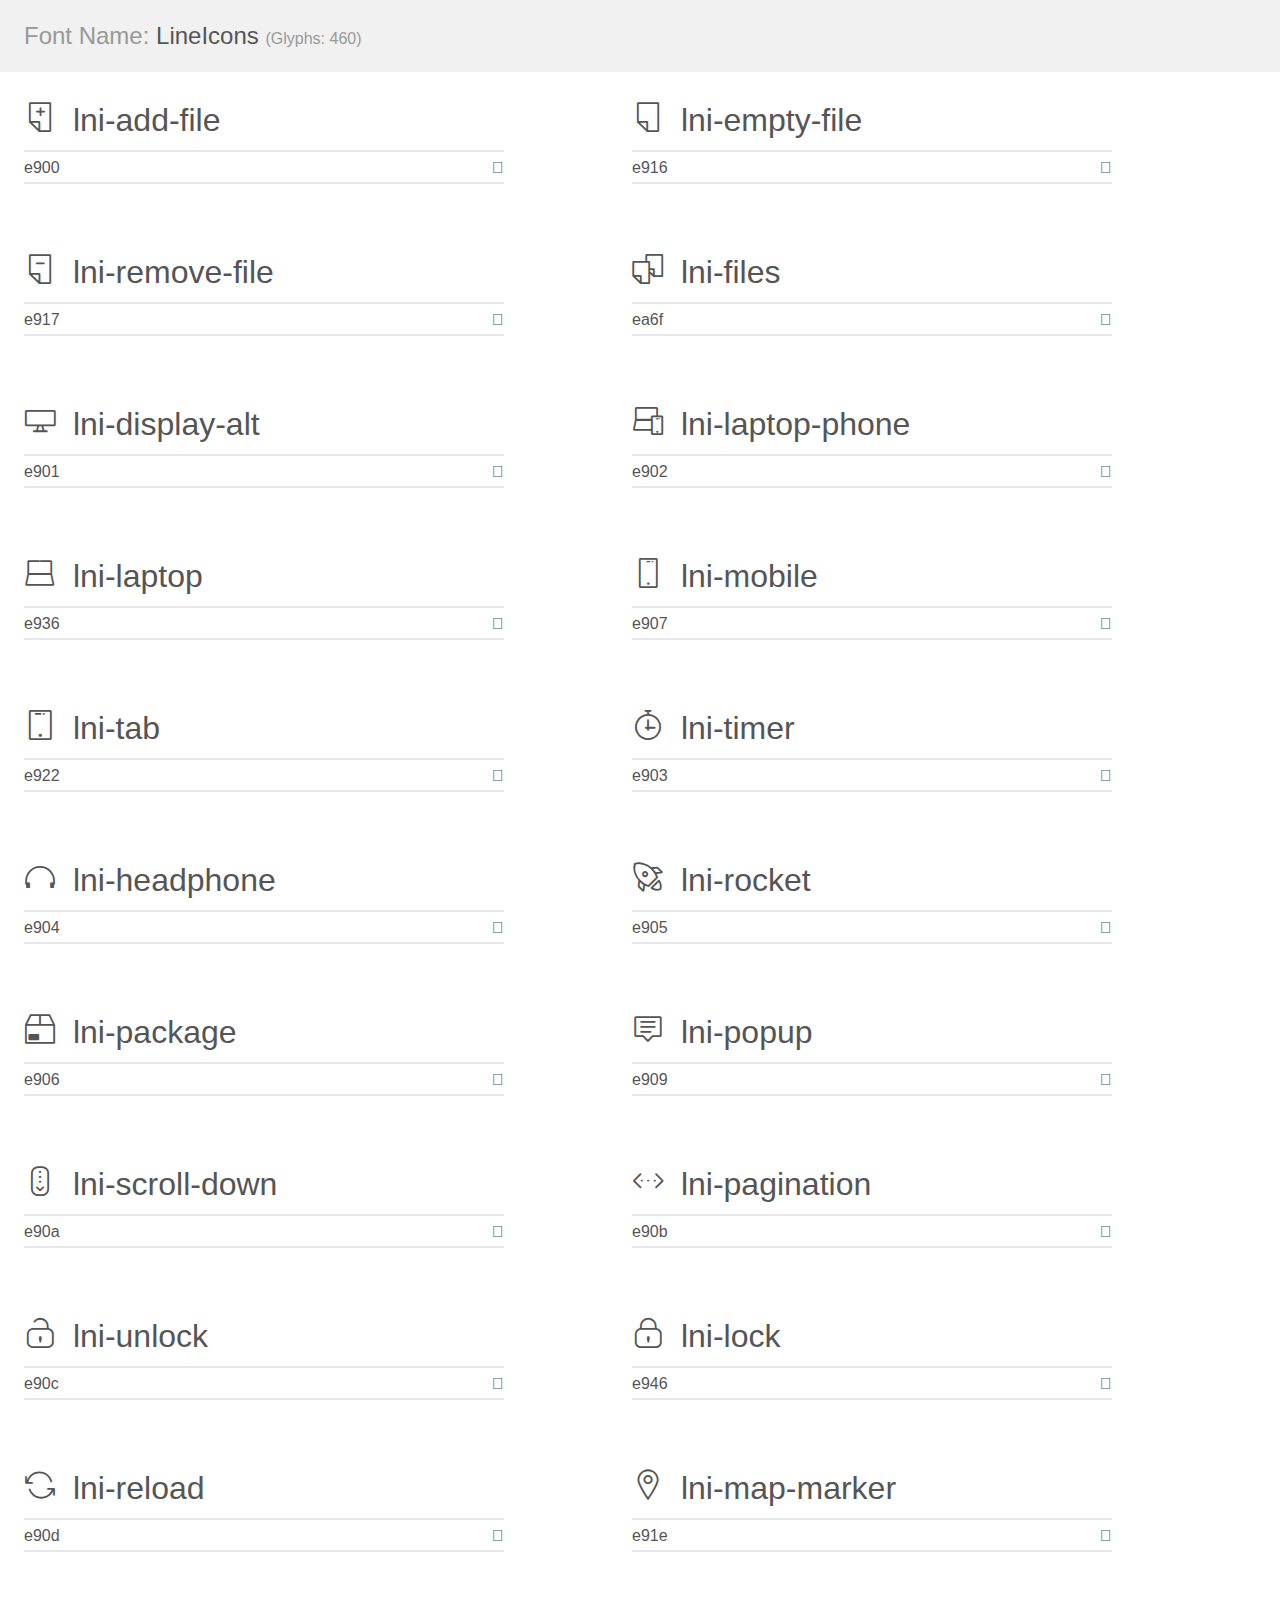
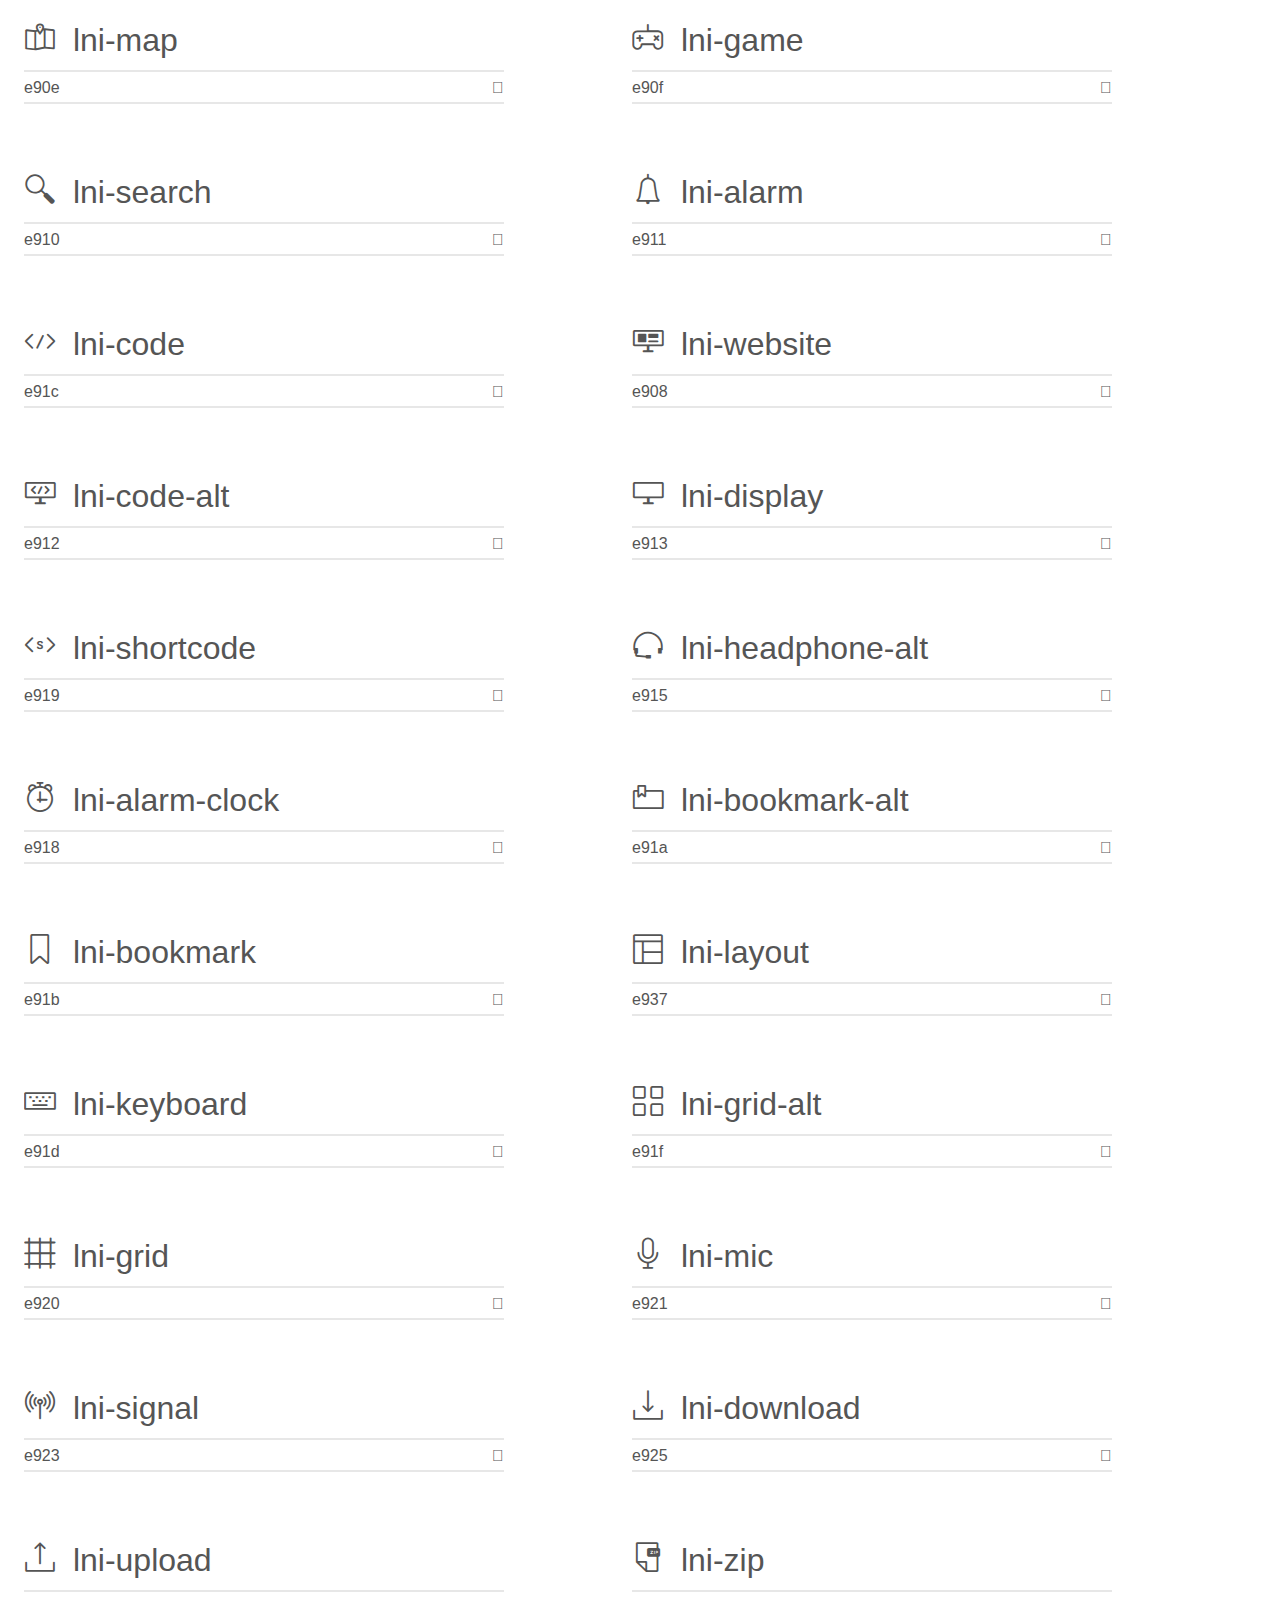
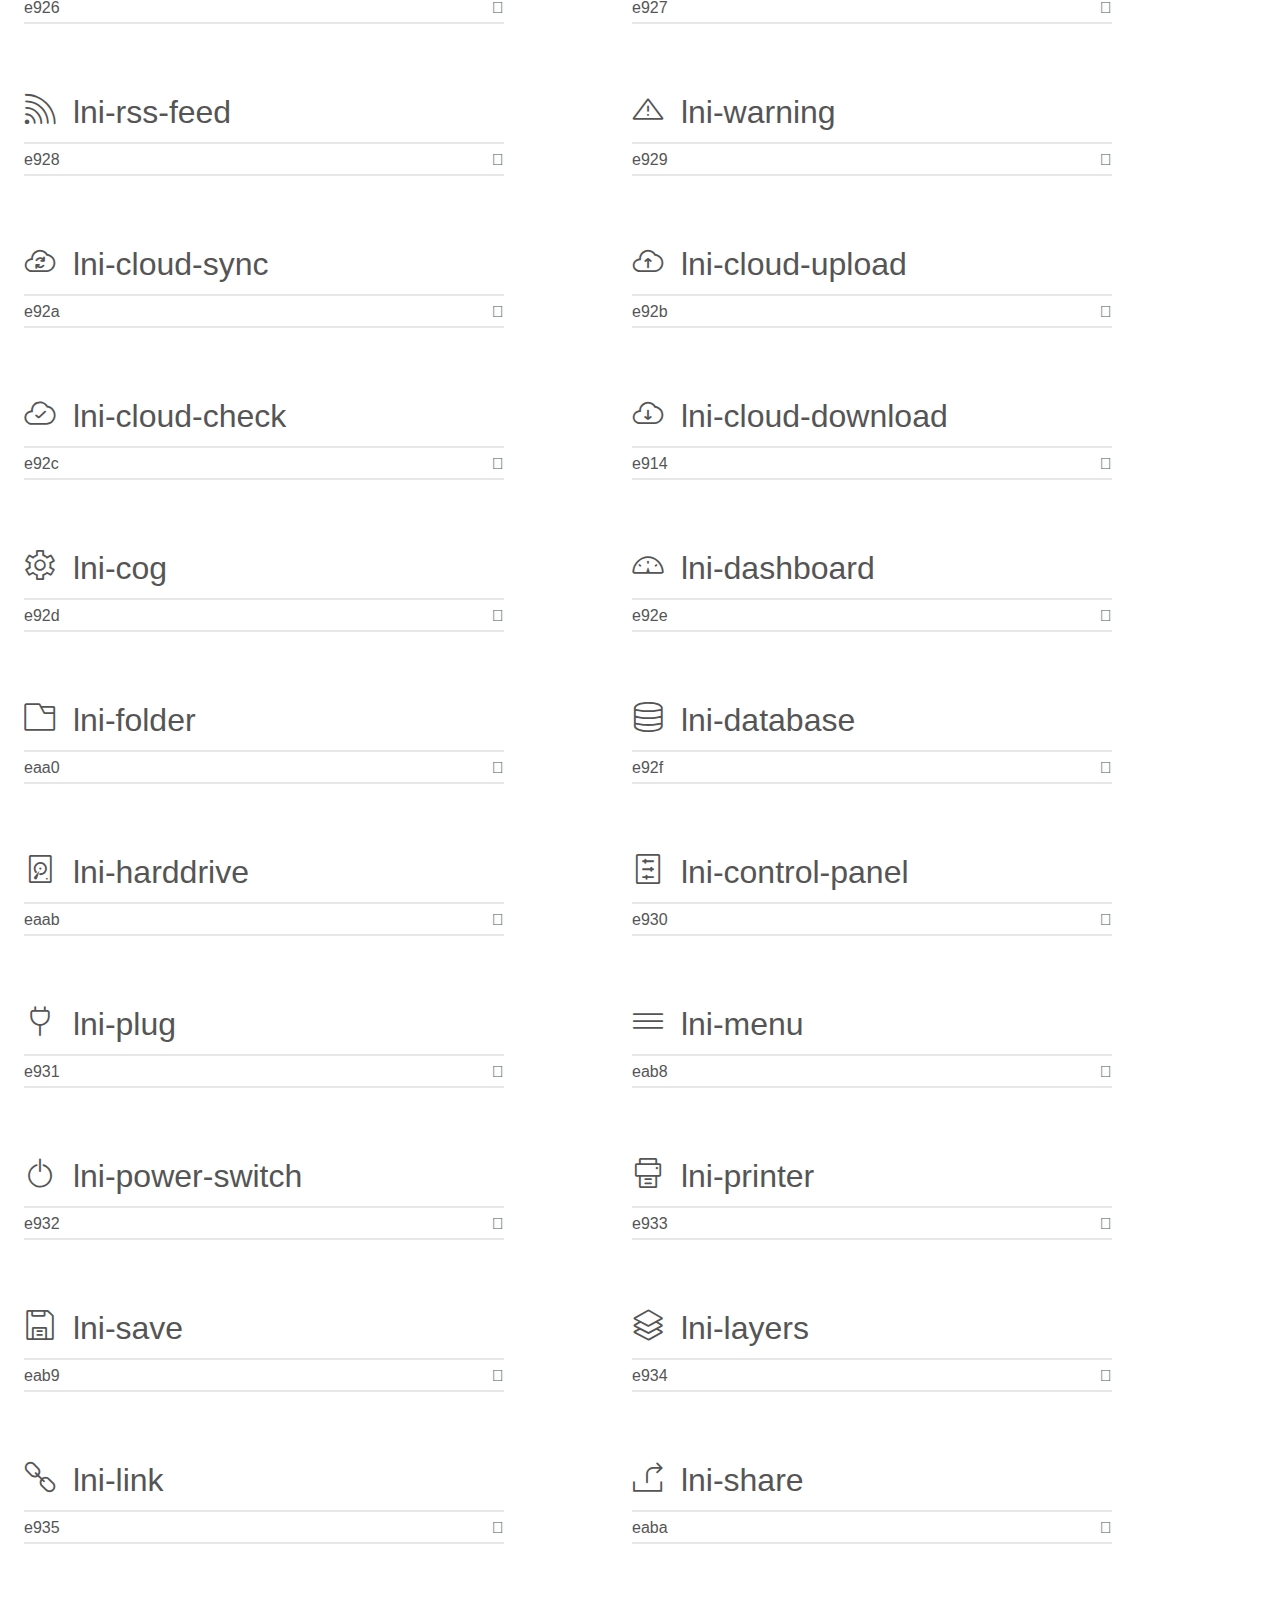
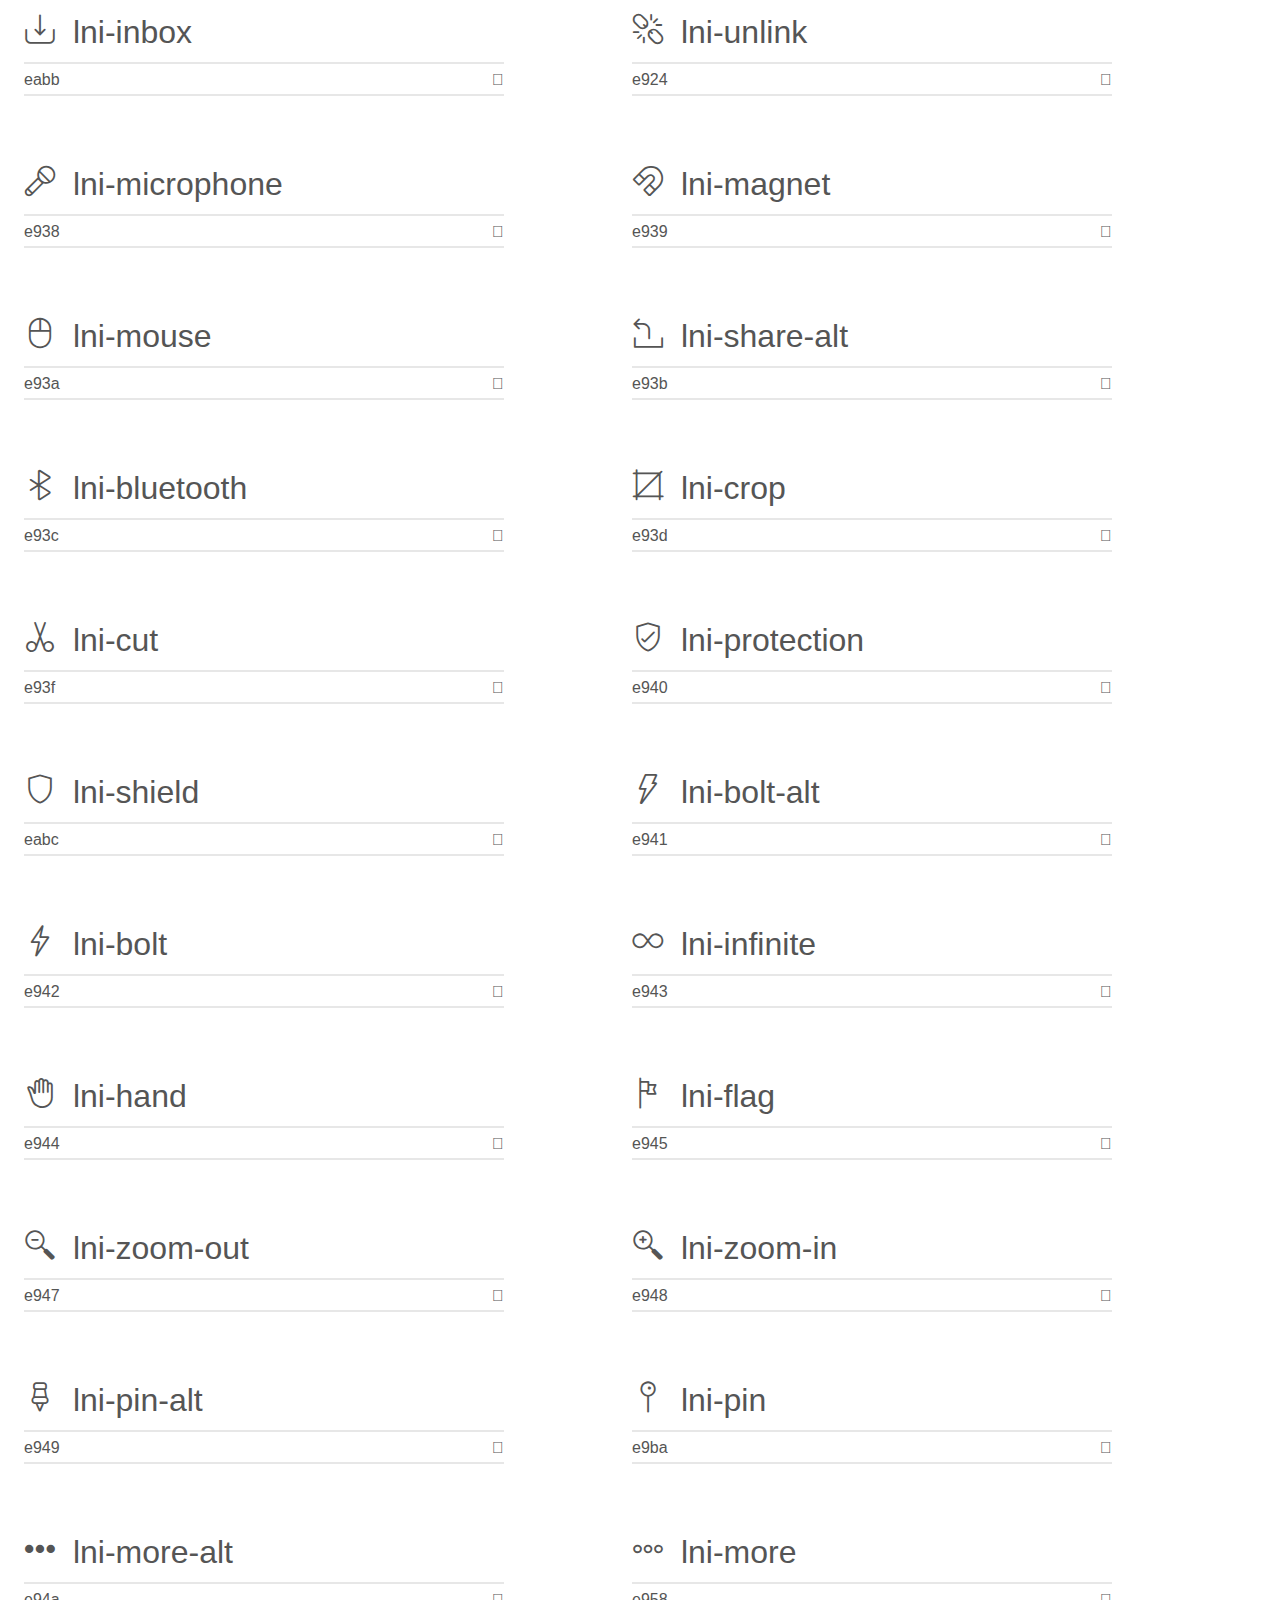
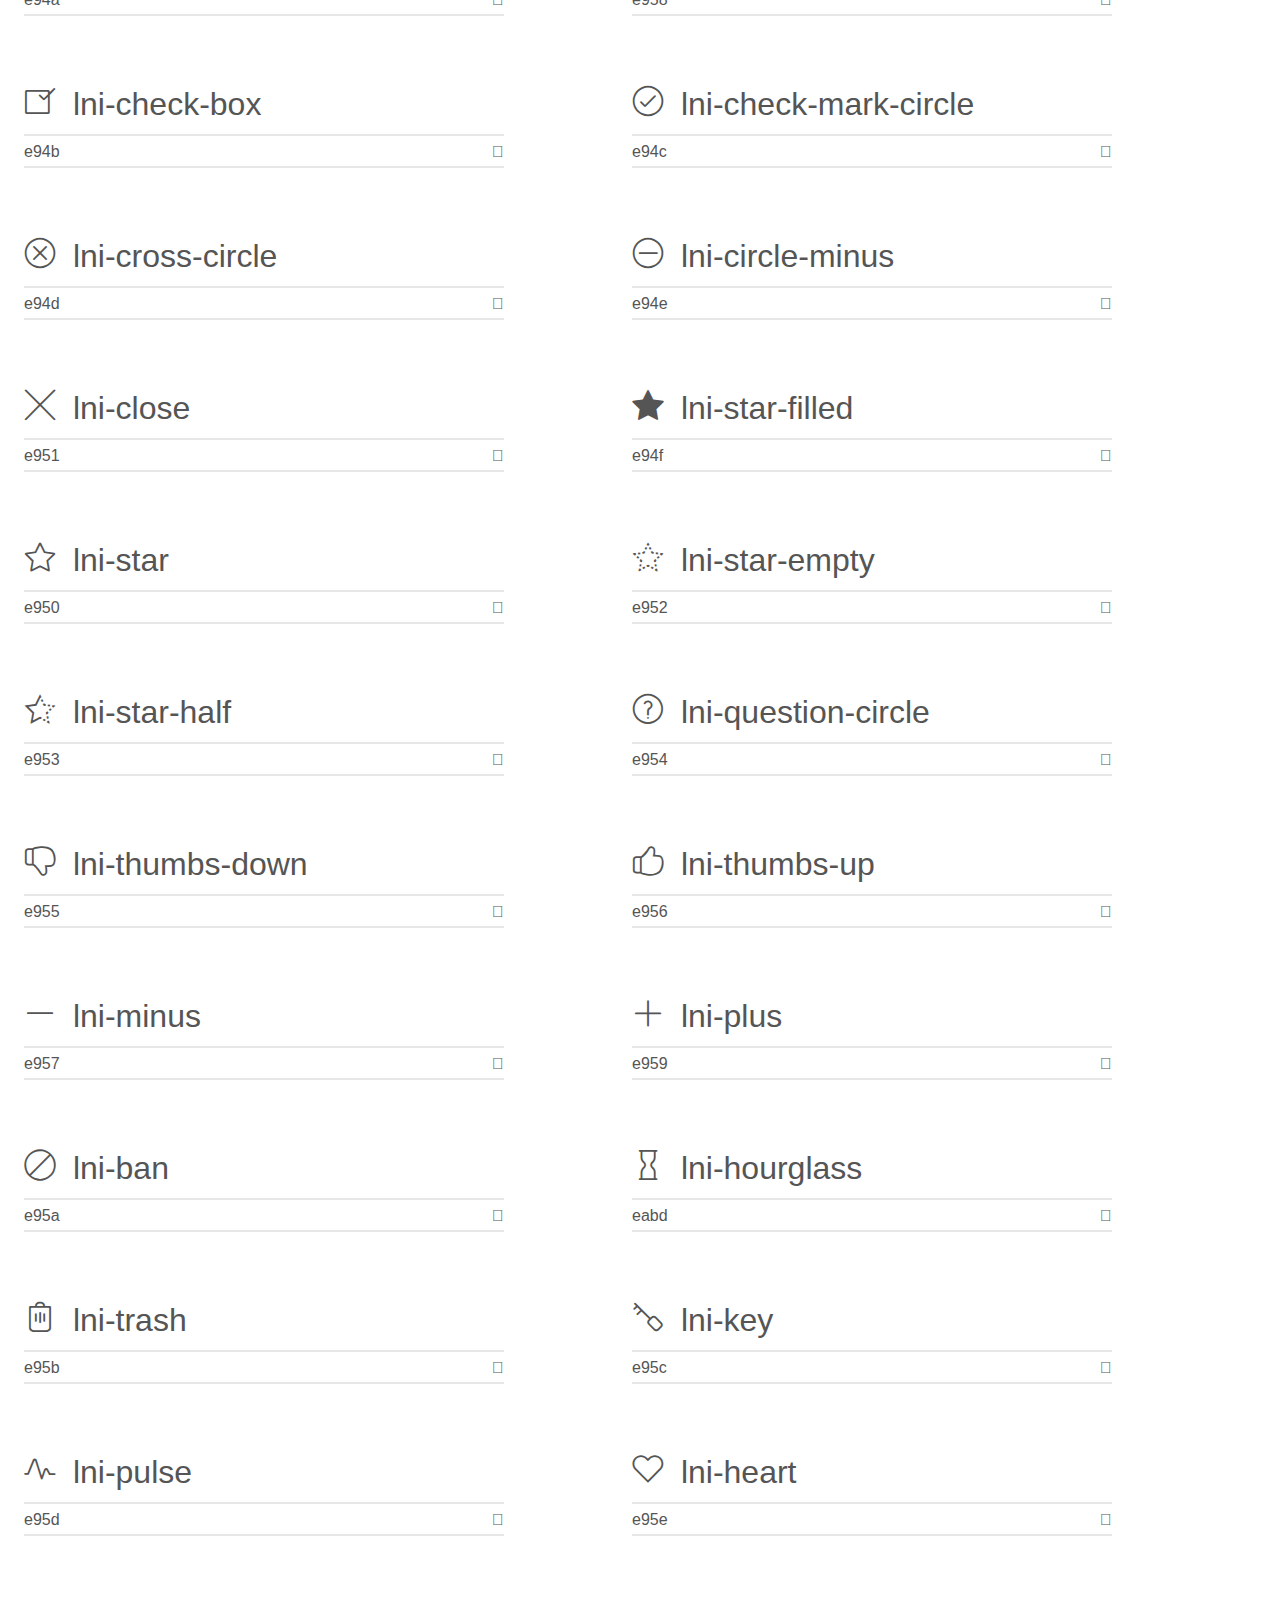
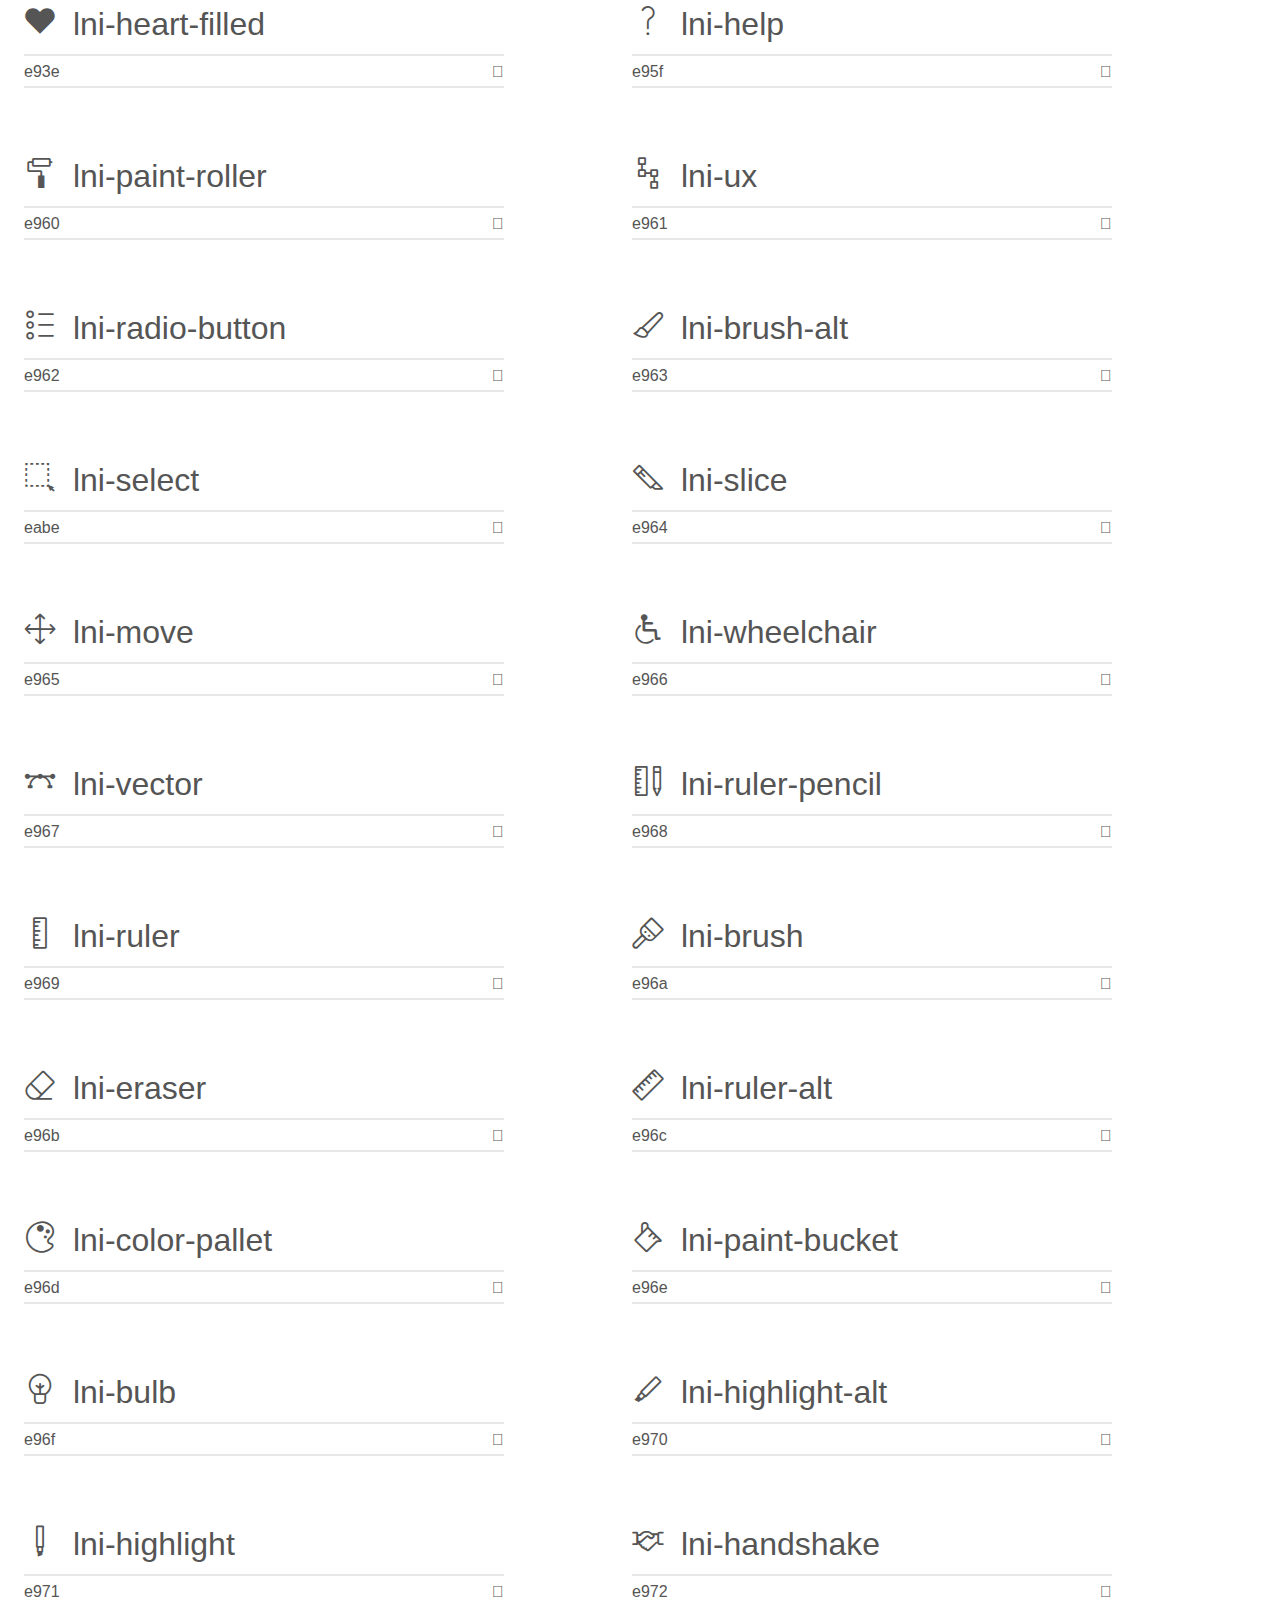
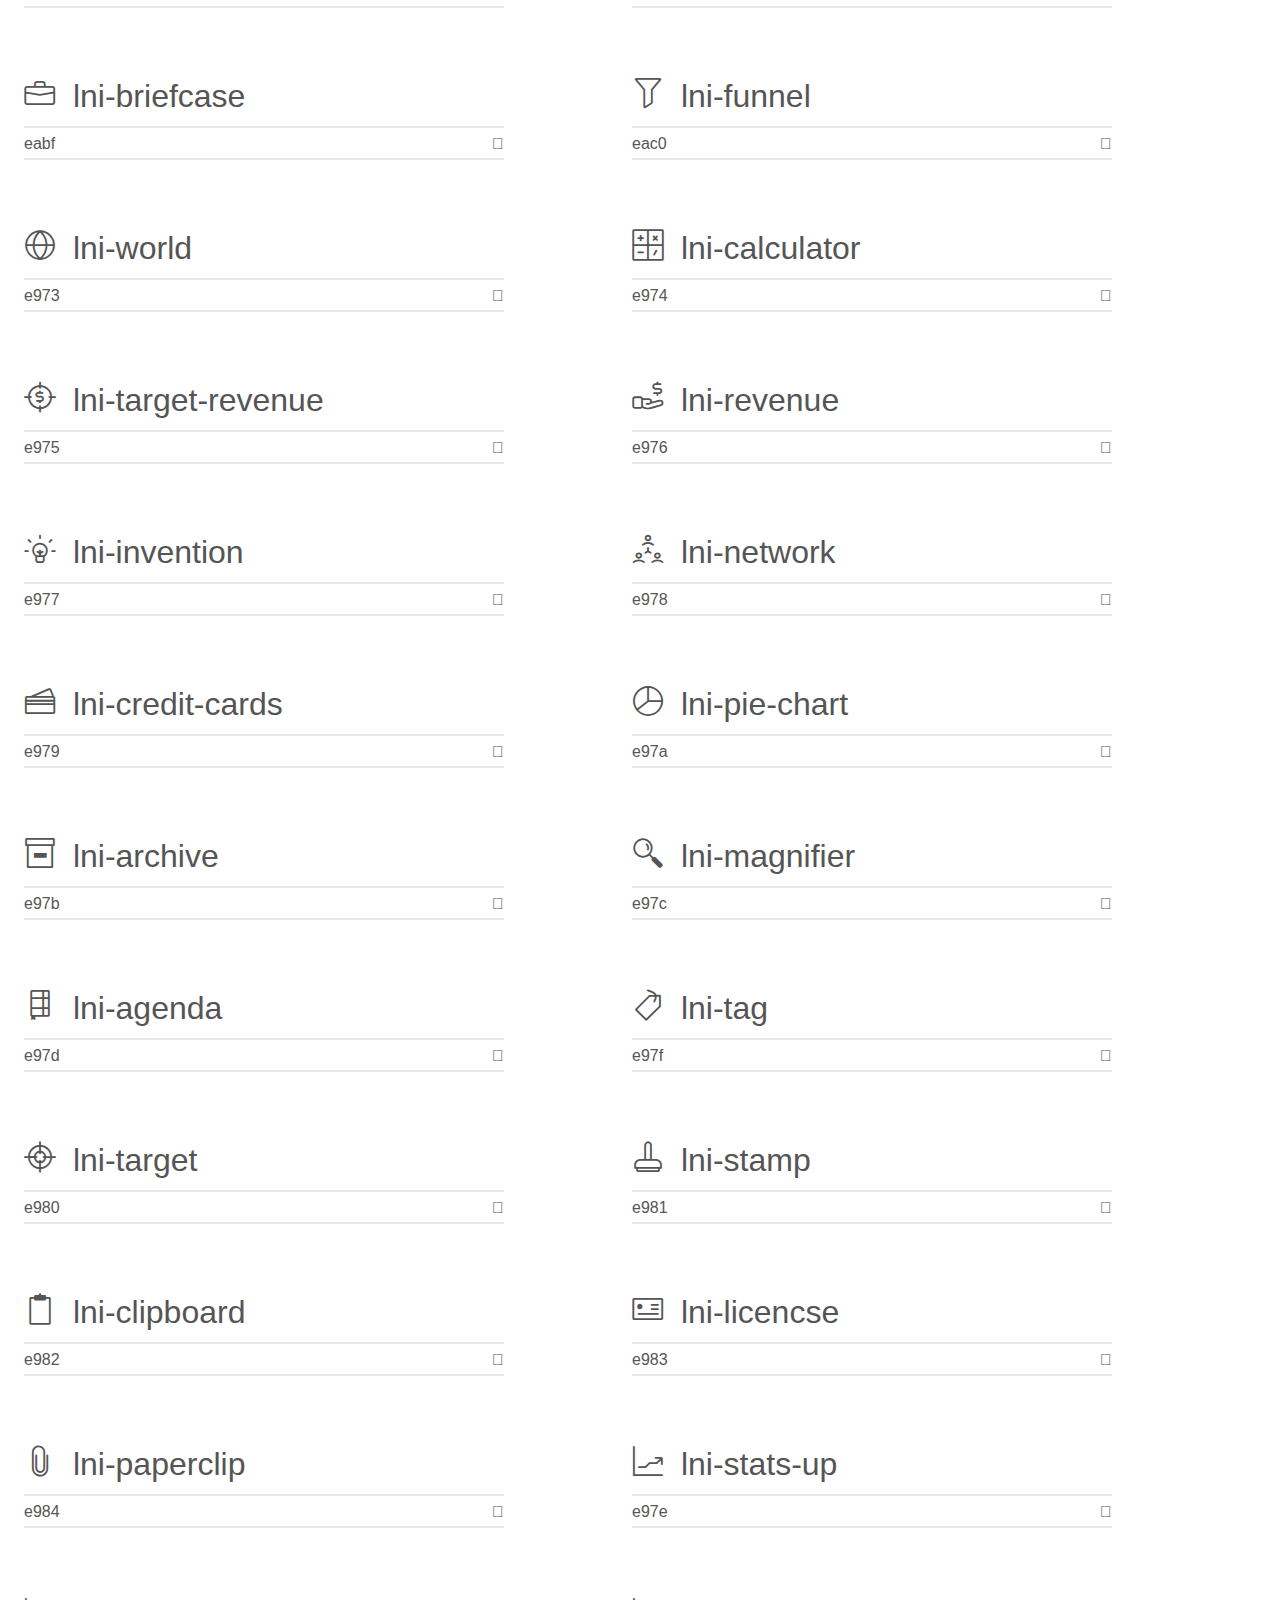
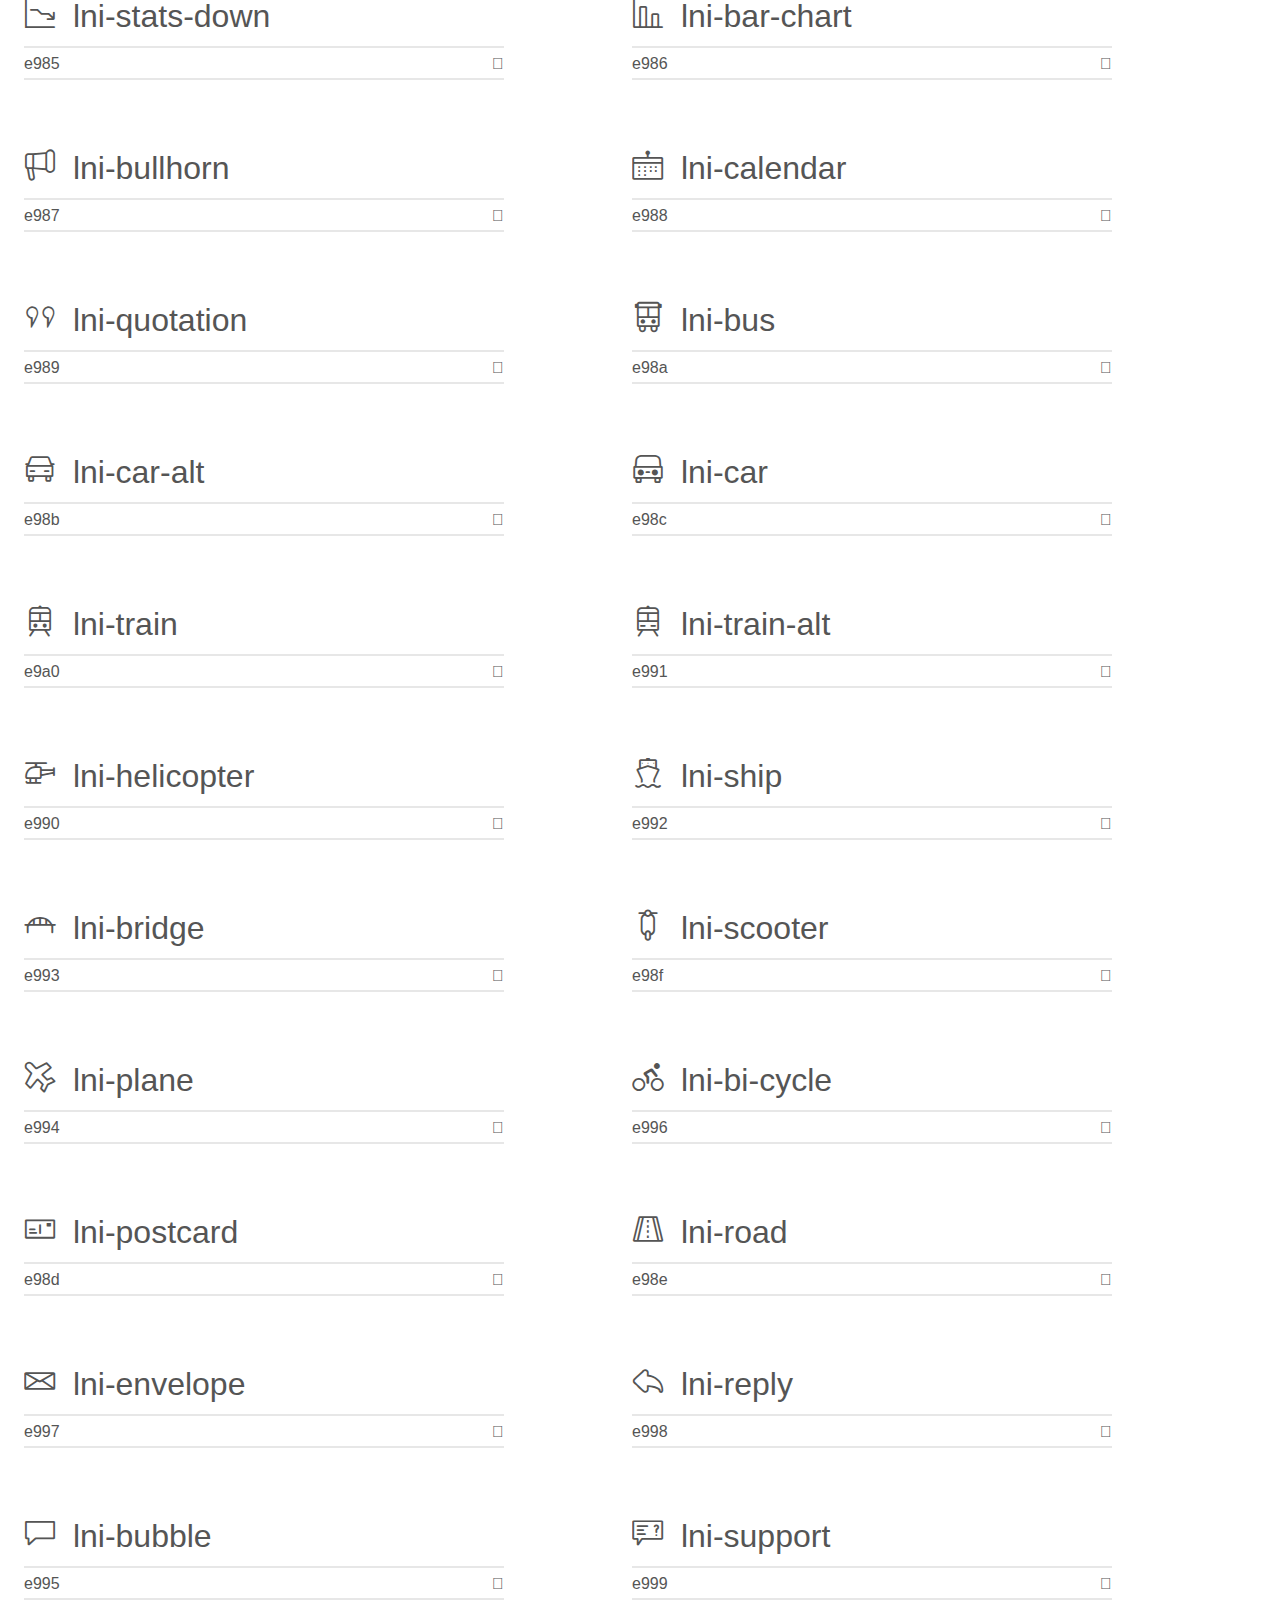
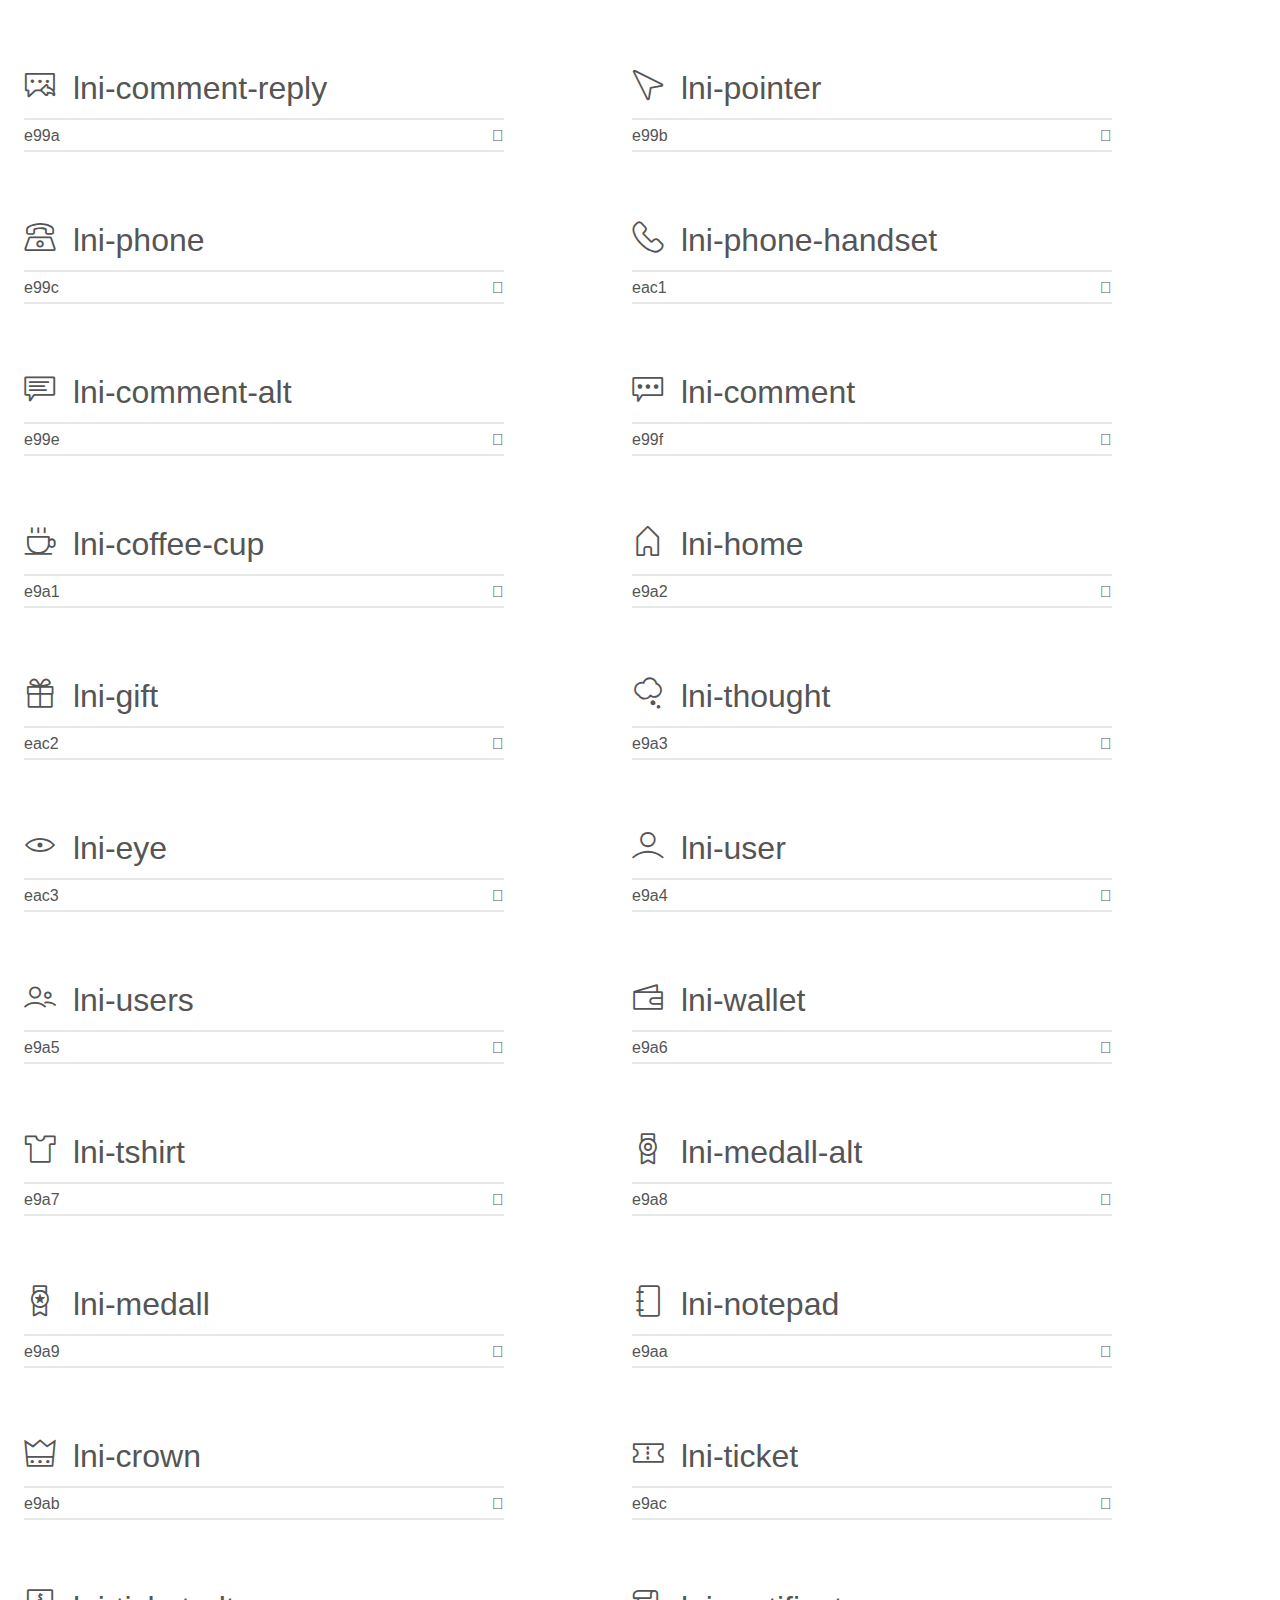
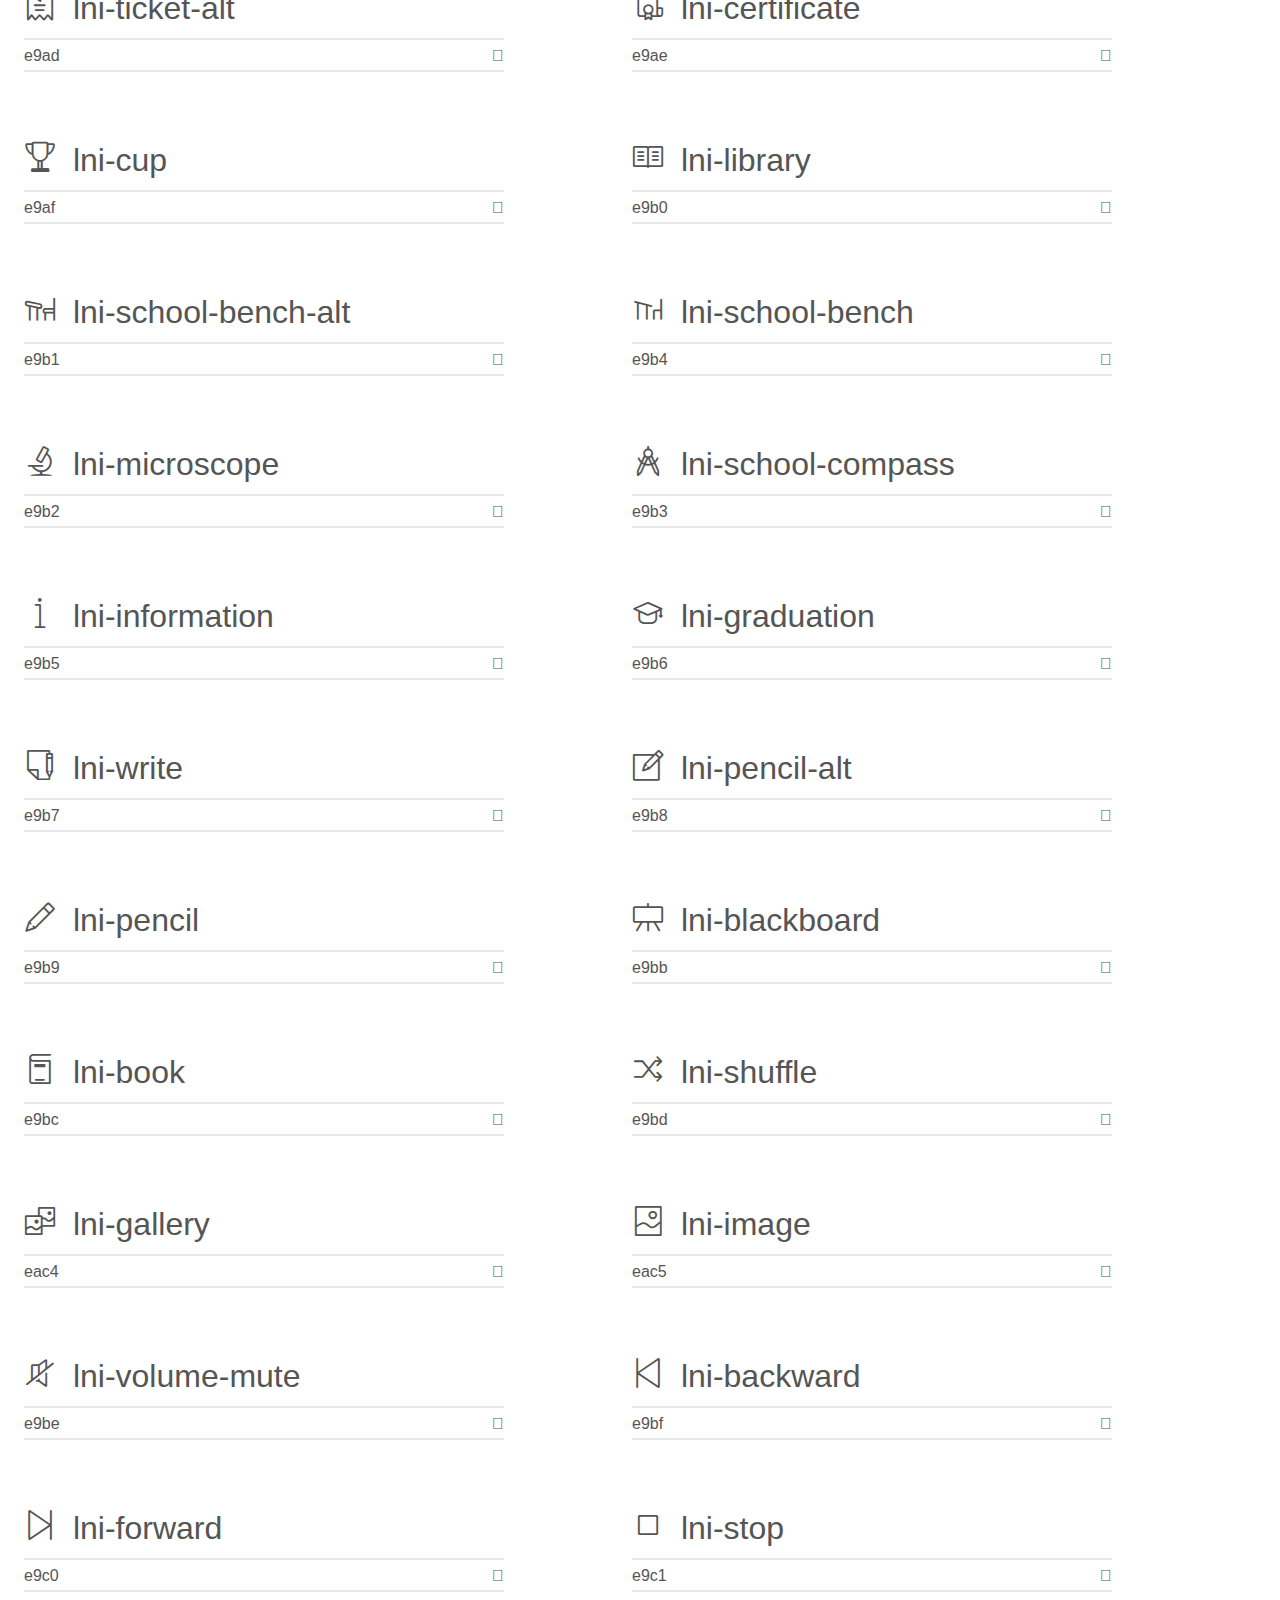
<file: assets/css/LineIcons/index.html>
<!doctype html>
<html>
<head>
    <meta charset="utf-8">
    <title>LineIcons Demo</title>
    <meta name="description" content="Free Line Icons for Designers and Developers">
    <meta name="viewport" content="width=device-width, initial-scale=1">
    <link rel="stylesheet" href="demo-files/demo.css">
    <link rel="stylesheet" href="LineIcons.min.css">
</head>
<body>
    <div class="bgc1 clearfix">
        <h1 class="mhmm mvm"><span class="fgc1">Font Name:</span> LineIcons <small class="fgc1">(Glyphs:&nbsp;460)</small></h1>
    </div>
    <div class="clearfix mhl ptl">
        <div class="glyph fs1">
            <div class="clearfix bshadow0 pbs">
                <span class="lni-add-file">
                
                </span>
                <span class="mls"> lni-add-file</span>
            </div>
            <fieldset class="fs0 size1of1 clearfix hidden-false">
                <input type="text" readonly value="e900" class="unit size1of2" />
                <input type="text" maxlength="1" readonly value="&#xe900;" class="unitRight size1of2 talign-right" />
            </fieldset>
            <div class="fs0 bshadow0 clearfix hidden-true">
                <span class="unit pvs fgc1">liga: </span>
                <input type="text" readonly value="" class="liga unitRight" />
            </div>
        </div>
        <div class="glyph fs1">
            <div class="clearfix bshadow0 pbs">
                <span class="lni-empty-file">
                
                </span>
                <span class="mls"> lni-empty-file</span>
            </div>
            <fieldset class="fs0 size1of1 clearfix hidden-false">
                <input type="text" readonly value="e916" class="unit size1of2" />
                <input type="text" maxlength="1" readonly value="&#xe916;" class="unitRight size1of2 talign-right" />
            </fieldset>
            <div class="fs0 bshadow0 clearfix hidden-true">
                <span class="unit pvs fgc1">liga: </span>
                <input type="text" readonly value="" class="liga unitRight" />
            </div>
        </div>
        <div class="glyph fs1">
            <div class="clearfix bshadow0 pbs">
                <span class="lni-remove-file">
                
                </span>
                <span class="mls"> lni-remove-file</span>
            </div>
            <fieldset class="fs0 size1of1 clearfix hidden-false">
                <input type="text" readonly value="e917" class="unit size1of2" />
                <input type="text" maxlength="1" readonly value="&#xe917;" class="unitRight size1of2 talign-right" />
            </fieldset>
            <div class="fs0 bshadow0 clearfix hidden-true">
                <span class="unit pvs fgc1">liga: </span>
                <input type="text" readonly value="" class="liga unitRight" />
            </div>
        </div>
        <div class="glyph fs1">
            <div class="clearfix bshadow0 pbs">
                <span class="lni-files">
                
                </span>
                <span class="mls"> lni-files</span>
            </div>
            <fieldset class="fs0 size1of1 clearfix hidden-false">
                <input type="text" readonly value="ea6f" class="unit size1of2" />
                <input type="text" maxlength="1" readonly value="&#xea6f;" class="unitRight size1of2 talign-right" />
            </fieldset>
            <div class="fs0 bshadow0 clearfix hidden-true">
                <span class="unit pvs fgc1">liga: </span>
                <input type="text" readonly value="" class="liga unitRight" />
            </div>
        </div>
        <div class="glyph fs1">
            <div class="clearfix bshadow0 pbs">
                <span class="lni-display-alt">
                
                </span>
                <span class="mls"> lni-display-alt</span>
            </div>
            <fieldset class="fs0 size1of1 clearfix hidden-false">
                <input type="text" readonly value="e901" class="unit size1of2" />
                <input type="text" maxlength="1" readonly value="&#xe901;" class="unitRight size1of2 talign-right" />
            </fieldset>
            <div class="fs0 bshadow0 clearfix hidden-true">
                <span class="unit pvs fgc1">liga: </span>
                <input type="text" readonly value="" class="liga unitRight" />
            </div>
        </div>
        <div class="glyph fs1">
            <div class="clearfix bshadow0 pbs">
                <span class="lni-laptop-phone">
                
                </span>
                <span class="mls"> lni-laptop-phone</span>
            </div>
            <fieldset class="fs0 size1of1 clearfix hidden-false">
                <input type="text" readonly value="e902" class="unit size1of2" />
                <input type="text" maxlength="1" readonly value="&#xe902;" class="unitRight size1of2 talign-right" />
            </fieldset>
            <div class="fs0 bshadow0 clearfix hidden-true">
                <span class="unit pvs fgc1">liga: </span>
                <input type="text" readonly value="" class="liga unitRight" />
            </div>
        </div>
        <div class="glyph fs1">
            <div class="clearfix bshadow0 pbs">
                <span class="lni-laptop">
                
                </span>
                <span class="mls"> lni-laptop</span>
            </div>
            <fieldset class="fs0 size1of1 clearfix hidden-false">
                <input type="text" readonly value="e936" class="unit size1of2" />
                <input type="text" maxlength="1" readonly value="&#xe936;" class="unitRight size1of2 talign-right" />
            </fieldset>
            <div class="fs0 bshadow0 clearfix hidden-true">
                <span class="unit pvs fgc1">liga: </span>
                <input type="text" readonly value="" class="liga unitRight" />
            </div>
        </div>
        <div class="glyph fs1">
            <div class="clearfix bshadow0 pbs">
                <span class="lni-mobile">
                
                </span>
                <span class="mls"> lni-mobile</span>
            </div>
            <fieldset class="fs0 size1of1 clearfix hidden-false">
                <input type="text" readonly value="e907" class="unit size1of2" />
                <input type="text" maxlength="1" readonly value="&#xe907;" class="unitRight size1of2 talign-right" />
            </fieldset>
            <div class="fs0 bshadow0 clearfix hidden-true">
                <span class="unit pvs fgc1">liga: </span>
                <input type="text" readonly value="" class="liga unitRight" />
            </div>
        </div>
        <div class="glyph fs1">
            <div class="clearfix bshadow0 pbs">
                <span class="lni-tab">
                
                </span>
                <span class="mls"> lni-tab</span>
            </div>
            <fieldset class="fs0 size1of1 clearfix hidden-false">
                <input type="text" readonly value="e922" class="unit size1of2" />
                <input type="text" maxlength="1" readonly value="&#xe922;" class="unitRight size1of2 talign-right" />
            </fieldset>
            <div class="fs0 bshadow0 clearfix hidden-true">
                <span class="unit pvs fgc1">liga: </span>
                <input type="text" readonly value="" class="liga unitRight" />
            </div>
        </div>
        <div class="glyph fs1">
            <div class="clearfix bshadow0 pbs">
                <span class="lni-timer">
                
                </span>
                <span class="mls"> lni-timer</span>
            </div>
            <fieldset class="fs0 size1of1 clearfix hidden-false">
                <input type="text" readonly value="e903" class="unit size1of2" />
                <input type="text" maxlength="1" readonly value="&#xe903;" class="unitRight size1of2 talign-right" />
            </fieldset>
            <div class="fs0 bshadow0 clearfix hidden-true">
                <span class="unit pvs fgc1">liga: </span>
                <input type="text" readonly value="" class="liga unitRight" />
            </div>
        </div>
        <div class="glyph fs1">
            <div class="clearfix bshadow0 pbs">
                <span class="lni-headphone">
                
                </span>
                <span class="mls"> lni-headphone</span>
            </div>
            <fieldset class="fs0 size1of1 clearfix hidden-false">
                <input type="text" readonly value="e904" class="unit size1of2" />
                <input type="text" maxlength="1" readonly value="&#xe904;" class="unitRight size1of2 talign-right" />
            </fieldset>
            <div class="fs0 bshadow0 clearfix hidden-true">
                <span class="unit pvs fgc1">liga: </span>
                <input type="text" readonly value="" class="liga unitRight" />
            </div>
        </div>
        <div class="glyph fs1">
            <div class="clearfix bshadow0 pbs">
                <span class="lni-rocket">
                
                </span>
                <span class="mls"> lni-rocket</span>
            </div>
            <fieldset class="fs0 size1of1 clearfix hidden-false">
                <input type="text" readonly value="e905" class="unit size1of2" />
                <input type="text" maxlength="1" readonly value="&#xe905;" class="unitRight size1of2 talign-right" />
            </fieldset>
            <div class="fs0 bshadow0 clearfix hidden-true">
                <span class="unit pvs fgc1">liga: </span>
                <input type="text" readonly value="" class="liga unitRight" />
            </div>
        </div>
        <div class="glyph fs1">
            <div class="clearfix bshadow0 pbs">
                <span class="lni-package">
                
                </span>
                <span class="mls"> lni-package</span>
            </div>
            <fieldset class="fs0 size1of1 clearfix hidden-false">
                <input type="text" readonly value="e906" class="unit size1of2" />
                <input type="text" maxlength="1" readonly value="&#xe906;" class="unitRight size1of2 talign-right" />
            </fieldset>
            <div class="fs0 bshadow0 clearfix hidden-true">
                <span class="unit pvs fgc1">liga: </span>
                <input type="text" readonly value="" class="liga unitRight" />
            </div>
        </div>
        <div class="glyph fs1">
            <div class="clearfix bshadow0 pbs">
                <span class="lni-popup">
                
                </span>
                <span class="mls"> lni-popup</span>
            </div>
            <fieldset class="fs0 size1of1 clearfix hidden-false">
                <input type="text" readonly value="e909" class="unit size1of2" />
                <input type="text" maxlength="1" readonly value="&#xe909;" class="unitRight size1of2 talign-right" />
            </fieldset>
            <div class="fs0 bshadow0 clearfix hidden-true">
                <span class="unit pvs fgc1">liga: </span>
                <input type="text" readonly value="" class="liga unitRight" />
            </div>
        </div>
        <div class="glyph fs1">
            <div class="clearfix bshadow0 pbs">
                <span class="lni-scroll-down">
                
                </span>
                <span class="mls"> lni-scroll-down</span>
            </div>
            <fieldset class="fs0 size1of1 clearfix hidden-false">
                <input type="text" readonly value="e90a" class="unit size1of2" />
                <input type="text" maxlength="1" readonly value="&#xe90a;" class="unitRight size1of2 talign-right" />
            </fieldset>
            <div class="fs0 bshadow0 clearfix hidden-true">
                <span class="unit pvs fgc1">liga: </span>
                <input type="text" readonly value="" class="liga unitRight" />
            </div>
        </div>
        <div class="glyph fs1">
            <div class="clearfix bshadow0 pbs">
                <span class="lni-pagination">
                
                </span>
                <span class="mls"> lni-pagination</span>
            </div>
            <fieldset class="fs0 size1of1 clearfix hidden-false">
                <input type="text" readonly value="e90b" class="unit size1of2" />
                <input type="text" maxlength="1" readonly value="&#xe90b;" class="unitRight size1of2 talign-right" />
            </fieldset>
            <div class="fs0 bshadow0 clearfix hidden-true">
                <span class="unit pvs fgc1">liga: </span>
                <input type="text" readonly value="" class="liga unitRight" />
            </div>
        </div>
        <div class="glyph fs1">
            <div class="clearfix bshadow0 pbs">
                <span class="lni-unlock">
                
                </span>
                <span class="mls"> lni-unlock</span>
            </div>
            <fieldset class="fs0 size1of1 clearfix hidden-false">
                <input type="text" readonly value="e90c" class="unit size1of2" />
                <input type="text" maxlength="1" readonly value="&#xe90c;" class="unitRight size1of2 talign-right" />
            </fieldset>
            <div class="fs0 bshadow0 clearfix hidden-true">
                <span class="unit pvs fgc1">liga: </span>
                <input type="text" readonly value="" class="liga unitRight" />
            </div>
        </div>
        <div class="glyph fs1">
            <div class="clearfix bshadow0 pbs">
                <span class="lni-lock">
                
                </span>
                <span class="mls"> lni-lock</span>
            </div>
            <fieldset class="fs0 size1of1 clearfix hidden-false">
                <input type="text" readonly value="e946" class="unit size1of2" />
                <input type="text" maxlength="1" readonly value="&#xe946;" class="unitRight size1of2 talign-right" />
            </fieldset>
            <div class="fs0 bshadow0 clearfix hidden-true">
                <span class="unit pvs fgc1">liga: </span>
                <input type="text" readonly value="" class="liga unitRight" />
            </div>
        </div>
        <div class="glyph fs1">
            <div class="clearfix bshadow0 pbs">
                <span class="lni-reload">
                
                </span>
                <span class="mls"> lni-reload</span>
            </div>
            <fieldset class="fs0 size1of1 clearfix hidden-false">
                <input type="text" readonly value="e90d" class="unit size1of2" />
                <input type="text" maxlength="1" readonly value="&#xe90d;" class="unitRight size1of2 talign-right" />
            </fieldset>
            <div class="fs0 bshadow0 clearfix hidden-true">
                <span class="unit pvs fgc1">liga: </span>
                <input type="text" readonly value="" class="liga unitRight" />
            </div>
        </div>
        <div class="glyph fs1">
            <div class="clearfix bshadow0 pbs">
                <span class="lni-map-marker">
                
                </span>
                <span class="mls"> lni-map-marker</span>
            </div>
            <fieldset class="fs0 size1of1 clearfix hidden-false">
                <input type="text" readonly value="e91e" class="unit size1of2" />
                <input type="text" maxlength="1" readonly value="&#xe91e;" class="unitRight size1of2 talign-right" />
            </fieldset>
            <div class="fs0 bshadow0 clearfix hidden-true">
                <span class="unit pvs fgc1">liga: </span>
                <input type="text" readonly value="" class="liga unitRight" />
            </div>
        </div>
        <div class="glyph fs1">
            <div class="clearfix bshadow0 pbs">
                <span class="lni-map">
                
                </span>
                <span class="mls"> lni-map</span>
            </div>
            <fieldset class="fs0 size1of1 clearfix hidden-false">
                <input type="text" readonly value="e90e" class="unit size1of2" />
                <input type="text" maxlength="1" readonly value="&#xe90e;" class="unitRight size1of2 talign-right" />
            </fieldset>
            <div class="fs0 bshadow0 clearfix hidden-true">
                <span class="unit pvs fgc1">liga: </span>
                <input type="text" readonly value="" class="liga unitRight" />
            </div>
        </div>
        <div class="glyph fs1">
            <div class="clearfix bshadow0 pbs">
                <span class="lni-game">
                
                </span>
                <span class="mls"> lni-game</span>
            </div>
            <fieldset class="fs0 size1of1 clearfix hidden-false">
                <input type="text" readonly value="e90f" class="unit size1of2" />
                <input type="text" maxlength="1" readonly value="&#xe90f;" class="unitRight size1of2 talign-right" />
            </fieldset>
            <div class="fs0 bshadow0 clearfix hidden-true">
                <span class="unit pvs fgc1">liga: </span>
                <input type="text" readonly value="" class="liga unitRight" />
            </div>
        </div>
        <div class="glyph fs1">
            <div class="clearfix bshadow0 pbs">
                <span class="lni-search">
                
                </span>
                <span class="mls"> lni-search</span>
            </div>
            <fieldset class="fs0 size1of1 clearfix hidden-false">
                <input type="text" readonly value="e910" class="unit size1of2" />
                <input type="text" maxlength="1" readonly value="&#xe910;" class="unitRight size1of2 talign-right" />
            </fieldset>
            <div class="fs0 bshadow0 clearfix hidden-true">
                <span class="unit pvs fgc1">liga: </span>
                <input type="text" readonly value="" class="liga unitRight" />
            </div>
        </div>
        <div class="glyph fs1">
            <div class="clearfix bshadow0 pbs">
                <span class="lni-alarm">
                
                </span>
                <span class="mls"> lni-alarm</span>
            </div>
            <fieldset class="fs0 size1of1 clearfix hidden-false">
                <input type="text" readonly value="e911" class="unit size1of2" />
                <input type="text" maxlength="1" readonly value="&#xe911;" class="unitRight size1of2 talign-right" />
            </fieldset>
            <div class="fs0 bshadow0 clearfix hidden-true">
                <span class="unit pvs fgc1">liga: </span>
                <input type="text" readonly value="" class="liga unitRight" />
            </div>
        </div>
        <div class="glyph fs1">
            <div class="clearfix bshadow0 pbs">
                <span class="lni-code">
                
                </span>
                <span class="mls"> lni-code</span>
            </div>
            <fieldset class="fs0 size1of1 clearfix hidden-false">
                <input type="text" readonly value="e91c" class="unit size1of2" />
                <input type="text" maxlength="1" readonly value="&#xe91c;" class="unitRight size1of2 talign-right" />
            </fieldset>
            <div class="fs0 bshadow0 clearfix hidden-true">
                <span class="unit pvs fgc1">liga: </span>
                <input type="text" readonly value="" class="liga unitRight" />
            </div>
        </div>
        <div class="glyph fs1">
            <div class="clearfix bshadow0 pbs">
                <span class="lni-website">
                
                </span>
                <span class="mls"> lni-website</span>
            </div>
            <fieldset class="fs0 size1of1 clearfix hidden-false">
                <input type="text" readonly value="e908" class="unit size1of2" />
                <input type="text" maxlength="1" readonly value="&#xe908;" class="unitRight size1of2 talign-right" />
            </fieldset>
            <div class="fs0 bshadow0 clearfix hidden-true">
                <span class="unit pvs fgc1">liga: </span>
                <input type="text" readonly value="" class="liga unitRight" />
            </div>
        </div>
        <div class="glyph fs1">
            <div class="clearfix bshadow0 pbs">
                <span class="lni-code-alt">
                
                </span>
                <span class="mls"> lni-code-alt</span>
            </div>
            <fieldset class="fs0 size1of1 clearfix hidden-false">
                <input type="text" readonly value="e912" class="unit size1of2" />
                <input type="text" maxlength="1" readonly value="&#xe912;" class="unitRight size1of2 talign-right" />
            </fieldset>
            <div class="fs0 bshadow0 clearfix hidden-true">
                <span class="unit pvs fgc1">liga: </span>
                <input type="text" readonly value="" class="liga unitRight" />
            </div>
        </div>
        <div class="glyph fs1">
            <div class="clearfix bshadow0 pbs">
                <span class="lni-display">
                
                </span>
                <span class="mls"> lni-display</span>
            </div>
            <fieldset class="fs0 size1of1 clearfix hidden-false">
                <input type="text" readonly value="e913" class="unit size1of2" />
                <input type="text" maxlength="1" readonly value="&#xe913;" class="unitRight size1of2 talign-right" />
            </fieldset>
            <div class="fs0 bshadow0 clearfix hidden-true">
                <span class="unit pvs fgc1">liga: </span>
                <input type="text" readonly value="" class="liga unitRight" />
            </div>
        </div>
        <div class="glyph fs1">
            <div class="clearfix bshadow0 pbs">
                <span class="lni-shortcode">
                
                </span>
                <span class="mls"> lni-shortcode</span>
            </div>
            <fieldset class="fs0 size1of1 clearfix hidden-false">
                <input type="text" readonly value="e919" class="unit size1of2" />
                <input type="text" maxlength="1" readonly value="&#xe919;" class="unitRight size1of2 talign-right" />
            </fieldset>
            <div class="fs0 bshadow0 clearfix hidden-true">
                <span class="unit pvs fgc1">liga: </span>
                <input type="text" readonly value="" class="liga unitRight" />
            </div>
        </div>
        <div class="glyph fs1">
            <div class="clearfix bshadow0 pbs">
                <span class="lni-headphone-alt">
                
                </span>
                <span class="mls"> lni-headphone-alt</span>
            </div>
            <fieldset class="fs0 size1of1 clearfix hidden-false">
                <input type="text" readonly value="e915" class="unit size1of2" />
                <input type="text" maxlength="1" readonly value="&#xe915;" class="unitRight size1of2 talign-right" />
            </fieldset>
            <div class="fs0 bshadow0 clearfix hidden-true">
                <span class="unit pvs fgc1">liga: </span>
                <input type="text" readonly value="" class="liga unitRight" />
            </div>
        </div>
        <div class="glyph fs1">
            <div class="clearfix bshadow0 pbs">
                <span class="lni-alarm-clock">
                
                </span>
                <span class="mls"> lni-alarm-clock</span>
            </div>
            <fieldset class="fs0 size1of1 clearfix hidden-false">
                <input type="text" readonly value="e918" class="unit size1of2" />
                <input type="text" maxlength="1" readonly value="&#xe918;" class="unitRight size1of2 talign-right" />
            </fieldset>
            <div class="fs0 bshadow0 clearfix hidden-true">
                <span class="unit pvs fgc1">liga: </span>
                <input type="text" readonly value="" class="liga unitRight" />
            </div>
        </div>
        <div class="glyph fs1">
            <div class="clearfix bshadow0 pbs">
                <span class="lni-bookmark-alt">
                
                </span>
                <span class="mls"> lni-bookmark-alt</span>
            </div>
            <fieldset class="fs0 size1of1 clearfix hidden-false">
                <input type="text" readonly value="e91a" class="unit size1of2" />
                <input type="text" maxlength="1" readonly value="&#xe91a;" class="unitRight size1of2 talign-right" />
            </fieldset>
            <div class="fs0 bshadow0 clearfix hidden-true">
                <span class="unit pvs fgc1">liga: </span>
                <input type="text" readonly value="" class="liga unitRight" />
            </div>
        </div>
        <div class="glyph fs1">
            <div class="clearfix bshadow0 pbs">
                <span class="lni-bookmark">
                
                </span>
                <span class="mls"> lni-bookmark</span>
            </div>
            <fieldset class="fs0 size1of1 clearfix hidden-false">
                <input type="text" readonly value="e91b" class="unit size1of2" />
                <input type="text" maxlength="1" readonly value="&#xe91b;" class="unitRight size1of2 talign-right" />
            </fieldset>
            <div class="fs0 bshadow0 clearfix hidden-true">
                <span class="unit pvs fgc1">liga: </span>
                <input type="text" readonly value="" class="liga unitRight" />
            </div>
        </div>
        <div class="glyph fs1">
            <div class="clearfix bshadow0 pbs">
                <span class="lni-layout">
                
                </span>
                <span class="mls"> lni-layout</span>
            </div>
            <fieldset class="fs0 size1of1 clearfix hidden-false">
                <input type="text" readonly value="e937" class="unit size1of2" />
                <input type="text" maxlength="1" readonly value="&#xe937;" class="unitRight size1of2 talign-right" />
            </fieldset>
            <div class="fs0 bshadow0 clearfix hidden-true">
                <span class="unit pvs fgc1">liga: </span>
                <input type="text" readonly value="" class="liga unitRight" />
            </div>
        </div>
        <div class="glyph fs1">
            <div class="clearfix bshadow0 pbs">
                <span class="lni-keyboard">
                
                </span>
                <span class="mls"> lni-keyboard</span>
            </div>
            <fieldset class="fs0 size1of1 clearfix hidden-false">
                <input type="text" readonly value="e91d" class="unit size1of2" />
                <input type="text" maxlength="1" readonly value="&#xe91d;" class="unitRight size1of2 talign-right" />
            </fieldset>
            <div class="fs0 bshadow0 clearfix hidden-true">
                <span class="unit pvs fgc1">liga: </span>
                <input type="text" readonly value="" class="liga unitRight" />
            </div>
        </div>
        <div class="glyph fs1">
            <div class="clearfix bshadow0 pbs">
                <span class="lni-grid-alt">
                
                </span>
                <span class="mls"> lni-grid-alt</span>
            </div>
            <fieldset class="fs0 size1of1 clearfix hidden-false">
                <input type="text" readonly value="e91f" class="unit size1of2" />
                <input type="text" maxlength="1" readonly value="&#xe91f;" class="unitRight size1of2 talign-right" />
            </fieldset>
            <div class="fs0 bshadow0 clearfix hidden-true">
                <span class="unit pvs fgc1">liga: </span>
                <input type="text" readonly value="" class="liga unitRight" />
            </div>
        </div>
        <div class="glyph fs1">
            <div class="clearfix bshadow0 pbs">
                <span class="lni-grid">
                
                </span>
                <span class="mls"> lni-grid</span>
            </div>
            <fieldset class="fs0 size1of1 clearfix hidden-false">
                <input type="text" readonly value="e920" class="unit size1of2" />
                <input type="text" maxlength="1" readonly value="&#xe920;" class="unitRight size1of2 talign-right" />
            </fieldset>
            <div class="fs0 bshadow0 clearfix hidden-true">
                <span class="unit pvs fgc1">liga: </span>
                <input type="text" readonly value="" class="liga unitRight" />
            </div>
        </div>
        <div class="glyph fs1">
            <div class="clearfix bshadow0 pbs">
                <span class="lni-mic">
                
                </span>
                <span class="mls"> lni-mic</span>
            </div>
            <fieldset class="fs0 size1of1 clearfix hidden-false">
                <input type="text" readonly value="e921" class="unit size1of2" />
                <input type="text" maxlength="1" readonly value="&#xe921;" class="unitRight size1of2 talign-right" />
            </fieldset>
            <div class="fs0 bshadow0 clearfix hidden-true">
                <span class="unit pvs fgc1">liga: </span>
                <input type="text" readonly value="" class="liga unitRight" />
            </div>
        </div>
        <div class="glyph fs1">
            <div class="clearfix bshadow0 pbs">
                <span class="lni-signal">
                
                </span>
                <span class="mls"> lni-signal</span>
            </div>
            <fieldset class="fs0 size1of1 clearfix hidden-false">
                <input type="text" readonly value="e923" class="unit size1of2" />
                <input type="text" maxlength="1" readonly value="&#xe923;" class="unitRight size1of2 talign-right" />
            </fieldset>
            <div class="fs0 bshadow0 clearfix hidden-true">
                <span class="unit pvs fgc1">liga: </span>
                <input type="text" readonly value="" class="liga unitRight" />
            </div>
        </div>
        <div class="glyph fs1">
            <div class="clearfix bshadow0 pbs">
                <span class="lni-download">
                
                </span>
                <span class="mls"> lni-download</span>
            </div>
            <fieldset class="fs0 size1of1 clearfix hidden-false">
                <input type="text" readonly value="e925" class="unit size1of2" />
                <input type="text" maxlength="1" readonly value="&#xe925;" class="unitRight size1of2 talign-right" />
            </fieldset>
            <div class="fs0 bshadow0 clearfix hidden-true">
                <span class="unit pvs fgc1">liga: </span>
                <input type="text" readonly value="" class="liga unitRight" />
            </div>
        </div>
        <div class="glyph fs1">
            <div class="clearfix bshadow0 pbs">
                <span class="lni-upload">
                
                </span>
                <span class="mls"> lni-upload</span>
            </div>
            <fieldset class="fs0 size1of1 clearfix hidden-false">
                <input type="text" readonly value="e926" class="unit size1of2" />
                <input type="text" maxlength="1" readonly value="&#xe926;" class="unitRight size1of2 talign-right" />
            </fieldset>
            <div class="fs0 bshadow0 clearfix hidden-true">
                <span class="unit pvs fgc1">liga: </span>
                <input type="text" readonly value="" class="liga unitRight" />
            </div>
        </div>
        <div class="glyph fs1">
            <div class="clearfix bshadow0 pbs">
                <span class="lni-zip">
                
                </span>
                <span class="mls"> lni-zip</span>
            </div>
            <fieldset class="fs0 size1of1 clearfix hidden-false">
                <input type="text" readonly value="e927" class="unit size1of2" />
                <input type="text" maxlength="1" readonly value="&#xe927;" class="unitRight size1of2 talign-right" />
            </fieldset>
            <div class="fs0 bshadow0 clearfix hidden-true">
                <span class="unit pvs fgc1">liga: </span>
                <input type="text" readonly value="" class="liga unitRight" />
            </div>
        </div>
        <div class="glyph fs1">
            <div class="clearfix bshadow0 pbs">
                <span class="lni-rss-feed">
                
                </span>
                <span class="mls"> lni-rss-feed</span>
            </div>
            <fieldset class="fs0 size1of1 clearfix hidden-false">
                <input type="text" readonly value="e928" class="unit size1of2" />
                <input type="text" maxlength="1" readonly value="&#xe928;" class="unitRight size1of2 talign-right" />
            </fieldset>
            <div class="fs0 bshadow0 clearfix hidden-true">
                <span class="unit pvs fgc1">liga: </span>
                <input type="text" readonly value="" class="liga unitRight" />
            </div>
        </div>
        <div class="glyph fs1">
            <div class="clearfix bshadow0 pbs">
                <span class="lni-warning">
                
                </span>
                <span class="mls"> lni-warning</span>
            </div>
            <fieldset class="fs0 size1of1 clearfix hidden-false">
                <input type="text" readonly value="e929" class="unit size1of2" />
                <input type="text" maxlength="1" readonly value="&#xe929;" class="unitRight size1of2 talign-right" />
            </fieldset>
            <div class="fs0 bshadow0 clearfix hidden-true">
                <span class="unit pvs fgc1">liga: </span>
                <input type="text" readonly value="" class="liga unitRight" />
            </div>
        </div>
        <div class="glyph fs1">
            <div class="clearfix bshadow0 pbs">
                <span class="lni-cloud-sync">
                
                </span>
                <span class="mls"> lni-cloud-sync</span>
            </div>
            <fieldset class="fs0 size1of1 clearfix hidden-false">
                <input type="text" readonly value="e92a" class="unit size1of2" />
                <input type="text" maxlength="1" readonly value="&#xe92a;" class="unitRight size1of2 talign-right" />
            </fieldset>
            <div class="fs0 bshadow0 clearfix hidden-true">
                <span class="unit pvs fgc1">liga: </span>
                <input type="text" readonly value="" class="liga unitRight" />
            </div>
        </div>
        <div class="glyph fs1">
            <div class="clearfix bshadow0 pbs">
                <span class="lni-cloud-upload">
                
                </span>
                <span class="mls"> lni-cloud-upload</span>
            </div>
            <fieldset class="fs0 size1of1 clearfix hidden-false">
                <input type="text" readonly value="e92b" class="unit size1of2" />
                <input type="text" maxlength="1" readonly value="&#xe92b;" class="unitRight size1of2 talign-right" />
            </fieldset>
            <div class="fs0 bshadow0 clearfix hidden-true">
                <span class="unit pvs fgc1">liga: </span>
                <input type="text" readonly value="" class="liga unitRight" />
            </div>
        </div>
        <div class="glyph fs1">
            <div class="clearfix bshadow0 pbs">
                <span class="lni-cloud-check">
                
                </span>
                <span class="mls"> lni-cloud-check</span>
            </div>
            <fieldset class="fs0 size1of1 clearfix hidden-false">
                <input type="text" readonly value="e92c" class="unit size1of2" />
                <input type="text" maxlength="1" readonly value="&#xe92c;" class="unitRight size1of2 talign-right" />
            </fieldset>
            <div class="fs0 bshadow0 clearfix hidden-true">
                <span class="unit pvs fgc1">liga: </span>
                <input type="text" readonly value="" class="liga unitRight" />
            </div>
        </div>
        <div class="glyph fs1">
            <div class="clearfix bshadow0 pbs">
                <span class="lni-cloud-download">
                
                </span>
                <span class="mls"> lni-cloud-download</span>
            </div>
            <fieldset class="fs0 size1of1 clearfix hidden-false">
                <input type="text" readonly value="e914" class="unit size1of2" />
                <input type="text" maxlength="1" readonly value="&#xe914;" class="unitRight size1of2 talign-right" />
            </fieldset>
            <div class="fs0 bshadow0 clearfix hidden-true">
                <span class="unit pvs fgc1">liga: </span>
                <input type="text" readonly value="" class="liga unitRight" />
            </div>
        </div>
        <div class="glyph fs1">
            <div class="clearfix bshadow0 pbs">
                <span class="lni-cog">
                
                </span>
                <span class="mls"> lni-cog</span>
            </div>
            <fieldset class="fs0 size1of1 clearfix hidden-false">
                <input type="text" readonly value="e92d" class="unit size1of2" />
                <input type="text" maxlength="1" readonly value="&#xe92d;" class="unitRight size1of2 talign-right" />
            </fieldset>
            <div class="fs0 bshadow0 clearfix hidden-true">
                <span class="unit pvs fgc1">liga: </span>
                <input type="text" readonly value="" class="liga unitRight" />
            </div>
        </div>
        <div class="glyph fs1">
            <div class="clearfix bshadow0 pbs">
                <span class="lni-dashboard">
                
                </span>
                <span class="mls"> lni-dashboard</span>
            </div>
            <fieldset class="fs0 size1of1 clearfix hidden-false">
                <input type="text" readonly value="e92e" class="unit size1of2" />
                <input type="text" maxlength="1" readonly value="&#xe92e;" class="unitRight size1of2 talign-right" />
            </fieldset>
            <div class="fs0 bshadow0 clearfix hidden-true">
                <span class="unit pvs fgc1">liga: </span>
                <input type="text" readonly value="" class="liga unitRight" />
            </div>
        </div>
        <div class="glyph fs1">
            <div class="clearfix bshadow0 pbs">
                <span class="lni-folder">
                
                </span>
                <span class="mls"> lni-folder</span>
            </div>
            <fieldset class="fs0 size1of1 clearfix hidden-false">
                <input type="text" readonly value="eaa0" class="unit size1of2" />
                <input type="text" maxlength="1" readonly value="&#xeaa0;" class="unitRight size1of2 talign-right" />
            </fieldset>
            <div class="fs0 bshadow0 clearfix hidden-true">
                <span class="unit pvs fgc1">liga: </span>
                <input type="text" readonly value="" class="liga unitRight" />
            </div>
        </div>
        <div class="glyph fs1">
            <div class="clearfix bshadow0 pbs">
                <span class="lni-database">
                
                </span>
                <span class="mls"> lni-database</span>
            </div>
            <fieldset class="fs0 size1of1 clearfix hidden-false">
                <input type="text" readonly value="e92f" class="unit size1of2" />
                <input type="text" maxlength="1" readonly value="&#xe92f;" class="unitRight size1of2 talign-right" />
            </fieldset>
            <div class="fs0 bshadow0 clearfix hidden-true">
                <span class="unit pvs fgc1">liga: </span>
                <input type="text" readonly value="" class="liga unitRight" />
            </div>
        </div>
        <div class="glyph fs1">
            <div class="clearfix bshadow0 pbs">
                <span class="lni-harddrive">
                
                </span>
                <span class="mls"> lni-harddrive</span>
            </div>
            <fieldset class="fs0 size1of1 clearfix hidden-false">
                <input type="text" readonly value="eaab" class="unit size1of2" />
                <input type="text" maxlength="1" readonly value="&#xeaab;" class="unitRight size1of2 talign-right" />
            </fieldset>
            <div class="fs0 bshadow0 clearfix hidden-true">
                <span class="unit pvs fgc1">liga: </span>
                <input type="text" readonly value="" class="liga unitRight" />
            </div>
        </div>
        <div class="glyph fs1">
            <div class="clearfix bshadow0 pbs">
                <span class="lni-control-panel">
                
                </span>
                <span class="mls"> lni-control-panel</span>
            </div>
            <fieldset class="fs0 size1of1 clearfix hidden-false">
                <input type="text" readonly value="e930" class="unit size1of2" />
                <input type="text" maxlength="1" readonly value="&#xe930;" class="unitRight size1of2 talign-right" />
            </fieldset>
            <div class="fs0 bshadow0 clearfix hidden-true">
                <span class="unit pvs fgc1">liga: </span>
                <input type="text" readonly value="" class="liga unitRight" />
            </div>
        </div>
        <div class="glyph fs1">
            <div class="clearfix bshadow0 pbs">
                <span class="lni-plug">
                
                </span>
                <span class="mls"> lni-plug</span>
            </div>
            <fieldset class="fs0 size1of1 clearfix hidden-false">
                <input type="text" readonly value="e931" class="unit size1of2" />
                <input type="text" maxlength="1" readonly value="&#xe931;" class="unitRight size1of2 talign-right" />
            </fieldset>
            <div class="fs0 bshadow0 clearfix hidden-true">
                <span class="unit pvs fgc1">liga: </span>
                <input type="text" readonly value="" class="liga unitRight" />
            </div>
        </div>
        <div class="glyph fs1">
            <div class="clearfix bshadow0 pbs">
                <span class="lni-menu">
                
                </span>
                <span class="mls"> lni-menu</span>
            </div>
            <fieldset class="fs0 size1of1 clearfix hidden-false">
                <input type="text" readonly value="eab8" class="unit size1of2" />
                <input type="text" maxlength="1" readonly value="&#xeab8;" class="unitRight size1of2 talign-right" />
            </fieldset>
            <div class="fs0 bshadow0 clearfix hidden-true">
                <span class="unit pvs fgc1">liga: </span>
                <input type="text" readonly value="" class="liga unitRight" />
            </div>
        </div>
        <div class="glyph fs1">
            <div class="clearfix bshadow0 pbs">
                <span class="lni-power-switch">
                
                </span>
                <span class="mls"> lni-power-switch</span>
            </div>
            <fieldset class="fs0 size1of1 clearfix hidden-false">
                <input type="text" readonly value="e932" class="unit size1of2" />
                <input type="text" maxlength="1" readonly value="&#xe932;" class="unitRight size1of2 talign-right" />
            </fieldset>
            <div class="fs0 bshadow0 clearfix hidden-true">
                <span class="unit pvs fgc1">liga: </span>
                <input type="text" readonly value="" class="liga unitRight" />
            </div>
        </div>
        <div class="glyph fs1">
            <div class="clearfix bshadow0 pbs">
                <span class="lni-printer">
                
                </span>
                <span class="mls"> lni-printer</span>
            </div>
            <fieldset class="fs0 size1of1 clearfix hidden-false">
                <input type="text" readonly value="e933" class="unit size1of2" />
                <input type="text" maxlength="1" readonly value="&#xe933;" class="unitRight size1of2 talign-right" />
            </fieldset>
            <div class="fs0 bshadow0 clearfix hidden-true">
                <span class="unit pvs fgc1">liga: </span>
                <input type="text" readonly value="" class="liga unitRight" />
            </div>
        </div>
        <div class="glyph fs1">
            <div class="clearfix bshadow0 pbs">
                <span class="lni-save">
                
                </span>
                <span class="mls"> lni-save</span>
            </div>
            <fieldset class="fs0 size1of1 clearfix hidden-false">
                <input type="text" readonly value="eab9" class="unit size1of2" />
                <input type="text" maxlength="1" readonly value="&#xeab9;" class="unitRight size1of2 talign-right" />
            </fieldset>
            <div class="fs0 bshadow0 clearfix hidden-true">
                <span class="unit pvs fgc1">liga: </span>
                <input type="text" readonly value="" class="liga unitRight" />
            </div>
        </div>
        <div class="glyph fs1">
            <div class="clearfix bshadow0 pbs">
                <span class="lni-layers">
                
                </span>
                <span class="mls"> lni-layers</span>
            </div>
            <fieldset class="fs0 size1of1 clearfix hidden-false">
                <input type="text" readonly value="e934" class="unit size1of2" />
                <input type="text" maxlength="1" readonly value="&#xe934;" class="unitRight size1of2 talign-right" />
            </fieldset>
            <div class="fs0 bshadow0 clearfix hidden-true">
                <span class="unit pvs fgc1">liga: </span>
                <input type="text" readonly value="" class="liga unitRight" />
            </div>
        </div>
        <div class="glyph fs1">
            <div class="clearfix bshadow0 pbs">
                <span class="lni-link">
                
                </span>
                <span class="mls"> lni-link</span>
            </div>
            <fieldset class="fs0 size1of1 clearfix hidden-false">
                <input type="text" readonly value="e935" class="unit size1of2" />
                <input type="text" maxlength="1" readonly value="&#xe935;" class="unitRight size1of2 talign-right" />
            </fieldset>
            <div class="fs0 bshadow0 clearfix hidden-true">
                <span class="unit pvs fgc1">liga: </span>
                <input type="text" readonly value="" class="liga unitRight" />
            </div>
        </div>
        <div class="glyph fs1">
            <div class="clearfix bshadow0 pbs">
                <span class="lni-share">
                
                </span>
                <span class="mls"> lni-share</span>
            </div>
            <fieldset class="fs0 size1of1 clearfix hidden-false">
                <input type="text" readonly value="eaba" class="unit size1of2" />
                <input type="text" maxlength="1" readonly value="&#xeaba;" class="unitRight size1of2 talign-right" />
            </fieldset>
            <div class="fs0 bshadow0 clearfix hidden-true">
                <span class="unit pvs fgc1">liga: </span>
                <input type="text" readonly value="" class="liga unitRight" />
            </div>
        </div>
        <div class="glyph fs1">
            <div class="clearfix bshadow0 pbs">
                <span class="lni-inbox">
                
                </span>
                <span class="mls"> lni-inbox</span>
            </div>
            <fieldset class="fs0 size1of1 clearfix hidden-false">
                <input type="text" readonly value="eabb" class="unit size1of2" />
                <input type="text" maxlength="1" readonly value="&#xeabb;" class="unitRight size1of2 talign-right" />
            </fieldset>
            <div class="fs0 bshadow0 clearfix hidden-true">
                <span class="unit pvs fgc1">liga: </span>
                <input type="text" readonly value="" class="liga unitRight" />
            </div>
        </div>
        <div class="glyph fs1">
            <div class="clearfix bshadow0 pbs">
                <span class="lni-unlink">
                
                </span>
                <span class="mls"> lni-unlink</span>
            </div>
            <fieldset class="fs0 size1of1 clearfix hidden-false">
                <input type="text" readonly value="e924" class="unit size1of2" />
                <input type="text" maxlength="1" readonly value="&#xe924;" class="unitRight size1of2 talign-right" />
            </fieldset>
            <div class="fs0 bshadow0 clearfix hidden-true">
                <span class="unit pvs fgc1">liga: </span>
                <input type="text" readonly value="" class="liga unitRight" />
            </div>
        </div>
        <div class="glyph fs1">
            <div class="clearfix bshadow0 pbs">
                <span class="lni-microphone">
                
                </span>
                <span class="mls"> lni-microphone</span>
            </div>
            <fieldset class="fs0 size1of1 clearfix hidden-false">
                <input type="text" readonly value="e938" class="unit size1of2" />
                <input type="text" maxlength="1" readonly value="&#xe938;" class="unitRight size1of2 talign-right" />
            </fieldset>
            <div class="fs0 bshadow0 clearfix hidden-true">
                <span class="unit pvs fgc1">liga: </span>
                <input type="text" readonly value="" class="liga unitRight" />
            </div>
        </div>
        <div class="glyph fs1">
            <div class="clearfix bshadow0 pbs">
                <span class="lni-magnet">
                
                </span>
                <span class="mls"> lni-magnet</span>
            </div>
            <fieldset class="fs0 size1of1 clearfix hidden-false">
                <input type="text" readonly value="e939" class="unit size1of2" />
                <input type="text" maxlength="1" readonly value="&#xe939;" class="unitRight size1of2 talign-right" />
            </fieldset>
            <div class="fs0 bshadow0 clearfix hidden-true">
                <span class="unit pvs fgc1">liga: </span>
                <input type="text" readonly value="" class="liga unitRight" />
            </div>
        </div>
        <div class="glyph fs1">
            <div class="clearfix bshadow0 pbs">
                <span class="lni-mouse">
                
                </span>
                <span class="mls"> lni-mouse</span>
            </div>
            <fieldset class="fs0 size1of1 clearfix hidden-false">
                <input type="text" readonly value="e93a" class="unit size1of2" />
                <input type="text" maxlength="1" readonly value="&#xe93a;" class="unitRight size1of2 talign-right" />
            </fieldset>
            <div class="fs0 bshadow0 clearfix hidden-true">
                <span class="unit pvs fgc1">liga: </span>
                <input type="text" readonly value="" class="liga unitRight" />
            </div>
        </div>
        <div class="glyph fs1">
            <div class="clearfix bshadow0 pbs">
                <span class="lni-share-alt">
                
                </span>
                <span class="mls"> lni-share-alt</span>
            </div>
            <fieldset class="fs0 size1of1 clearfix hidden-false">
                <input type="text" readonly value="e93b" class="unit size1of2" />
                <input type="text" maxlength="1" readonly value="&#xe93b;" class="unitRight size1of2 talign-right" />
            </fieldset>
            <div class="fs0 bshadow0 clearfix hidden-true">
                <span class="unit pvs fgc1">liga: </span>
                <input type="text" readonly value="" class="liga unitRight" />
            </div>
        </div>
        <div class="glyph fs1">
            <div class="clearfix bshadow0 pbs">
                <span class="lni-bluetooth">
                
                </span>
                <span class="mls"> lni-bluetooth</span>
            </div>
            <fieldset class="fs0 size1of1 clearfix hidden-false">
                <input type="text" readonly value="e93c" class="unit size1of2" />
                <input type="text" maxlength="1" readonly value="&#xe93c;" class="unitRight size1of2 talign-right" />
            </fieldset>
            <div class="fs0 bshadow0 clearfix hidden-true">
                <span class="unit pvs fgc1">liga: </span>
                <input type="text" readonly value="" class="liga unitRight" />
            </div>
        </div>
        <div class="glyph fs1">
            <div class="clearfix bshadow0 pbs">
                <span class="lni-crop">
                
                </span>
                <span class="mls"> lni-crop</span>
            </div>
            <fieldset class="fs0 size1of1 clearfix hidden-false">
                <input type="text" readonly value="e93d" class="unit size1of2" />
                <input type="text" maxlength="1" readonly value="&#xe93d;" class="unitRight size1of2 talign-right" />
            </fieldset>
            <div class="fs0 bshadow0 clearfix hidden-true">
                <span class="unit pvs fgc1">liga: </span>
                <input type="text" readonly value="" class="liga unitRight" />
            </div>
        </div>
        <div class="glyph fs1">
            <div class="clearfix bshadow0 pbs">
                <span class="lni-cut">
                
                </span>
                <span class="mls"> lni-cut</span>
            </div>
            <fieldset class="fs0 size1of1 clearfix hidden-false">
                <input type="text" readonly value="e93f" class="unit size1of2" />
                <input type="text" maxlength="1" readonly value="&#xe93f;" class="unitRight size1of2 talign-right" />
            </fieldset>
            <div class="fs0 bshadow0 clearfix hidden-true">
                <span class="unit pvs fgc1">liga: </span>
                <input type="text" readonly value="" class="liga unitRight" />
            </div>
        </div>
        <div class="glyph fs1">
            <div class="clearfix bshadow0 pbs">
                <span class="lni-protection">
                
                </span>
                <span class="mls"> lni-protection</span>
            </div>
            <fieldset class="fs0 size1of1 clearfix hidden-false">
                <input type="text" readonly value="e940" class="unit size1of2" />
                <input type="text" maxlength="1" readonly value="&#xe940;" class="unitRight size1of2 talign-right" />
            </fieldset>
            <div class="fs0 bshadow0 clearfix hidden-true">
                <span class="unit pvs fgc1">liga: </span>
                <input type="text" readonly value="" class="liga unitRight" />
            </div>
        </div>
        <div class="glyph fs1">
            <div class="clearfix bshadow0 pbs">
                <span class="lni-shield">
                
                </span>
                <span class="mls"> lni-shield</span>
            </div>
            <fieldset class="fs0 size1of1 clearfix hidden-false">
                <input type="text" readonly value="eabc" class="unit size1of2" />
                <input type="text" maxlength="1" readonly value="&#xeabc;" class="unitRight size1of2 talign-right" />
            </fieldset>
            <div class="fs0 bshadow0 clearfix hidden-true">
                <span class="unit pvs fgc1">liga: </span>
                <input type="text" readonly value="" class="liga unitRight" />
            </div>
        </div>
        <div class="glyph fs1">
            <div class="clearfix bshadow0 pbs">
                <span class="lni-bolt-alt">
                
                </span>
                <span class="mls"> lni-bolt-alt</span>
            </div>
            <fieldset class="fs0 size1of1 clearfix hidden-false">
                <input type="text" readonly value="e941" class="unit size1of2" />
                <input type="text" maxlength="1" readonly value="&#xe941;" class="unitRight size1of2 talign-right" />
            </fieldset>
            <div class="fs0 bshadow0 clearfix hidden-true">
                <span class="unit pvs fgc1">liga: </span>
                <input type="text" readonly value="" class="liga unitRight" />
            </div>
        </div>
        <div class="glyph fs1">
            <div class="clearfix bshadow0 pbs">
                <span class="lni-bolt">
                
                </span>
                <span class="mls"> lni-bolt</span>
            </div>
            <fieldset class="fs0 size1of1 clearfix hidden-false">
                <input type="text" readonly value="e942" class="unit size1of2" />
                <input type="text" maxlength="1" readonly value="&#xe942;" class="unitRight size1of2 talign-right" />
            </fieldset>
            <div class="fs0 bshadow0 clearfix hidden-true">
                <span class="unit pvs fgc1">liga: </span>
                <input type="text" readonly value="" class="liga unitRight" />
            </div>
        </div>
        <div class="glyph fs1">
            <div class="clearfix bshadow0 pbs">
                <span class="lni-infinite">
                
                </span>
                <span class="mls"> lni-infinite</span>
            </div>
            <fieldset class="fs0 size1of1 clearfix hidden-false">
                <input type="text" readonly value="e943" class="unit size1of2" />
                <input type="text" maxlength="1" readonly value="&#xe943;" class="unitRight size1of2 talign-right" />
            </fieldset>
            <div class="fs0 bshadow0 clearfix hidden-true">
                <span class="unit pvs fgc1">liga: </span>
                <input type="text" readonly value="" class="liga unitRight" />
            </div>
        </div>
        <div class="glyph fs1">
            <div class="clearfix bshadow0 pbs">
                <span class="lni-hand">
                
                </span>
                <span class="mls"> lni-hand</span>
            </div>
            <fieldset class="fs0 size1of1 clearfix hidden-false">
                <input type="text" readonly value="e944" class="unit size1of2" />
                <input type="text" maxlength="1" readonly value="&#xe944;" class="unitRight size1of2 talign-right" />
            </fieldset>
            <div class="fs0 bshadow0 clearfix hidden-true">
                <span class="unit pvs fgc1">liga: </span>
                <input type="text" readonly value="" class="liga unitRight" />
            </div>
        </div>
        <div class="glyph fs1">
            <div class="clearfix bshadow0 pbs">
                <span class="lni-flag">
                
                </span>
                <span class="mls"> lni-flag</span>
            </div>
            <fieldset class="fs0 size1of1 clearfix hidden-false">
                <input type="text" readonly value="e945" class="unit size1of2" />
                <input type="text" maxlength="1" readonly value="&#xe945;" class="unitRight size1of2 talign-right" />
            </fieldset>
            <div class="fs0 bshadow0 clearfix hidden-true">
                <span class="unit pvs fgc1">liga: </span>
                <input type="text" readonly value="" class="liga unitRight" />
            </div>
        </div>
        <div class="glyph fs1">
            <div class="clearfix bshadow0 pbs">
                <span class="lni-zoom-out">
                
                </span>
                <span class="mls"> lni-zoom-out</span>
            </div>
            <fieldset class="fs0 size1of1 clearfix hidden-false">
                <input type="text" readonly value="e947" class="unit size1of2" />
                <input type="text" maxlength="1" readonly value="&#xe947;" class="unitRight size1of2 talign-right" />
            </fieldset>
            <div class="fs0 bshadow0 clearfix hidden-true">
                <span class="unit pvs fgc1">liga: </span>
                <input type="text" readonly value="" class="liga unitRight" />
            </div>
        </div>
        <div class="glyph fs1">
            <div class="clearfix bshadow0 pbs">
                <span class="lni-zoom-in">
                
                </span>
                <span class="mls"> lni-zoom-in</span>
            </div>
            <fieldset class="fs0 size1of1 clearfix hidden-false">
                <input type="text" readonly value="e948" class="unit size1of2" />
                <input type="text" maxlength="1" readonly value="&#xe948;" class="unitRight size1of2 talign-right" />
            </fieldset>
            <div class="fs0 bshadow0 clearfix hidden-true">
                <span class="unit pvs fgc1">liga: </span>
                <input type="text" readonly value="" class="liga unitRight" />
            </div>
        </div>
        <div class="glyph fs1">
            <div class="clearfix bshadow0 pbs">
                <span class="lni-pin-alt">
                
                </span>
                <span class="mls"> lni-pin-alt</span>
            </div>
            <fieldset class="fs0 size1of1 clearfix hidden-false">
                <input type="text" readonly value="e949" class="unit size1of2" />
                <input type="text" maxlength="1" readonly value="&#xe949;" class="unitRight size1of2 talign-right" />
            </fieldset>
            <div class="fs0 bshadow0 clearfix hidden-true">
                <span class="unit pvs fgc1">liga: </span>
                <input type="text" readonly value="" class="liga unitRight" />
            </div>
        </div>
        <div class="glyph fs1">
            <div class="clearfix bshadow0 pbs">
                <span class="lni-pin">
                
                </span>
                <span class="mls"> lni-pin</span>
            </div>
            <fieldset class="fs0 size1of1 clearfix hidden-false">
                <input type="text" readonly value="e9ba" class="unit size1of2" />
                <input type="text" maxlength="1" readonly value="&#xe9ba;" class="unitRight size1of2 talign-right" />
            </fieldset>
            <div class="fs0 bshadow0 clearfix hidden-true">
                <span class="unit pvs fgc1">liga: </span>
                <input type="text" readonly value="" class="liga unitRight" />
            </div>
        </div>
        <div class="glyph fs1">
            <div class="clearfix bshadow0 pbs">
                <span class="lni-more-alt">
                
                </span>
                <span class="mls"> lni-more-alt</span>
            </div>
            <fieldset class="fs0 size1of1 clearfix hidden-false">
                <input type="text" readonly value="e94a" class="unit size1of2" />
                <input type="text" maxlength="1" readonly value="&#xe94a;" class="unitRight size1of2 talign-right" />
            </fieldset>
            <div class="fs0 bshadow0 clearfix hidden-true">
                <span class="unit pvs fgc1">liga: </span>
                <input type="text" readonly value="" class="liga unitRight" />
            </div>
        </div>
        <div class="glyph fs1">
            <div class="clearfix bshadow0 pbs">
                <span class="lni-more">
                
                </span>
                <span class="mls"> lni-more</span>
            </div>
            <fieldset class="fs0 size1of1 clearfix hidden-false">
                <input type="text" readonly value="e958" class="unit size1of2" />
                <input type="text" maxlength="1" readonly value="&#xe958;" class="unitRight size1of2 talign-right" />
            </fieldset>
            <div class="fs0 bshadow0 clearfix hidden-true">
                <span class="unit pvs fgc1">liga: </span>
                <input type="text" readonly value="" class="liga unitRight" />
            </div>
        </div>
        <div class="glyph fs1">
            <div class="clearfix bshadow0 pbs">
                <span class="lni-check-box">
                
                </span>
                <span class="mls"> lni-check-box</span>
            </div>
            <fieldset class="fs0 size1of1 clearfix hidden-false">
                <input type="text" readonly value="e94b" class="unit size1of2" />
                <input type="text" maxlength="1" readonly value="&#xe94b;" class="unitRight size1of2 talign-right" />
            </fieldset>
            <div class="fs0 bshadow0 clearfix hidden-true">
                <span class="unit pvs fgc1">liga: </span>
                <input type="text" readonly value="" class="liga unitRight" />
            </div>
        </div>
        <div class="glyph fs1">
            <div class="clearfix bshadow0 pbs">
                <span class="lni-check-mark-circle">
                
                </span>
                <span class="mls"> lni-check-mark-circle</span>
            </div>
            <fieldset class="fs0 size1of1 clearfix hidden-false">
                <input type="text" readonly value="e94c" class="unit size1of2" />
                <input type="text" maxlength="1" readonly value="&#xe94c;" class="unitRight size1of2 talign-right" />
            </fieldset>
            <div class="fs0 bshadow0 clearfix hidden-true">
                <span class="unit pvs fgc1">liga: </span>
                <input type="text" readonly value="" class="liga unitRight" />
            </div>
        </div>
        <div class="glyph fs1">
            <div class="clearfix bshadow0 pbs">
                <span class="lni-cross-circle">
                
                </span>
                <span class="mls"> lni-cross-circle</span>
            </div>
            <fieldset class="fs0 size1of1 clearfix hidden-false">
                <input type="text" readonly value="e94d" class="unit size1of2" />
                <input type="text" maxlength="1" readonly value="&#xe94d;" class="unitRight size1of2 talign-right" />
            </fieldset>
            <div class="fs0 bshadow0 clearfix hidden-true">
                <span class="unit pvs fgc1">liga: </span>
                <input type="text" readonly value="" class="liga unitRight" />
            </div>
        </div>
        <div class="glyph fs1">
            <div class="clearfix bshadow0 pbs">
                <span class="lni-circle-minus">
                
                </span>
                <span class="mls"> lni-circle-minus</span>
            </div>
            <fieldset class="fs0 size1of1 clearfix hidden-false">
                <input type="text" readonly value="e94e" class="unit size1of2" />
                <input type="text" maxlength="1" readonly value="&#xe94e;" class="unitRight size1of2 talign-right" />
            </fieldset>
            <div class="fs0 bshadow0 clearfix hidden-true">
                <span class="unit pvs fgc1">liga: </span>
                <input type="text" readonly value="" class="liga unitRight" />
            </div>
        </div>
        <div class="glyph fs1">
            <div class="clearfix bshadow0 pbs">
                <span class="lni-close">
                
                </span>
                <span class="mls"> lni-close</span>
            </div>
            <fieldset class="fs0 size1of1 clearfix hidden-false">
                <input type="text" readonly value="e951" class="unit size1of2" />
                <input type="text" maxlength="1" readonly value="&#xe951;" class="unitRight size1of2 talign-right" />
            </fieldset>
            <div class="fs0 bshadow0 clearfix hidden-true">
                <span class="unit pvs fgc1">liga: </span>
                <input type="text" readonly value="" class="liga unitRight" />
            </div>
        </div>
        <div class="glyph fs1">
            <div class="clearfix bshadow0 pbs">
                <span class="lni-star-filled">
                
                </span>
                <span class="mls"> lni-star-filled</span>
            </div>
            <fieldset class="fs0 size1of1 clearfix hidden-false">
                <input type="text" readonly value="e94f" class="unit size1of2" />
                <input type="text" maxlength="1" readonly value="&#xe94f;" class="unitRight size1of2 talign-right" />
            </fieldset>
            <div class="fs0 bshadow0 clearfix hidden-true">
                <span class="unit pvs fgc1">liga: </span>
                <input type="text" readonly value="" class="liga unitRight" />
            </div>
        </div>
        <div class="glyph fs1">
            <div class="clearfix bshadow0 pbs">
                <span class="lni-star">
                
                </span>
                <span class="mls"> lni-star</span>
            </div>
            <fieldset class="fs0 size1of1 clearfix hidden-false">
                <input type="text" readonly value="e950" class="unit size1of2" />
                <input type="text" maxlength="1" readonly value="&#xe950;" class="unitRight size1of2 talign-right" />
            </fieldset>
            <div class="fs0 bshadow0 clearfix hidden-true">
                <span class="unit pvs fgc1">liga: </span>
                <input type="text" readonly value="" class="liga unitRight" />
            </div>
        </div>
        <div class="glyph fs1">
            <div class="clearfix bshadow0 pbs">
                <span class="lni-star-empty">
                
                </span>
                <span class="mls"> lni-star-empty</span>
            </div>
            <fieldset class="fs0 size1of1 clearfix hidden-false">
                <input type="text" readonly value="e952" class="unit size1of2" />
                <input type="text" maxlength="1" readonly value="&#xe952;" class="unitRight size1of2 talign-right" />
            </fieldset>
            <div class="fs0 bshadow0 clearfix hidden-true">
                <span class="unit pvs fgc1">liga: </span>
                <input type="text" readonly value="" class="liga unitRight" />
            </div>
        </div>
        <div class="glyph fs1">
            <div class="clearfix bshadow0 pbs">
                <span class="lni-star-half">
                
                </span>
                <span class="mls"> lni-star-half</span>
            </div>
            <fieldset class="fs0 size1of1 clearfix hidden-false">
                <input type="text" readonly value="e953" class="unit size1of2" />
                <input type="text" maxlength="1" readonly value="&#xe953;" class="unitRight size1of2 talign-right" />
            </fieldset>
            <div class="fs0 bshadow0 clearfix hidden-true">
                <span class="unit pvs fgc1">liga: </span>
                <input type="text" readonly value="" class="liga unitRight" />
            </div>
        </div>
        <div class="glyph fs1">
            <div class="clearfix bshadow0 pbs">
                <span class="lni-question-circle">
                
                </span>
                <span class="mls"> lni-question-circle</span>
            </div>
            <fieldset class="fs0 size1of1 clearfix hidden-false">
                <input type="text" readonly value="e954" class="unit size1of2" />
                <input type="text" maxlength="1" readonly value="&#xe954;" class="unitRight size1of2 talign-right" />
            </fieldset>
            <div class="fs0 bshadow0 clearfix hidden-true">
                <span class="unit pvs fgc1">liga: </span>
                <input type="text" readonly value="" class="liga unitRight" />
            </div>
        </div>
        <div class="glyph fs1">
            <div class="clearfix bshadow0 pbs">
                <span class="lni-thumbs-down">
                
                </span>
                <span class="mls"> lni-thumbs-down</span>
            </div>
            <fieldset class="fs0 size1of1 clearfix hidden-false">
                <input type="text" readonly value="e955" class="unit size1of2" />
                <input type="text" maxlength="1" readonly value="&#xe955;" class="unitRight size1of2 talign-right" />
            </fieldset>
            <div class="fs0 bshadow0 clearfix hidden-true">
                <span class="unit pvs fgc1">liga: </span>
                <input type="text" readonly value="" class="liga unitRight" />
            </div>
        </div>
        <div class="glyph fs1">
            <div class="clearfix bshadow0 pbs">
                <span class="lni-thumbs-up">
                
                </span>
                <span class="mls"> lni-thumbs-up</span>
            </div>
            <fieldset class="fs0 size1of1 clearfix hidden-false">
                <input type="text" readonly value="e956" class="unit size1of2" />
                <input type="text" maxlength="1" readonly value="&#xe956;" class="unitRight size1of2 talign-right" />
            </fieldset>
            <div class="fs0 bshadow0 clearfix hidden-true">
                <span class="unit pvs fgc1">liga: </span>
                <input type="text" readonly value="" class="liga unitRight" />
            </div>
        </div>
        <div class="glyph fs1">
            <div class="clearfix bshadow0 pbs">
                <span class="lni-minus">
                
                </span>
                <span class="mls"> lni-minus</span>
            </div>
            <fieldset class="fs0 size1of1 clearfix hidden-false">
                <input type="text" readonly value="e957" class="unit size1of2" />
                <input type="text" maxlength="1" readonly value="&#xe957;" class="unitRight size1of2 talign-right" />
            </fieldset>
            <div class="fs0 bshadow0 clearfix hidden-true">
                <span class="unit pvs fgc1">liga: </span>
                <input type="text" readonly value="" class="liga unitRight" />
            </div>
        </div>
        <div class="glyph fs1">
            <div class="clearfix bshadow0 pbs">
                <span class="lni-plus">
                
                </span>
                <span class="mls"> lni-plus</span>
            </div>
            <fieldset class="fs0 size1of1 clearfix hidden-false">
                <input type="text" readonly value="e959" class="unit size1of2" />
                <input type="text" maxlength="1" readonly value="&#xe959;" class="unitRight size1of2 talign-right" />
            </fieldset>
            <div class="fs0 bshadow0 clearfix hidden-true">
                <span class="unit pvs fgc1">liga: </span>
                <input type="text" readonly value="" class="liga unitRight" />
            </div>
        </div>
        <div class="glyph fs1">
            <div class="clearfix bshadow0 pbs">
                <span class="lni-ban">
                
                </span>
                <span class="mls"> lni-ban</span>
            </div>
            <fieldset class="fs0 size1of1 clearfix hidden-false">
                <input type="text" readonly value="e95a" class="unit size1of2" />
                <input type="text" maxlength="1" readonly value="&#xe95a;" class="unitRight size1of2 talign-right" />
            </fieldset>
            <div class="fs0 bshadow0 clearfix hidden-true">
                <span class="unit pvs fgc1">liga: </span>
                <input type="text" readonly value="" class="liga unitRight" />
            </div>
        </div>
        <div class="glyph fs1">
            <div class="clearfix bshadow0 pbs">
                <span class="lni-hourglass">
                
                </span>
                <span class="mls"> lni-hourglass</span>
            </div>
            <fieldset class="fs0 size1of1 clearfix hidden-false">
                <input type="text" readonly value="eabd" class="unit size1of2" />
                <input type="text" maxlength="1" readonly value="&#xeabd;" class="unitRight size1of2 talign-right" />
            </fieldset>
            <div class="fs0 bshadow0 clearfix hidden-true">
                <span class="unit pvs fgc1">liga: </span>
                <input type="text" readonly value="" class="liga unitRight" />
            </div>
        </div>
        <div class="glyph fs1">
            <div class="clearfix bshadow0 pbs">
                <span class="lni-trash">
                
                </span>
                <span class="mls"> lni-trash</span>
            </div>
            <fieldset class="fs0 size1of1 clearfix hidden-false">
                <input type="text" readonly value="e95b" class="unit size1of2" />
                <input type="text" maxlength="1" readonly value="&#xe95b;" class="unitRight size1of2 talign-right" />
            </fieldset>
            <div class="fs0 bshadow0 clearfix hidden-true">
                <span class="unit pvs fgc1">liga: </span>
                <input type="text" readonly value="" class="liga unitRight" />
            </div>
        </div>
        <div class="glyph fs1">
            <div class="clearfix bshadow0 pbs">
                <span class="lni-key">
                
                </span>
                <span class="mls"> lni-key</span>
            </div>
            <fieldset class="fs0 size1of1 clearfix hidden-false">
                <input type="text" readonly value="e95c" class="unit size1of2" />
                <input type="text" maxlength="1" readonly value="&#xe95c;" class="unitRight size1of2 talign-right" />
            </fieldset>
            <div class="fs0 bshadow0 clearfix hidden-true">
                <span class="unit pvs fgc1">liga: </span>
                <input type="text" readonly value="" class="liga unitRight" />
            </div>
        </div>
        <div class="glyph fs1">
            <div class="clearfix bshadow0 pbs">
                <span class="lni-pulse">
                
                </span>
                <span class="mls"> lni-pulse</span>
            </div>
            <fieldset class="fs0 size1of1 clearfix hidden-false">
                <input type="text" readonly value="e95d" class="unit size1of2" />
                <input type="text" maxlength="1" readonly value="&#xe95d;" class="unitRight size1of2 talign-right" />
            </fieldset>
            <div class="fs0 bshadow0 clearfix hidden-true">
                <span class="unit pvs fgc1">liga: </span>
                <input type="text" readonly value="" class="liga unitRight" />
            </div>
        </div>
        <div class="glyph fs1">
            <div class="clearfix bshadow0 pbs">
                <span class="lni-heart">
                
                </span>
                <span class="mls"> lni-heart</span>
            </div>
            <fieldset class="fs0 size1of1 clearfix hidden-false">
                <input type="text" readonly value="e95e" class="unit size1of2" />
                <input type="text" maxlength="1" readonly value="&#xe95e;" class="unitRight size1of2 talign-right" />
            </fieldset>
            <div class="fs0 bshadow0 clearfix hidden-true">
                <span class="unit pvs fgc1">liga: </span>
                <input type="text" readonly value="" class="liga unitRight" />
            </div>
        </div>
        <div class="glyph fs1">
            <div class="clearfix bshadow0 pbs">
                <span class="lni-heart-filled">
                
                </span>
                <span class="mls"> lni-heart-filled</span>
            </div>
            <fieldset class="fs0 size1of1 clearfix hidden-false">
                <input type="text" readonly value="e93e" class="unit size1of2" />
                <input type="text" maxlength="1" readonly value="&#xe93e;" class="unitRight size1of2 talign-right" />
            </fieldset>
            <div class="fs0 bshadow0 clearfix hidden-true">
                <span class="unit pvs fgc1">liga: </span>
                <input type="text" readonly value="" class="liga unitRight" />
            </div>
        </div>
        <div class="glyph fs1">
            <div class="clearfix bshadow0 pbs">
                <span class="lni-help">
                
                </span>
                <span class="mls"> lni-help</span>
            </div>
            <fieldset class="fs0 size1of1 clearfix hidden-false">
                <input type="text" readonly value="e95f" class="unit size1of2" />
                <input type="text" maxlength="1" readonly value="&#xe95f;" class="unitRight size1of2 talign-right" />
            </fieldset>
            <div class="fs0 bshadow0 clearfix hidden-true">
                <span class="unit pvs fgc1">liga: </span>
                <input type="text" readonly value="" class="liga unitRight" />
            </div>
        </div>
        <div class="glyph fs1">
            <div class="clearfix bshadow0 pbs">
                <span class="lni-paint-roller">
                
                </span>
                <span class="mls"> lni-paint-roller</span>
            </div>
            <fieldset class="fs0 size1of1 clearfix hidden-false">
                <input type="text" readonly value="e960" class="unit size1of2" />
                <input type="text" maxlength="1" readonly value="&#xe960;" class="unitRight size1of2 talign-right" />
            </fieldset>
            <div class="fs0 bshadow0 clearfix hidden-true">
                <span class="unit pvs fgc1">liga: </span>
                <input type="text" readonly value="" class="liga unitRight" />
            </div>
        </div>
        <div class="glyph fs1">
            <div class="clearfix bshadow0 pbs">
                <span class="lni-ux">
                
                </span>
                <span class="mls"> lni-ux</span>
            </div>
            <fieldset class="fs0 size1of1 clearfix hidden-false">
                <input type="text" readonly value="e961" class="unit size1of2" />
                <input type="text" maxlength="1" readonly value="&#xe961;" class="unitRight size1of2 talign-right" />
            </fieldset>
            <div class="fs0 bshadow0 clearfix hidden-true">
                <span class="unit pvs fgc1">liga: </span>
                <input type="text" readonly value="" class="liga unitRight" />
            </div>
        </div>
        <div class="glyph fs1">
            <div class="clearfix bshadow0 pbs">
                <span class="lni-radio-button">
                
                </span>
                <span class="mls"> lni-radio-button</span>
            </div>
            <fieldset class="fs0 size1of1 clearfix hidden-false">
                <input type="text" readonly value="e962" class="unit size1of2" />
                <input type="text" maxlength="1" readonly value="&#xe962;" class="unitRight size1of2 talign-right" />
            </fieldset>
            <div class="fs0 bshadow0 clearfix hidden-true">
                <span class="unit pvs fgc1">liga: </span>
                <input type="text" readonly value="" class="liga unitRight" />
            </div>
        </div>
        <div class="glyph fs1">
            <div class="clearfix bshadow0 pbs">
                <span class="lni-brush-alt">
                
                </span>
                <span class="mls"> lni-brush-alt</span>
            </div>
            <fieldset class="fs0 size1of1 clearfix hidden-false">
                <input type="text" readonly value="e963" class="unit size1of2" />
                <input type="text" maxlength="1" readonly value="&#xe963;" class="unitRight size1of2 talign-right" />
            </fieldset>
            <div class="fs0 bshadow0 clearfix hidden-true">
                <span class="unit pvs fgc1">liga: </span>
                <input type="text" readonly value="" class="liga unitRight" />
            </div>
        </div>
        <div class="glyph fs1">
            <div class="clearfix bshadow0 pbs">
                <span class="lni-select">
                
                </span>
                <span class="mls"> lni-select</span>
            </div>
            <fieldset class="fs0 size1of1 clearfix hidden-false">
                <input type="text" readonly value="eabe" class="unit size1of2" />
                <input type="text" maxlength="1" readonly value="&#xeabe;" class="unitRight size1of2 talign-right" />
            </fieldset>
            <div class="fs0 bshadow0 clearfix hidden-true">
                <span class="unit pvs fgc1">liga: </span>
                <input type="text" readonly value="" class="liga unitRight" />
            </div>
        </div>
        <div class="glyph fs1">
            <div class="clearfix bshadow0 pbs">
                <span class="lni-slice">
                
                </span>
                <span class="mls"> lni-slice</span>
            </div>
            <fieldset class="fs0 size1of1 clearfix hidden-false">
                <input type="text" readonly value="e964" class="unit size1of2" />
                <input type="text" maxlength="1" readonly value="&#xe964;" class="unitRight size1of2 talign-right" />
            </fieldset>
            <div class="fs0 bshadow0 clearfix hidden-true">
                <span class="unit pvs fgc1">liga: </span>
                <input type="text" readonly value="" class="liga unitRight" />
            </div>
        </div>
        <div class="glyph fs1">
            <div class="clearfix bshadow0 pbs">
                <span class="lni-move">
                
                </span>
                <span class="mls"> lni-move</span>
            </div>
            <fieldset class="fs0 size1of1 clearfix hidden-false">
                <input type="text" readonly value="e965" class="unit size1of2" />
                <input type="text" maxlength="1" readonly value="&#xe965;" class="unitRight size1of2 talign-right" />
            </fieldset>
            <div class="fs0 bshadow0 clearfix hidden-true">
                <span class="unit pvs fgc1">liga: </span>
                <input type="text" readonly value="" class="liga unitRight" />
            </div>
        </div>
        <div class="glyph fs1">
            <div class="clearfix bshadow0 pbs">
                <span class="lni-wheelchair">
                
                </span>
                <span class="mls"> lni-wheelchair</span>
            </div>
            <fieldset class="fs0 size1of1 clearfix hidden-false">
                <input type="text" readonly value="e966" class="unit size1of2" />
                <input type="text" maxlength="1" readonly value="&#xe966;" class="unitRight size1of2 talign-right" />
            </fieldset>
            <div class="fs0 bshadow0 clearfix hidden-true">
                <span class="unit pvs fgc1">liga: </span>
                <input type="text" readonly value="" class="liga unitRight" />
            </div>
        </div>
        <div class="glyph fs1">
            <div class="clearfix bshadow0 pbs">
                <span class="lni-vector">
                
                </span>
                <span class="mls"> lni-vector</span>
            </div>
            <fieldset class="fs0 size1of1 clearfix hidden-false">
                <input type="text" readonly value="e967" class="unit size1of2" />
                <input type="text" maxlength="1" readonly value="&#xe967;" class="unitRight size1of2 talign-right" />
            </fieldset>
            <div class="fs0 bshadow0 clearfix hidden-true">
                <span class="unit pvs fgc1">liga: </span>
                <input type="text" readonly value="" class="liga unitRight" />
            </div>
        </div>
        <div class="glyph fs1">
            <div class="clearfix bshadow0 pbs">
                <span class="lni-ruler-pencil">
                
                </span>
                <span class="mls"> lni-ruler-pencil</span>
            </div>
            <fieldset class="fs0 size1of1 clearfix hidden-false">
                <input type="text" readonly value="e968" class="unit size1of2" />
                <input type="text" maxlength="1" readonly value="&#xe968;" class="unitRight size1of2 talign-right" />
            </fieldset>
            <div class="fs0 bshadow0 clearfix hidden-true">
                <span class="unit pvs fgc1">liga: </span>
                <input type="text" readonly value="" class="liga unitRight" />
            </div>
        </div>
        <div class="glyph fs1">
            <div class="clearfix bshadow0 pbs">
                <span class="lni-ruler">
                
                </span>
                <span class="mls"> lni-ruler</span>
            </div>
            <fieldset class="fs0 size1of1 clearfix hidden-false">
                <input type="text" readonly value="e969" class="unit size1of2" />
                <input type="text" maxlength="1" readonly value="&#xe969;" class="unitRight size1of2 talign-right" />
            </fieldset>
            <div class="fs0 bshadow0 clearfix hidden-true">
                <span class="unit pvs fgc1">liga: </span>
                <input type="text" readonly value="" class="liga unitRight" />
            </div>
        </div>
        <div class="glyph fs1">
            <div class="clearfix bshadow0 pbs">
                <span class="lni-brush">
                
                </span>
                <span class="mls"> lni-brush</span>
            </div>
            <fieldset class="fs0 size1of1 clearfix hidden-false">
                <input type="text" readonly value="e96a" class="unit size1of2" />
                <input type="text" maxlength="1" readonly value="&#xe96a;" class="unitRight size1of2 talign-right" />
            </fieldset>
            <div class="fs0 bshadow0 clearfix hidden-true">
                <span class="unit pvs fgc1">liga: </span>
                <input type="text" readonly value="" class="liga unitRight" />
            </div>
        </div>
        <div class="glyph fs1">
            <div class="clearfix bshadow0 pbs">
                <span class="lni-eraser">
                
                </span>
                <span class="mls"> lni-eraser</span>
            </div>
            <fieldset class="fs0 size1of1 clearfix hidden-false">
                <input type="text" readonly value="e96b" class="unit size1of2" />
                <input type="text" maxlength="1" readonly value="&#xe96b;" class="unitRight size1of2 talign-right" />
            </fieldset>
            <div class="fs0 bshadow0 clearfix hidden-true">
                <span class="unit pvs fgc1">liga: </span>
                <input type="text" readonly value="" class="liga unitRight" />
            </div>
        </div>
        <div class="glyph fs1">
            <div class="clearfix bshadow0 pbs">
                <span class="lni-ruler-alt">
                
                </span>
                <span class="mls"> lni-ruler-alt</span>
            </div>
            <fieldset class="fs0 size1of1 clearfix hidden-false">
                <input type="text" readonly value="e96c" class="unit size1of2" />
                <input type="text" maxlength="1" readonly value="&#xe96c;" class="unitRight size1of2 talign-right" />
            </fieldset>
            <div class="fs0 bshadow0 clearfix hidden-true">
                <span class="unit pvs fgc1">liga: </span>
                <input type="text" readonly value="" class="liga unitRight" />
            </div>
        </div>
        <div class="glyph fs1">
            <div class="clearfix bshadow0 pbs">
                <span class="lni-color-pallet">
                
                </span>
                <span class="mls"> lni-color-pallet</span>
            </div>
            <fieldset class="fs0 size1of1 clearfix hidden-false">
                <input type="text" readonly value="e96d" class="unit size1of2" />
                <input type="text" maxlength="1" readonly value="&#xe96d;" class="unitRight size1of2 talign-right" />
            </fieldset>
            <div class="fs0 bshadow0 clearfix hidden-true">
                <span class="unit pvs fgc1">liga: </span>
                <input type="text" readonly value="" class="liga unitRight" />
            </div>
        </div>
        <div class="glyph fs1">
            <div class="clearfix bshadow0 pbs">
                <span class="lni-paint-bucket">
                
                </span>
                <span class="mls"> lni-paint-bucket</span>
            </div>
            <fieldset class="fs0 size1of1 clearfix hidden-false">
                <input type="text" readonly value="e96e" class="unit size1of2" />
                <input type="text" maxlength="1" readonly value="&#xe96e;" class="unitRight size1of2 talign-right" />
            </fieldset>
            <div class="fs0 bshadow0 clearfix hidden-true">
                <span class="unit pvs fgc1">liga: </span>
                <input type="text" readonly value="" class="liga unitRight" />
            </div>
        </div>
        <div class="glyph fs1">
            <div class="clearfix bshadow0 pbs">
                <span class="lni-bulb">
                
                </span>
                <span class="mls"> lni-bulb</span>
            </div>
            <fieldset class="fs0 size1of1 clearfix hidden-false">
                <input type="text" readonly value="e96f" class="unit size1of2" />
                <input type="text" maxlength="1" readonly value="&#xe96f;" class="unitRight size1of2 talign-right" />
            </fieldset>
            <div class="fs0 bshadow0 clearfix hidden-true">
                <span class="unit pvs fgc1">liga: </span>
                <input type="text" readonly value="" class="liga unitRight" />
            </div>
        </div>
        <div class="glyph fs1">
            <div class="clearfix bshadow0 pbs">
                <span class="lni-highlight-alt">
                
                </span>
                <span class="mls"> lni-highlight-alt</span>
            </div>
            <fieldset class="fs0 size1of1 clearfix hidden-false">
                <input type="text" readonly value="e970" class="unit size1of2" />
                <input type="text" maxlength="1" readonly value="&#xe970;" class="unitRight size1of2 talign-right" />
            </fieldset>
            <div class="fs0 bshadow0 clearfix hidden-true">
                <span class="unit pvs fgc1">liga: </span>
                <input type="text" readonly value="" class="liga unitRight" />
            </div>
        </div>
        <div class="glyph fs1">
            <div class="clearfix bshadow0 pbs">
                <span class="lni-highlight">
                
                </span>
                <span class="mls"> lni-highlight</span>
            </div>
            <fieldset class="fs0 size1of1 clearfix hidden-false">
                <input type="text" readonly value="e971" class="unit size1of2" />
                <input type="text" maxlength="1" readonly value="&#xe971;" class="unitRight size1of2 talign-right" />
            </fieldset>
            <div class="fs0 bshadow0 clearfix hidden-true">
                <span class="unit pvs fgc1">liga: </span>
                <input type="text" readonly value="" class="liga unitRight" />
            </div>
        </div>
        <div class="glyph fs1">
            <div class="clearfix bshadow0 pbs">
                <span class="lni-handshake">
                
                </span>
                <span class="mls"> lni-handshake</span>
            </div>
            <fieldset class="fs0 size1of1 clearfix hidden-false">
                <input type="text" readonly value="e972" class="unit size1of2" />
                <input type="text" maxlength="1" readonly value="&#xe972;" class="unitRight size1of2 talign-right" />
            </fieldset>
            <div class="fs0 bshadow0 clearfix hidden-true">
                <span class="unit pvs fgc1">liga: </span>
                <input type="text" readonly value="" class="liga unitRight" />
            </div>
        </div>
        <div class="glyph fs1">
            <div class="clearfix bshadow0 pbs">
                <span class="lni-briefcase">
                
                </span>
                <span class="mls"> lni-briefcase</span>
            </div>
            <fieldset class="fs0 size1of1 clearfix hidden-false">
                <input type="text" readonly value="eabf" class="unit size1of2" />
                <input type="text" maxlength="1" readonly value="&#xeabf;" class="unitRight size1of2 talign-right" />
            </fieldset>
            <div class="fs0 bshadow0 clearfix hidden-true">
                <span class="unit pvs fgc1">liga: </span>
                <input type="text" readonly value="" class="liga unitRight" />
            </div>
        </div>
        <div class="glyph fs1">
            <div class="clearfix bshadow0 pbs">
                <span class="lni-funnel">
                
                </span>
                <span class="mls"> lni-funnel</span>
            </div>
            <fieldset class="fs0 size1of1 clearfix hidden-false">
                <input type="text" readonly value="eac0" class="unit size1of2" />
                <input type="text" maxlength="1" readonly value="&#xeac0;" class="unitRight size1of2 talign-right" />
            </fieldset>
            <div class="fs0 bshadow0 clearfix hidden-true">
                <span class="unit pvs fgc1">liga: </span>
                <input type="text" readonly value="" class="liga unitRight" />
            </div>
        </div>
        <div class="glyph fs1">
            <div class="clearfix bshadow0 pbs">
                <span class="lni-world">
                
                </span>
                <span class="mls"> lni-world</span>
            </div>
            <fieldset class="fs0 size1of1 clearfix hidden-false">
                <input type="text" readonly value="e973" class="unit size1of2" />
                <input type="text" maxlength="1" readonly value="&#xe973;" class="unitRight size1of2 talign-right" />
            </fieldset>
            <div class="fs0 bshadow0 clearfix hidden-true">
                <span class="unit pvs fgc1">liga: </span>
                <input type="text" readonly value="" class="liga unitRight" />
            </div>
        </div>
        <div class="glyph fs1">
            <div class="clearfix bshadow0 pbs">
                <span class="lni-calculator">
                
                </span>
                <span class="mls"> lni-calculator</span>
            </div>
            <fieldset class="fs0 size1of1 clearfix hidden-false">
                <input type="text" readonly value="e974" class="unit size1of2" />
                <input type="text" maxlength="1" readonly value="&#xe974;" class="unitRight size1of2 talign-right" />
            </fieldset>
            <div class="fs0 bshadow0 clearfix hidden-true">
                <span class="unit pvs fgc1">liga: </span>
                <input type="text" readonly value="" class="liga unitRight" />
            </div>
        </div>
        <div class="glyph fs1">
            <div class="clearfix bshadow0 pbs">
                <span class="lni-target-revenue">
                
                </span>
                <span class="mls"> lni-target-revenue</span>
            </div>
            <fieldset class="fs0 size1of1 clearfix hidden-false">
                <input type="text" readonly value="e975" class="unit size1of2" />
                <input type="text" maxlength="1" readonly value="&#xe975;" class="unitRight size1of2 talign-right" />
            </fieldset>
            <div class="fs0 bshadow0 clearfix hidden-true">
                <span class="unit pvs fgc1">liga: </span>
                <input type="text" readonly value="" class="liga unitRight" />
            </div>
        </div>
        <div class="glyph fs1">
            <div class="clearfix bshadow0 pbs">
                <span class="lni-revenue">
                
                </span>
                <span class="mls"> lni-revenue</span>
            </div>
            <fieldset class="fs0 size1of1 clearfix hidden-false">
                <input type="text" readonly value="e976" class="unit size1of2" />
                <input type="text" maxlength="1" readonly value="&#xe976;" class="unitRight size1of2 talign-right" />
            </fieldset>
            <div class="fs0 bshadow0 clearfix hidden-true">
                <span class="unit pvs fgc1">liga: </span>
                <input type="text" readonly value="" class="liga unitRight" />
            </div>
        </div>
        <div class="glyph fs1">
            <div class="clearfix bshadow0 pbs">
                <span class="lni-invention">
                
                </span>
                <span class="mls"> lni-invention</span>
            </div>
            <fieldset class="fs0 size1of1 clearfix hidden-false">
                <input type="text" readonly value="e977" class="unit size1of2" />
                <input type="text" maxlength="1" readonly value="&#xe977;" class="unitRight size1of2 talign-right" />
            </fieldset>
            <div class="fs0 bshadow0 clearfix hidden-true">
                <span class="unit pvs fgc1">liga: </span>
                <input type="text" readonly value="" class="liga unitRight" />
            </div>
        </div>
        <div class="glyph fs1">
            <div class="clearfix bshadow0 pbs">
                <span class="lni-network">
                
                </span>
                <span class="mls"> lni-network</span>
            </div>
            <fieldset class="fs0 size1of1 clearfix hidden-false">
                <input type="text" readonly value="e978" class="unit size1of2" />
                <input type="text" maxlength="1" readonly value="&#xe978;" class="unitRight size1of2 talign-right" />
            </fieldset>
            <div class="fs0 bshadow0 clearfix hidden-true">
                <span class="unit pvs fgc1">liga: </span>
                <input type="text" readonly value="" class="liga unitRight" />
            </div>
        </div>
        <div class="glyph fs1">
            <div class="clearfix bshadow0 pbs">
                <span class="lni-credit-cards">
                
                </span>
                <span class="mls"> lni-credit-cards</span>
            </div>
            <fieldset class="fs0 size1of1 clearfix hidden-false">
                <input type="text" readonly value="e979" class="unit size1of2" />
                <input type="text" maxlength="1" readonly value="&#xe979;" class="unitRight size1of2 talign-right" />
            </fieldset>
            <div class="fs0 bshadow0 clearfix hidden-true">
                <span class="unit pvs fgc1">liga: </span>
                <input type="text" readonly value="" class="liga unitRight" />
            </div>
        </div>
        <div class="glyph fs1">
            <div class="clearfix bshadow0 pbs">
                <span class="lni-pie-chart">
                
                </span>
                <span class="mls"> lni-pie-chart</span>
            </div>
            <fieldset class="fs0 size1of1 clearfix hidden-false">
                <input type="text" readonly value="e97a" class="unit size1of2" />
                <input type="text" maxlength="1" readonly value="&#xe97a;" class="unitRight size1of2 talign-right" />
            </fieldset>
            <div class="fs0 bshadow0 clearfix hidden-true">
                <span class="unit pvs fgc1">liga: </span>
                <input type="text" readonly value="" class="liga unitRight" />
            </div>
        </div>
        <div class="glyph fs1">
            <div class="clearfix bshadow0 pbs">
                <span class="lni-archive">
                
                </span>
                <span class="mls"> lni-archive</span>
            </div>
            <fieldset class="fs0 size1of1 clearfix hidden-false">
                <input type="text" readonly value="e97b" class="unit size1of2" />
                <input type="text" maxlength="1" readonly value="&#xe97b;" class="unitRight size1of2 talign-right" />
            </fieldset>
            <div class="fs0 bshadow0 clearfix hidden-true">
                <span class="unit pvs fgc1">liga: </span>
                <input type="text" readonly value="" class="liga unitRight" />
            </div>
        </div>
        <div class="glyph fs1">
            <div class="clearfix bshadow0 pbs">
                <span class="lni-magnifier">
                
                </span>
                <span class="mls"> lni-magnifier</span>
            </div>
            <fieldset class="fs0 size1of1 clearfix hidden-false">
                <input type="text" readonly value="e97c" class="unit size1of2" />
                <input type="text" maxlength="1" readonly value="&#xe97c;" class="unitRight size1of2 talign-right" />
            </fieldset>
            <div class="fs0 bshadow0 clearfix hidden-true">
                <span class="unit pvs fgc1">liga: </span>
                <input type="text" readonly value="" class="liga unitRight" />
            </div>
        </div>
        <div class="glyph fs1">
            <div class="clearfix bshadow0 pbs">
                <span class="lni-agenda">
                
                </span>
                <span class="mls"> lni-agenda</span>
            </div>
            <fieldset class="fs0 size1of1 clearfix hidden-false">
                <input type="text" readonly value="e97d" class="unit size1of2" />
                <input type="text" maxlength="1" readonly value="&#xe97d;" class="unitRight size1of2 talign-right" />
            </fieldset>
            <div class="fs0 bshadow0 clearfix hidden-true">
                <span class="unit pvs fgc1">liga: </span>
                <input type="text" readonly value="" class="liga unitRight" />
            </div>
        </div>
        <div class="glyph fs1">
            <div class="clearfix bshadow0 pbs">
                <span class="lni-tag">
                
                </span>
                <span class="mls"> lni-tag</span>
            </div>
            <fieldset class="fs0 size1of1 clearfix hidden-false">
                <input type="text" readonly value="e97f" class="unit size1of2" />
                <input type="text" maxlength="1" readonly value="&#xe97f;" class="unitRight size1of2 talign-right" />
            </fieldset>
            <div class="fs0 bshadow0 clearfix hidden-true">
                <span class="unit pvs fgc1">liga: </span>
                <input type="text" readonly value="" class="liga unitRight" />
            </div>
        </div>
        <div class="glyph fs1">
            <div class="clearfix bshadow0 pbs">
                <span class="lni-target">
                
                </span>
                <span class="mls"> lni-target</span>
            </div>
            <fieldset class="fs0 size1of1 clearfix hidden-false">
                <input type="text" readonly value="e980" class="unit size1of2" />
                <input type="text" maxlength="1" readonly value="&#xe980;" class="unitRight size1of2 talign-right" />
            </fieldset>
            <div class="fs0 bshadow0 clearfix hidden-true">
                <span class="unit pvs fgc1">liga: </span>
                <input type="text" readonly value="" class="liga unitRight" />
            </div>
        </div>
        <div class="glyph fs1">
            <div class="clearfix bshadow0 pbs">
                <span class="lni-stamp">
                
                </span>
                <span class="mls"> lni-stamp</span>
            </div>
            <fieldset class="fs0 size1of1 clearfix hidden-false">
                <input type="text" readonly value="e981" class="unit size1of2" />
                <input type="text" maxlength="1" readonly value="&#xe981;" class="unitRight size1of2 talign-right" />
            </fieldset>
            <div class="fs0 bshadow0 clearfix hidden-true">
                <span class="unit pvs fgc1">liga: </span>
                <input type="text" readonly value="" class="liga unitRight" />
            </div>
        </div>
        <div class="glyph fs1">
            <div class="clearfix bshadow0 pbs">
                <span class="lni-clipboard">
                
                </span>
                <span class="mls"> lni-clipboard</span>
            </div>
            <fieldset class="fs0 size1of1 clearfix hidden-false">
                <input type="text" readonly value="e982" class="unit size1of2" />
                <input type="text" maxlength="1" readonly value="&#xe982;" class="unitRight size1of2 talign-right" />
            </fieldset>
            <div class="fs0 bshadow0 clearfix hidden-true">
                <span class="unit pvs fgc1">liga: </span>
                <input type="text" readonly value="" class="liga unitRight" />
            </div>
        </div>
        <div class="glyph fs1">
            <div class="clearfix bshadow0 pbs">
                <span class="lni-licencse">
                
                </span>
                <span class="mls"> lni-licencse</span>
            </div>
            <fieldset class="fs0 size1of1 clearfix hidden-false">
                <input type="text" readonly value="e983" class="unit size1of2" />
                <input type="text" maxlength="1" readonly value="&#xe983;" class="unitRight size1of2 talign-right" />
            </fieldset>
            <div class="fs0 bshadow0 clearfix hidden-true">
                <span class="unit pvs fgc1">liga: </span>
                <input type="text" readonly value="" class="liga unitRight" />
            </div>
        </div>
        <div class="glyph fs1">
            <div class="clearfix bshadow0 pbs">
                <span class="lni-paperclip">
                
                </span>
                <span class="mls"> lni-paperclip</span>
            </div>
            <fieldset class="fs0 size1of1 clearfix hidden-false">
                <input type="text" readonly value="e984" class="unit size1of2" />
                <input type="text" maxlength="1" readonly value="&#xe984;" class="unitRight size1of2 talign-right" />
            </fieldset>
            <div class="fs0 bshadow0 clearfix hidden-true">
                <span class="unit pvs fgc1">liga: </span>
                <input type="text" readonly value="" class="liga unitRight" />
            </div>
        </div>
        <div class="glyph fs1">
            <div class="clearfix bshadow0 pbs">
                <span class="lni-stats-up">
                
                </span>
                <span class="mls"> lni-stats-up</span>
            </div>
            <fieldset class="fs0 size1of1 clearfix hidden-false">
                <input type="text" readonly value="e97e" class="unit size1of2" />
                <input type="text" maxlength="1" readonly value="&#xe97e;" class="unitRight size1of2 talign-right" />
            </fieldset>
            <div class="fs0 bshadow0 clearfix hidden-true">
                <span class="unit pvs fgc1">liga: </span>
                <input type="text" readonly value="" class="liga unitRight" />
            </div>
        </div>
        <div class="glyph fs1">
            <div class="clearfix bshadow0 pbs">
                <span class="lni-stats-down">
                
                </span>
                <span class="mls"> lni-stats-down</span>
            </div>
            <fieldset class="fs0 size1of1 clearfix hidden-false">
                <input type="text" readonly value="e985" class="unit size1of2" />
                <input type="text" maxlength="1" readonly value="&#xe985;" class="unitRight size1of2 talign-right" />
            </fieldset>
            <div class="fs0 bshadow0 clearfix hidden-true">
                <span class="unit pvs fgc1">liga: </span>
                <input type="text" readonly value="" class="liga unitRight" />
            </div>
        </div>
        <div class="glyph fs1">
            <div class="clearfix bshadow0 pbs">
                <span class="lni-bar-chart">
                
                </span>
                <span class="mls"> lni-bar-chart</span>
            </div>
            <fieldset class="fs0 size1of1 clearfix hidden-false">
                <input type="text" readonly value="e986" class="unit size1of2" />
                <input type="text" maxlength="1" readonly value="&#xe986;" class="unitRight size1of2 talign-right" />
            </fieldset>
            <div class="fs0 bshadow0 clearfix hidden-true">
                <span class="unit pvs fgc1">liga: </span>
                <input type="text" readonly value="" class="liga unitRight" />
            </div>
        </div>
        <div class="glyph fs1">
            <div class="clearfix bshadow0 pbs">
                <span class="lni-bullhorn">
                
                </span>
                <span class="mls"> lni-bullhorn</span>
            </div>
            <fieldset class="fs0 size1of1 clearfix hidden-false">
                <input type="text" readonly value="e987" class="unit size1of2" />
                <input type="text" maxlength="1" readonly value="&#xe987;" class="unitRight size1of2 talign-right" />
            </fieldset>
            <div class="fs0 bshadow0 clearfix hidden-true">
                <span class="unit pvs fgc1">liga: </span>
                <input type="text" readonly value="" class="liga unitRight" />
            </div>
        </div>
        <div class="glyph fs1">
            <div class="clearfix bshadow0 pbs">
                <span class="lni-calendar">
                
                </span>
                <span class="mls"> lni-calendar</span>
            </div>
            <fieldset class="fs0 size1of1 clearfix hidden-false">
                <input type="text" readonly value="e988" class="unit size1of2" />
                <input type="text" maxlength="1" readonly value="&#xe988;" class="unitRight size1of2 talign-right" />
            </fieldset>
            <div class="fs0 bshadow0 clearfix hidden-true">
                <span class="unit pvs fgc1">liga: </span>
                <input type="text" readonly value="" class="liga unitRight" />
            </div>
        </div>
        <div class="glyph fs1">
            <div class="clearfix bshadow0 pbs">
                <span class="lni-quotation">
                
                </span>
                <span class="mls"> lni-quotation</span>
            </div>
            <fieldset class="fs0 size1of1 clearfix hidden-false">
                <input type="text" readonly value="e989" class="unit size1of2" />
                <input type="text" maxlength="1" readonly value="&#xe989;" class="unitRight size1of2 talign-right" />
            </fieldset>
            <div class="fs0 bshadow0 clearfix hidden-true">
                <span class="unit pvs fgc1">liga: </span>
                <input type="text" readonly value="" class="liga unitRight" />
            </div>
        </div>
        <div class="glyph fs1">
            <div class="clearfix bshadow0 pbs">
                <span class="lni-bus">
                
                </span>
                <span class="mls"> lni-bus</span>
            </div>
            <fieldset class="fs0 size1of1 clearfix hidden-false">
                <input type="text" readonly value="e98a" class="unit size1of2" />
                <input type="text" maxlength="1" readonly value="&#xe98a;" class="unitRight size1of2 talign-right" />
            </fieldset>
            <div class="fs0 bshadow0 clearfix hidden-true">
                <span class="unit pvs fgc1">liga: </span>
                <input type="text" readonly value="" class="liga unitRight" />
            </div>
        </div>
        <div class="glyph fs1">
            <div class="clearfix bshadow0 pbs">
                <span class="lni-car-alt">
                
                </span>
                <span class="mls"> lni-car-alt</span>
            </div>
            <fieldset class="fs0 size1of1 clearfix hidden-false">
                <input type="text" readonly value="e98b" class="unit size1of2" />
                <input type="text" maxlength="1" readonly value="&#xe98b;" class="unitRight size1of2 talign-right" />
            </fieldset>
            <div class="fs0 bshadow0 clearfix hidden-true">
                <span class="unit pvs fgc1">liga: </span>
                <input type="text" readonly value="" class="liga unitRight" />
            </div>
        </div>
        <div class="glyph fs1">
            <div class="clearfix bshadow0 pbs">
                <span class="lni-car">
                
                </span>
                <span class="mls"> lni-car</span>
            </div>
            <fieldset class="fs0 size1of1 clearfix hidden-false">
                <input type="text" readonly value="e98c" class="unit size1of2" />
                <input type="text" maxlength="1" readonly value="&#xe98c;" class="unitRight size1of2 talign-right" />
            </fieldset>
            <div class="fs0 bshadow0 clearfix hidden-true">
                <span class="unit pvs fgc1">liga: </span>
                <input type="text" readonly value="" class="liga unitRight" />
            </div>
        </div>
        <div class="glyph fs1">
            <div class="clearfix bshadow0 pbs">
                <span class="lni-train">
                
                </span>
                <span class="mls"> lni-train</span>
            </div>
            <fieldset class="fs0 size1of1 clearfix hidden-false">
                <input type="text" readonly value="e9a0" class="unit size1of2" />
                <input type="text" maxlength="1" readonly value="&#xe9a0;" class="unitRight size1of2 talign-right" />
            </fieldset>
            <div class="fs0 bshadow0 clearfix hidden-true">
                <span class="unit pvs fgc1">liga: </span>
                <input type="text" readonly value="" class="liga unitRight" />
            </div>
        </div>
        <div class="glyph fs1">
            <div class="clearfix bshadow0 pbs">
                <span class="lni-train-alt">
                
                </span>
                <span class="mls"> lni-train-alt</span>
            </div>
            <fieldset class="fs0 size1of1 clearfix hidden-false">
                <input type="text" readonly value="e991" class="unit size1of2" />
                <input type="text" maxlength="1" readonly value="&#xe991;" class="unitRight size1of2 talign-right" />
            </fieldset>
            <div class="fs0 bshadow0 clearfix hidden-true">
                <span class="unit pvs fgc1">liga: </span>
                <input type="text" readonly value="" class="liga unitRight" />
            </div>
        </div>
        <div class="glyph fs1">
            <div class="clearfix bshadow0 pbs">
                <span class="lni-helicopter">
                
                </span>
                <span class="mls"> lni-helicopter</span>
            </div>
            <fieldset class="fs0 size1of1 clearfix hidden-false">
                <input type="text" readonly value="e990" class="unit size1of2" />
                <input type="text" maxlength="1" readonly value="&#xe990;" class="unitRight size1of2 talign-right" />
            </fieldset>
            <div class="fs0 bshadow0 clearfix hidden-true">
                <span class="unit pvs fgc1">liga: </span>
                <input type="text" readonly value="" class="liga unitRight" />
            </div>
        </div>
        <div class="glyph fs1">
            <div class="clearfix bshadow0 pbs">
                <span class="lni-ship">
                
                </span>
                <span class="mls"> lni-ship</span>
            </div>
            <fieldset class="fs0 size1of1 clearfix hidden-false">
                <input type="text" readonly value="e992" class="unit size1of2" />
                <input type="text" maxlength="1" readonly value="&#xe992;" class="unitRight size1of2 talign-right" />
            </fieldset>
            <div class="fs0 bshadow0 clearfix hidden-true">
                <span class="unit pvs fgc1">liga: </span>
                <input type="text" readonly value="" class="liga unitRight" />
            </div>
        </div>
        <div class="glyph fs1">
            <div class="clearfix bshadow0 pbs">
                <span class="lni-bridge">
                
                </span>
                <span class="mls"> lni-bridge</span>
            </div>
            <fieldset class="fs0 size1of1 clearfix hidden-false">
                <input type="text" readonly value="e993" class="unit size1of2" />
                <input type="text" maxlength="1" readonly value="&#xe993;" class="unitRight size1of2 talign-right" />
            </fieldset>
            <div class="fs0 bshadow0 clearfix hidden-true">
                <span class="unit pvs fgc1">liga: </span>
                <input type="text" readonly value="" class="liga unitRight" />
            </div>
        </div>
        <div class="glyph fs1">
            <div class="clearfix bshadow0 pbs">
                <span class="lni-scooter">
                
                </span>
                <span class="mls"> lni-scooter</span>
            </div>
            <fieldset class="fs0 size1of1 clearfix hidden-false">
                <input type="text" readonly value="e98f" class="unit size1of2" />
                <input type="text" maxlength="1" readonly value="&#xe98f;" class="unitRight size1of2 talign-right" />
            </fieldset>
            <div class="fs0 bshadow0 clearfix hidden-true">
                <span class="unit pvs fgc1">liga: </span>
                <input type="text" readonly value="" class="liga unitRight" />
            </div>
        </div>
        <div class="glyph fs1">
            <div class="clearfix bshadow0 pbs">
                <span class="lni-plane">
                
                </span>
                <span class="mls"> lni-plane</span>
            </div>
            <fieldset class="fs0 size1of1 clearfix hidden-false">
                <input type="text" readonly value="e994" class="unit size1of2" />
                <input type="text" maxlength="1" readonly value="&#xe994;" class="unitRight size1of2 talign-right" />
            </fieldset>
            <div class="fs0 bshadow0 clearfix hidden-true">
                <span class="unit pvs fgc1">liga: </span>
                <input type="text" readonly value="" class="liga unitRight" />
            </div>
        </div>
        <div class="glyph fs1">
            <div class="clearfix bshadow0 pbs">
                <span class="lni-bi-cycle">
                
                </span>
                <span class="mls"> lni-bi-cycle</span>
            </div>
            <fieldset class="fs0 size1of1 clearfix hidden-false">
                <input type="text" readonly value="e996" class="unit size1of2" />
                <input type="text" maxlength="1" readonly value="&#xe996;" class="unitRight size1of2 talign-right" />
            </fieldset>
            <div class="fs0 bshadow0 clearfix hidden-true">
                <span class="unit pvs fgc1">liga: </span>
                <input type="text" readonly value="" class="liga unitRight" />
            </div>
        </div>
        <div class="glyph fs1">
            <div class="clearfix bshadow0 pbs">
                <span class="lni-postcard">
                
                </span>
                <span class="mls"> lni-postcard</span>
            </div>
            <fieldset class="fs0 size1of1 clearfix hidden-false">
                <input type="text" readonly value="e98d" class="unit size1of2" />
                <input type="text" maxlength="1" readonly value="&#xe98d;" class="unitRight size1of2 talign-right" />
            </fieldset>
            <div class="fs0 bshadow0 clearfix hidden-true">
                <span class="unit pvs fgc1">liga: </span>
                <input type="text" readonly value="" class="liga unitRight" />
            </div>
        </div>
        <div class="glyph fs1">
            <div class="clearfix bshadow0 pbs">
                <span class="lni-road">
                
                </span>
                <span class="mls"> lni-road</span>
            </div>
            <fieldset class="fs0 size1of1 clearfix hidden-false">
                <input type="text" readonly value="e98e" class="unit size1of2" />
                <input type="text" maxlength="1" readonly value="&#xe98e;" class="unitRight size1of2 talign-right" />
            </fieldset>
            <div class="fs0 bshadow0 clearfix hidden-true">
                <span class="unit pvs fgc1">liga: </span>
                <input type="text" readonly value="" class="liga unitRight" />
            </div>
        </div>
        <div class="glyph fs1">
            <div class="clearfix bshadow0 pbs">
                <span class="lni-envelope">
                
                </span>
                <span class="mls"> lni-envelope</span>
            </div>
            <fieldset class="fs0 size1of1 clearfix hidden-false">
                <input type="text" readonly value="e997" class="unit size1of2" />
                <input type="text" maxlength="1" readonly value="&#xe997;" class="unitRight size1of2 talign-right" />
            </fieldset>
            <div class="fs0 bshadow0 clearfix hidden-true">
                <span class="unit pvs fgc1">liga: </span>
                <input type="text" readonly value="" class="liga unitRight" />
            </div>
        </div>
        <div class="glyph fs1">
            <div class="clearfix bshadow0 pbs">
                <span class="lni-reply">
                
                </span>
                <span class="mls"> lni-reply</span>
            </div>
            <fieldset class="fs0 size1of1 clearfix hidden-false">
                <input type="text" readonly value="e998" class="unit size1of2" />
                <input type="text" maxlength="1" readonly value="&#xe998;" class="unitRight size1of2 talign-right" />
            </fieldset>
            <div class="fs0 bshadow0 clearfix hidden-true">
                <span class="unit pvs fgc1">liga: </span>
                <input type="text" readonly value="" class="liga unitRight" />
            </div>
        </div>
        <div class="glyph fs1">
            <div class="clearfix bshadow0 pbs">
                <span class="lni-bubble">
                
                </span>
                <span class="mls"> lni-bubble</span>
            </div>
            <fieldset class="fs0 size1of1 clearfix hidden-false">
                <input type="text" readonly value="e995" class="unit size1of2" />
                <input type="text" maxlength="1" readonly value="&#xe995;" class="unitRight size1of2 talign-right" />
            </fieldset>
            <div class="fs0 bshadow0 clearfix hidden-true">
                <span class="unit pvs fgc1">liga: </span>
                <input type="text" readonly value="" class="liga unitRight" />
            </div>
        </div>
        <div class="glyph fs1">
            <div class="clearfix bshadow0 pbs">
                <span class="lni-support">
                
                </span>
                <span class="mls"> lni-support</span>
            </div>
            <fieldset class="fs0 size1of1 clearfix hidden-false">
                <input type="text" readonly value="e999" class="unit size1of2" />
                <input type="text" maxlength="1" readonly value="&#xe999;" class="unitRight size1of2 talign-right" />
            </fieldset>
            <div class="fs0 bshadow0 clearfix hidden-true">
                <span class="unit pvs fgc1">liga: </span>
                <input type="text" readonly value="" class="liga unitRight" />
            </div>
        </div>
        <div class="glyph fs1">
            <div class="clearfix bshadow0 pbs">
                <span class="lni-comment-reply">
                
                </span>
                <span class="mls"> lni-comment-reply</span>
            </div>
            <fieldset class="fs0 size1of1 clearfix hidden-false">
                <input type="text" readonly value="e99a" class="unit size1of2" />
                <input type="text" maxlength="1" readonly value="&#xe99a;" class="unitRight size1of2 talign-right" />
            </fieldset>
            <div class="fs0 bshadow0 clearfix hidden-true">
                <span class="unit pvs fgc1">liga: </span>
                <input type="text" readonly value="" class="liga unitRight" />
            </div>
        </div>
        <div class="glyph fs1">
            <div class="clearfix bshadow0 pbs">
                <span class="lni-pointer">
                
                </span>
                <span class="mls"> lni-pointer</span>
            </div>
            <fieldset class="fs0 size1of1 clearfix hidden-false">
                <input type="text" readonly value="e99b" class="unit size1of2" />
                <input type="text" maxlength="1" readonly value="&#xe99b;" class="unitRight size1of2 talign-right" />
            </fieldset>
            <div class="fs0 bshadow0 clearfix hidden-true">
                <span class="unit pvs fgc1">liga: </span>
                <input type="text" readonly value="" class="liga unitRight" />
            </div>
        </div>
        <div class="glyph fs1">
            <div class="clearfix bshadow0 pbs">
                <span class="lni-phone">
                
                </span>
                <span class="mls"> lni-phone</span>
            </div>
            <fieldset class="fs0 size1of1 clearfix hidden-false">
                <input type="text" readonly value="e99c" class="unit size1of2" />
                <input type="text" maxlength="1" readonly value="&#xe99c;" class="unitRight size1of2 talign-right" />
            </fieldset>
            <div class="fs0 bshadow0 clearfix hidden-true">
                <span class="unit pvs fgc1">liga: </span>
                <input type="text" readonly value="" class="liga unitRight" />
            </div>
        </div>
        <div class="glyph fs1">
            <div class="clearfix bshadow0 pbs">
                <span class="lni-phone-handset">
                
                </span>
                <span class="mls"> lni-phone-handset</span>
            </div>
            <fieldset class="fs0 size1of1 clearfix hidden-false">
                <input type="text" readonly value="eac1" class="unit size1of2" />
                <input type="text" maxlength="1" readonly value="&#xeac1;" class="unitRight size1of2 talign-right" />
            </fieldset>
            <div class="fs0 bshadow0 clearfix hidden-true">
                <span class="unit pvs fgc1">liga: </span>
                <input type="text" readonly value="" class="liga unitRight" />
            </div>
        </div>
        <div class="glyph fs1">
            <div class="clearfix bshadow0 pbs">
                <span class="lni-comment-alt">
                
                </span>
                <span class="mls"> lni-comment-alt</span>
            </div>
            <fieldset class="fs0 size1of1 clearfix hidden-false">
                <input type="text" readonly value="e99e" class="unit size1of2" />
                <input type="text" maxlength="1" readonly value="&#xe99e;" class="unitRight size1of2 talign-right" />
            </fieldset>
            <div class="fs0 bshadow0 clearfix hidden-true">
                <span class="unit pvs fgc1">liga: </span>
                <input type="text" readonly value="" class="liga unitRight" />
            </div>
        </div>
        <div class="glyph fs1">
            <div class="clearfix bshadow0 pbs">
                <span class="lni-comment">
                
                </span>
                <span class="mls"> lni-comment</span>
            </div>
            <fieldset class="fs0 size1of1 clearfix hidden-false">
                <input type="text" readonly value="e99f" class="unit size1of2" />
                <input type="text" maxlength="1" readonly value="&#xe99f;" class="unitRight size1of2 talign-right" />
            </fieldset>
            <div class="fs0 bshadow0 clearfix hidden-true">
                <span class="unit pvs fgc1">liga: </span>
                <input type="text" readonly value="" class="liga unitRight" />
            </div>
        </div>
        <div class="glyph fs1">
            <div class="clearfix bshadow0 pbs">
                <span class="lni-coffee-cup">
                
                </span>
                <span class="mls"> lni-coffee-cup</span>
            </div>
            <fieldset class="fs0 size1of1 clearfix hidden-false">
                <input type="text" readonly value="e9a1" class="unit size1of2" />
                <input type="text" maxlength="1" readonly value="&#xe9a1;" class="unitRight size1of2 talign-right" />
            </fieldset>
            <div class="fs0 bshadow0 clearfix hidden-true">
                <span class="unit pvs fgc1">liga: </span>
                <input type="text" readonly value="" class="liga unitRight" />
            </div>
        </div>
        <div class="glyph fs1">
            <div class="clearfix bshadow0 pbs">
                <span class="lni-home">
                
                </span>
                <span class="mls"> lni-home</span>
            </div>
            <fieldset class="fs0 size1of1 clearfix hidden-false">
                <input type="text" readonly value="e9a2" class="unit size1of2" />
                <input type="text" maxlength="1" readonly value="&#xe9a2;" class="unitRight size1of2 talign-right" />
            </fieldset>
            <div class="fs0 bshadow0 clearfix hidden-true">
                <span class="unit pvs fgc1">liga: </span>
                <input type="text" readonly value="" class="liga unitRight" />
            </div>
        </div>
        <div class="glyph fs1">
            <div class="clearfix bshadow0 pbs">
                <span class="lni-gift">
                
                </span>
                <span class="mls"> lni-gift</span>
            </div>
            <fieldset class="fs0 size1of1 clearfix hidden-false">
                <input type="text" readonly value="eac2" class="unit size1of2" />
                <input type="text" maxlength="1" readonly value="&#xeac2;" class="unitRight size1of2 talign-right" />
            </fieldset>
            <div class="fs0 bshadow0 clearfix hidden-true">
                <span class="unit pvs fgc1">liga: </span>
                <input type="text" readonly value="" class="liga unitRight" />
            </div>
        </div>
        <div class="glyph fs1">
            <div class="clearfix bshadow0 pbs">
                <span class="lni-thought">
                
                </span>
                <span class="mls"> lni-thought</span>
            </div>
            <fieldset class="fs0 size1of1 clearfix hidden-false">
                <input type="text" readonly value="e9a3" class="unit size1of2" />
                <input type="text" maxlength="1" readonly value="&#xe9a3;" class="unitRight size1of2 talign-right" />
            </fieldset>
            <div class="fs0 bshadow0 clearfix hidden-true">
                <span class="unit pvs fgc1">liga: </span>
                <input type="text" readonly value="" class="liga unitRight" />
            </div>
        </div>
        <div class="glyph fs1">
            <div class="clearfix bshadow0 pbs">
                <span class="lni-eye">
                
                </span>
                <span class="mls"> lni-eye</span>
            </div>
            <fieldset class="fs0 size1of1 clearfix hidden-false">
                <input type="text" readonly value="eac3" class="unit size1of2" />
                <input type="text" maxlength="1" readonly value="&#xeac3;" class="unitRight size1of2 talign-right" />
            </fieldset>
            <div class="fs0 bshadow0 clearfix hidden-true">
                <span class="unit pvs fgc1">liga: </span>
                <input type="text" readonly value="" class="liga unitRight" />
            </div>
        </div>
        <div class="glyph fs1">
            <div class="clearfix bshadow0 pbs">
                <span class="lni-user">
                
                </span>
                <span class="mls"> lni-user</span>
            </div>
            <fieldset class="fs0 size1of1 clearfix hidden-false">
                <input type="text" readonly value="e9a4" class="unit size1of2" />
                <input type="text" maxlength="1" readonly value="&#xe9a4;" class="unitRight size1of2 talign-right" />
            </fieldset>
            <div class="fs0 bshadow0 clearfix hidden-true">
                <span class="unit pvs fgc1">liga: </span>
                <input type="text" readonly value="" class="liga unitRight" />
            </div>
        </div>
        <div class="glyph fs1">
            <div class="clearfix bshadow0 pbs">
                <span class="lni-users">
                
                </span>
                <span class="mls"> lni-users</span>
            </div>
            <fieldset class="fs0 size1of1 clearfix hidden-false">
                <input type="text" readonly value="e9a5" class="unit size1of2" />
                <input type="text" maxlength="1" readonly value="&#xe9a5;" class="unitRight size1of2 talign-right" />
            </fieldset>
            <div class="fs0 bshadow0 clearfix hidden-true">
                <span class="unit pvs fgc1">liga: </span>
                <input type="text" readonly value="" class="liga unitRight" />
            </div>
        </div>
        <div class="glyph fs1">
            <div class="clearfix bshadow0 pbs">
                <span class="lni-wallet">
                
                </span>
                <span class="mls"> lni-wallet</span>
            </div>
            <fieldset class="fs0 size1of1 clearfix hidden-false">
                <input type="text" readonly value="e9a6" class="unit size1of2" />
                <input type="text" maxlength="1" readonly value="&#xe9a6;" class="unitRight size1of2 talign-right" />
            </fieldset>
            <div class="fs0 bshadow0 clearfix hidden-true">
                <span class="unit pvs fgc1">liga: </span>
                <input type="text" readonly value="" class="liga unitRight" />
            </div>
        </div>
        <div class="glyph fs1">
            <div class="clearfix bshadow0 pbs">
                <span class="lni-tshirt">
                
                </span>
                <span class="mls"> lni-tshirt</span>
            </div>
            <fieldset class="fs0 size1of1 clearfix hidden-false">
                <input type="text" readonly value="e9a7" class="unit size1of2" />
                <input type="text" maxlength="1" readonly value="&#xe9a7;" class="unitRight size1of2 talign-right" />
            </fieldset>
            <div class="fs0 bshadow0 clearfix hidden-true">
                <span class="unit pvs fgc1">liga: </span>
                <input type="text" readonly value="" class="liga unitRight" />
            </div>
        </div>
        <div class="glyph fs1">
            <div class="clearfix bshadow0 pbs">
                <span class="lni-medall-alt">
                
                </span>
                <span class="mls"> lni-medall-alt</span>
            </div>
            <fieldset class="fs0 size1of1 clearfix hidden-false">
                <input type="text" readonly value="e9a8" class="unit size1of2" />
                <input type="text" maxlength="1" readonly value="&#xe9a8;" class="unitRight size1of2 talign-right" />
            </fieldset>
            <div class="fs0 bshadow0 clearfix hidden-true">
                <span class="unit pvs fgc1">liga: </span>
                <input type="text" readonly value="" class="liga unitRight" />
            </div>
        </div>
        <div class="glyph fs1">
            <div class="clearfix bshadow0 pbs">
                <span class="lni-medall">
                
                </span>
                <span class="mls"> lni-medall</span>
            </div>
            <fieldset class="fs0 size1of1 clearfix hidden-false">
                <input type="text" readonly value="e9a9" class="unit size1of2" />
                <input type="text" maxlength="1" readonly value="&#xe9a9;" class="unitRight size1of2 talign-right" />
            </fieldset>
            <div class="fs0 bshadow0 clearfix hidden-true">
                <span class="unit pvs fgc1">liga: </span>
                <input type="text" readonly value="" class="liga unitRight" />
            </div>
        </div>
        <div class="glyph fs1">
            <div class="clearfix bshadow0 pbs">
                <span class="lni-notepad">
                
                </span>
                <span class="mls"> lni-notepad</span>
            </div>
            <fieldset class="fs0 size1of1 clearfix hidden-false">
                <input type="text" readonly value="e9aa" class="unit size1of2" />
                <input type="text" maxlength="1" readonly value="&#xe9aa;" class="unitRight size1of2 talign-right" />
            </fieldset>
            <div class="fs0 bshadow0 clearfix hidden-true">
                <span class="unit pvs fgc1">liga: </span>
                <input type="text" readonly value="" class="liga unitRight" />
            </div>
        </div>
        <div class="glyph fs1">
            <div class="clearfix bshadow0 pbs">
                <span class="lni-crown">
                
                </span>
                <span class="mls"> lni-crown</span>
            </div>
            <fieldset class="fs0 size1of1 clearfix hidden-false">
                <input type="text" readonly value="e9ab" class="unit size1of2" />
                <input type="text" maxlength="1" readonly value="&#xe9ab;" class="unitRight size1of2 talign-right" />
            </fieldset>
            <div class="fs0 bshadow0 clearfix hidden-true">
                <span class="unit pvs fgc1">liga: </span>
                <input type="text" readonly value="" class="liga unitRight" />
            </div>
        </div>
        <div class="glyph fs1">
            <div class="clearfix bshadow0 pbs">
                <span class="lni-ticket">
                
                </span>
                <span class="mls"> lni-ticket</span>
            </div>
            <fieldset class="fs0 size1of1 clearfix hidden-false">
                <input type="text" readonly value="e9ac" class="unit size1of2" />
                <input type="text" maxlength="1" readonly value="&#xe9ac;" class="unitRight size1of2 talign-right" />
            </fieldset>
            <div class="fs0 bshadow0 clearfix hidden-true">
                <span class="unit pvs fgc1">liga: </span>
                <input type="text" readonly value="" class="liga unitRight" />
            </div>
        </div>
        <div class="glyph fs1">
            <div class="clearfix bshadow0 pbs">
                <span class="lni-ticket-alt">
                
                </span>
                <span class="mls"> lni-ticket-alt</span>
            </div>
            <fieldset class="fs0 size1of1 clearfix hidden-false">
                <input type="text" readonly value="e9ad" class="unit size1of2" />
                <input type="text" maxlength="1" readonly value="&#xe9ad;" class="unitRight size1of2 talign-right" />
            </fieldset>
            <div class="fs0 bshadow0 clearfix hidden-true">
                <span class="unit pvs fgc1">liga: </span>
                <input type="text" readonly value="" class="liga unitRight" />
            </div>
        </div>
        <div class="glyph fs1">
            <div class="clearfix bshadow0 pbs">
                <span class="lni-certificate">
                
                </span>
                <span class="mls"> lni-certificate</span>
            </div>
            <fieldset class="fs0 size1of1 clearfix hidden-false">
                <input type="text" readonly value="e9ae" class="unit size1of2" />
                <input type="text" maxlength="1" readonly value="&#xe9ae;" class="unitRight size1of2 talign-right" />
            </fieldset>
            <div class="fs0 bshadow0 clearfix hidden-true">
                <span class="unit pvs fgc1">liga: </span>
                <input type="text" readonly value="" class="liga unitRight" />
            </div>
        </div>
        <div class="glyph fs1">
            <div class="clearfix bshadow0 pbs">
                <span class="lni-cup">
                
                </span>
                <span class="mls"> lni-cup</span>
            </div>
            <fieldset class="fs0 size1of1 clearfix hidden-false">
                <input type="text" readonly value="e9af" class="unit size1of2" />
                <input type="text" maxlength="1" readonly value="&#xe9af;" class="unitRight size1of2 talign-right" />
            </fieldset>
            <div class="fs0 bshadow0 clearfix hidden-true">
                <span class="unit pvs fgc1">liga: </span>
                <input type="text" readonly value="" class="liga unitRight" />
            </div>
        </div>
        <div class="glyph fs1">
            <div class="clearfix bshadow0 pbs">
                <span class="lni-library">
                
                </span>
                <span class="mls"> lni-library</span>
            </div>
            <fieldset class="fs0 size1of1 clearfix hidden-false">
                <input type="text" readonly value="e9b0" class="unit size1of2" />
                <input type="text" maxlength="1" readonly value="&#xe9b0;" class="unitRight size1of2 talign-right" />
            </fieldset>
            <div class="fs0 bshadow0 clearfix hidden-true">
                <span class="unit pvs fgc1">liga: </span>
                <input type="text" readonly value="" class="liga unitRight" />
            </div>
        </div>
        <div class="glyph fs1">
            <div class="clearfix bshadow0 pbs">
                <span class="lni-school-bench-alt">
                
                </span>
                <span class="mls"> lni-school-bench-alt</span>
            </div>
            <fieldset class="fs0 size1of1 clearfix hidden-false">
                <input type="text" readonly value="e9b1" class="unit size1of2" />
                <input type="text" maxlength="1" readonly value="&#xe9b1;" class="unitRight size1of2 talign-right" />
            </fieldset>
            <div class="fs0 bshadow0 clearfix hidden-true">
                <span class="unit pvs fgc1">liga: </span>
                <input type="text" readonly value="" class="liga unitRight" />
            </div>
        </div>
        <div class="glyph fs1">
            <div class="clearfix bshadow0 pbs">
                <span class="lni-school-bench">
                
                </span>
                <span class="mls"> lni-school-bench</span>
            </div>
            <fieldset class="fs0 size1of1 clearfix hidden-false">
                <input type="text" readonly value="e9b4" class="unit size1of2" />
                <input type="text" maxlength="1" readonly value="&#xe9b4;" class="unitRight size1of2 talign-right" />
            </fieldset>
            <div class="fs0 bshadow0 clearfix hidden-true">
                <span class="unit pvs fgc1">liga: </span>
                <input type="text" readonly value="" class="liga unitRight" />
            </div>
        </div>
        <div class="glyph fs1">
            <div class="clearfix bshadow0 pbs">
                <span class="lni-microscope">
                
                </span>
                <span class="mls"> lni-microscope</span>
            </div>
            <fieldset class="fs0 size1of1 clearfix hidden-false">
                <input type="text" readonly value="e9b2" class="unit size1of2" />
                <input type="text" maxlength="1" readonly value="&#xe9b2;" class="unitRight size1of2 talign-right" />
            </fieldset>
            <div class="fs0 bshadow0 clearfix hidden-true">
                <span class="unit pvs fgc1">liga: </span>
                <input type="text" readonly value="" class="liga unitRight" />
            </div>
        </div>
        <div class="glyph fs1">
            <div class="clearfix bshadow0 pbs">
                <span class="lni-school-compass">
                
                </span>
                <span class="mls"> lni-school-compass</span>
            </div>
            <fieldset class="fs0 size1of1 clearfix hidden-false">
                <input type="text" readonly value="e9b3" class="unit size1of2" />
                <input type="text" maxlength="1" readonly value="&#xe9b3;" class="unitRight size1of2 talign-right" />
            </fieldset>
            <div class="fs0 bshadow0 clearfix hidden-true">
                <span class="unit pvs fgc1">liga: </span>
                <input type="text" readonly value="" class="liga unitRight" />
            </div>
        </div>
        <div class="glyph fs1">
            <div class="clearfix bshadow0 pbs">
                <span class="lni-information">
                
                </span>
                <span class="mls"> lni-information</span>
            </div>
            <fieldset class="fs0 size1of1 clearfix hidden-false">
                <input type="text" readonly value="e9b5" class="unit size1of2" />
                <input type="text" maxlength="1" readonly value="&#xe9b5;" class="unitRight size1of2 talign-right" />
            </fieldset>
            <div class="fs0 bshadow0 clearfix hidden-true">
                <span class="unit pvs fgc1">liga: </span>
                <input type="text" readonly value="" class="liga unitRight" />
            </div>
        </div>
        <div class="glyph fs1">
            <div class="clearfix bshadow0 pbs">
                <span class="lni-graduation">
                
                </span>
                <span class="mls"> lni-graduation</span>
            </div>
            <fieldset class="fs0 size1of1 clearfix hidden-false">
                <input type="text" readonly value="e9b6" class="unit size1of2" />
                <input type="text" maxlength="1" readonly value="&#xe9b6;" class="unitRight size1of2 talign-right" />
            </fieldset>
            <div class="fs0 bshadow0 clearfix hidden-true">
                <span class="unit pvs fgc1">liga: </span>
                <input type="text" readonly value="" class="liga unitRight" />
            </div>
        </div>
        <div class="glyph fs1">
            <div class="clearfix bshadow0 pbs">
                <span class="lni-write">
                
                </span>
                <span class="mls"> lni-write</span>
            </div>
            <fieldset class="fs0 size1of1 clearfix hidden-false">
                <input type="text" readonly value="e9b7" class="unit size1of2" />
                <input type="text" maxlength="1" readonly value="&#xe9b7;" class="unitRight size1of2 talign-right" />
            </fieldset>
            <div class="fs0 bshadow0 clearfix hidden-true">
                <span class="unit pvs fgc1">liga: </span>
                <input type="text" readonly value="" class="liga unitRight" />
            </div>
        </div>
        <div class="glyph fs1">
            <div class="clearfix bshadow0 pbs">
                <span class="lni-pencil-alt">
                
                </span>
                <span class="mls"> lni-pencil-alt</span>
            </div>
            <fieldset class="fs0 size1of1 clearfix hidden-false">
                <input type="text" readonly value="e9b8" class="unit size1of2" />
                <input type="text" maxlength="1" readonly value="&#xe9b8;" class="unitRight size1of2 talign-right" />
            </fieldset>
            <div class="fs0 bshadow0 clearfix hidden-true">
                <span class="unit pvs fgc1">liga: </span>
                <input type="text" readonly value="" class="liga unitRight" />
            </div>
        </div>
        <div class="glyph fs1">
            <div class="clearfix bshadow0 pbs">
                <span class="lni-pencil">
                
                </span>
                <span class="mls"> lni-pencil</span>
            </div>
            <fieldset class="fs0 size1of1 clearfix hidden-false">
                <input type="text" readonly value="e9b9" class="unit size1of2" />
                <input type="text" maxlength="1" readonly value="&#xe9b9;" class="unitRight size1of2 talign-right" />
            </fieldset>
            <div class="fs0 bshadow0 clearfix hidden-true">
                <span class="unit pvs fgc1">liga: </span>
                <input type="text" readonly value="" class="liga unitRight" />
            </div>
        </div>
        <div class="glyph fs1">
            <div class="clearfix bshadow0 pbs">
                <span class="lni-blackboard">
                
                </span>
                <span class="mls"> lni-blackboard</span>
            </div>
            <fieldset class="fs0 size1of1 clearfix hidden-false">
                <input type="text" readonly value="e9bb" class="unit size1of2" />
                <input type="text" maxlength="1" readonly value="&#xe9bb;" class="unitRight size1of2 talign-right" />
            </fieldset>
            <div class="fs0 bshadow0 clearfix hidden-true">
                <span class="unit pvs fgc1">liga: </span>
                <input type="text" readonly value="" class="liga unitRight" />
            </div>
        </div>
        <div class="glyph fs1">
            <div class="clearfix bshadow0 pbs">
                <span class="lni-book">
                
                </span>
                <span class="mls"> lni-book</span>
            </div>
            <fieldset class="fs0 size1of1 clearfix hidden-false">
                <input type="text" readonly value="e9bc" class="unit size1of2" />
                <input type="text" maxlength="1" readonly value="&#xe9bc;" class="unitRight size1of2 talign-right" />
            </fieldset>
            <div class="fs0 bshadow0 clearfix hidden-true">
                <span class="unit pvs fgc1">liga: </span>
                <input type="text" readonly value="" class="liga unitRight" />
            </div>
        </div>
        <div class="glyph fs1">
            <div class="clearfix bshadow0 pbs">
                <span class="lni-shuffle">
                
                </span>
                <span class="mls"> lni-shuffle</span>
            </div>
            <fieldset class="fs0 size1of1 clearfix hidden-false">
                <input type="text" readonly value="e9bd" class="unit size1of2" />
                <input type="text" maxlength="1" readonly value="&#xe9bd;" class="unitRight size1of2 talign-right" />
            </fieldset>
            <div class="fs0 bshadow0 clearfix hidden-true">
                <span class="unit pvs fgc1">liga: </span>
                <input type="text" readonly value="" class="liga unitRight" />
            </div>
        </div>
        <div class="glyph fs1">
            <div class="clearfix bshadow0 pbs">
                <span class="lni-gallery">
                
                </span>
                <span class="mls"> lni-gallery</span>
            </div>
            <fieldset class="fs0 size1of1 clearfix hidden-false">
                <input type="text" readonly value="eac4" class="unit size1of2" />
                <input type="text" maxlength="1" readonly value="&#xeac4;" class="unitRight size1of2 talign-right" />
            </fieldset>
            <div class="fs0 bshadow0 clearfix hidden-true">
                <span class="unit pvs fgc1">liga: </span>
                <input type="text" readonly value="" class="liga unitRight" />
            </div>
        </div>
        <div class="glyph fs1">
            <div class="clearfix bshadow0 pbs">
                <span class="lni-image">
                
                </span>
                <span class="mls"> lni-image</span>
            </div>
            <fieldset class="fs0 size1of1 clearfix hidden-false">
                <input type="text" readonly value="eac5" class="unit size1of2" />
                <input type="text" maxlength="1" readonly value="&#xeac5;" class="unitRight size1of2 talign-right" />
            </fieldset>
            <div class="fs0 bshadow0 clearfix hidden-true">
                <span class="unit pvs fgc1">liga: </span>
                <input type="text" readonly value="" class="liga unitRight" />
            </div>
        </div>
        <div class="glyph fs1">
            <div class="clearfix bshadow0 pbs">
                <span class="lni-volume-mute">
                
                </span>
                <span class="mls"> lni-volume-mute</span>
            </div>
            <fieldset class="fs0 size1of1 clearfix hidden-false">
                <input type="text" readonly value="e9be" class="unit size1of2" />
                <input type="text" maxlength="1" readonly value="&#xe9be;" class="unitRight size1of2 talign-right" />
            </fieldset>
            <div class="fs0 bshadow0 clearfix hidden-true">
                <span class="unit pvs fgc1">liga: </span>
                <input type="text" readonly value="" class="liga unitRight" />
            </div>
        </div>
        <div class="glyph fs1">
            <div class="clearfix bshadow0 pbs">
                <span class="lni-backward">
                
                </span>
                <span class="mls"> lni-backward</span>
            </div>
            <fieldset class="fs0 size1of1 clearfix hidden-false">
                <input type="text" readonly value="e9bf" class="unit size1of2" />
                <input type="text" maxlength="1" readonly value="&#xe9bf;" class="unitRight size1of2 talign-right" />
            </fieldset>
            <div class="fs0 bshadow0 clearfix hidden-true">
                <span class="unit pvs fgc1">liga: </span>
                <input type="text" readonly value="" class="liga unitRight" />
            </div>
        </div>
        <div class="glyph fs1">
            <div class="clearfix bshadow0 pbs">
                <span class="lni-forward">
                
                </span>
                <span class="mls"> lni-forward</span>
            </div>
            <fieldset class="fs0 size1of1 clearfix hidden-false">
                <input type="text" readonly value="e9c0" class="unit size1of2" />
                <input type="text" maxlength="1" readonly value="&#xe9c0;" class="unitRight size1of2 talign-right" />
            </fieldset>
            <div class="fs0 bshadow0 clearfix hidden-true">
                <span class="unit pvs fgc1">liga: </span>
                <input type="text" readonly value="" class="liga unitRight" />
            </div>
        </div>
        <div class="glyph fs1">
            <div class="clearfix bshadow0 pbs">
                <span class="lni-stop">
                
                </span>
                <span class="mls"> lni-stop</span>
            </div>
            <fieldset class="fs0 size1of1 clearfix hidden-false">
                <input type="text" readonly value="e9c1" class="unit size1of2" />
                <input type="text" maxlength="1" readonly value="&#xe9c1;" class="unitRight size1of2 talign-right" />
            </fieldset>
            <div class="fs0 bshadow0 clearfix hidden-true">
                <span class="unit pvs fgc1">liga: </span>
                <input type="text" readonly value="" class="liga unitRight" />
            </div>
        </div>
        <div class="glyph fs1">
            <div class="clearfix bshadow0 pbs">
                <span class="lni-play">
                
                </span>
                <span class="mls"> lni-play</span>
            </div>
            <fieldset class="fs0 size1of1 clearfix hidden-false">
                <input type="text" readonly value="e9c2" class="unit size1of2" />
                <input type="text" maxlength="1" readonly value="&#xe9c2;" class="unitRight size1of2 talign-right" />
            </fieldset>
            <div class="fs0 bshadow0 clearfix hidden-true">
                <span class="unit pvs fgc1">liga: </span>
                <input type="text" readonly value="" class="liga unitRight" />
            </div>
        </div>
        <div class="glyph fs1">
            <div class="clearfix bshadow0 pbs">
                <span class="lni-pause">
                
                </span>
                <span class="mls"> lni-pause</span>
            </div>
            <fieldset class="fs0 size1of1 clearfix hidden-false">
                <input type="text" readonly value="e9c3" class="unit size1of2" />
                <input type="text" maxlength="1" readonly value="&#xe9c3;" class="unitRight size1of2 talign-right" />
            </fieldset>
            <div class="fs0 bshadow0 clearfix hidden-true">
                <span class="unit pvs fgc1">liga: </span>
                <input type="text" readonly value="" class="liga unitRight" />
            </div>
        </div>
        <div class="glyph fs1">
            <div class="clearfix bshadow0 pbs">
                <span class="lni-music">
                
                </span>
                <span class="mls"> lni-music</span>
            </div>
            <fieldset class="fs0 size1of1 clearfix hidden-false">
                <input type="text" readonly value="e9c4" class="unit size1of2" />
                <input type="text" maxlength="1" readonly value="&#xe9c4;" class="unitRight size1of2 talign-right" />
            </fieldset>
            <div class="fs0 bshadow0 clearfix hidden-true">
                <span class="unit pvs fgc1">liga: </span>
                <input type="text" readonly value="" class="liga unitRight" />
            </div>
        </div>
        <div class="glyph fs1">
            <div class="clearfix bshadow0 pbs">
                <span class="lni-frame-expand">
                
                </span>
                <span class="mls"> lni-frame-expand</span>
            </div>
            <fieldset class="fs0 size1of1 clearfix hidden-false">
                <input type="text" readonly value="e9c5" class="unit size1of2" />
                <input type="text" maxlength="1" readonly value="&#xe9c5;" class="unitRight size1of2 talign-right" />
            </fieldset>
            <div class="fs0 bshadow0 clearfix hidden-true">
                <span class="unit pvs fgc1">liga: </span>
                <input type="text" readonly value="" class="liga unitRight" />
            </div>
        </div>
        <div class="glyph fs1">
            <div class="clearfix bshadow0 pbs">
                <span class="lni-full-screen">
                
                </span>
                <span class="mls"> lni-full-screen</span>
            </div>
            <fieldset class="fs0 size1of1 clearfix hidden-false">
                <input type="text" readonly value="eac6" class="unit size1of2" />
                <input type="text" maxlength="1" readonly value="&#xeac6;" class="unitRight size1of2 talign-right" />
            </fieldset>
            <div class="fs0 bshadow0 clearfix hidden-true">
                <span class="unit pvs fgc1">liga: </span>
                <input type="text" readonly value="" class="liga unitRight" />
            </div>
        </div>
        <div class="glyph fs1">
            <div class="clearfix bshadow0 pbs">
                <span class="lni-video">
                
                </span>
                <span class="mls"> lni-video</span>
            </div>
            <fieldset class="fs0 size1of1 clearfix hidden-false">
                <input type="text" readonly value="e9c6" class="unit size1of2" />
                <input type="text" maxlength="1" readonly value="&#xe9c6;" class="unitRight size1of2 talign-right" />
            </fieldset>
            <div class="fs0 bshadow0 clearfix hidden-true">
                <span class="unit pvs fgc1">liga: </span>
                <input type="text" readonly value="" class="liga unitRight" />
            </div>
        </div>
        <div class="glyph fs1">
            <div class="clearfix bshadow0 pbs">
                <span class="lni-volume-high">
                
                </span>
                <span class="mls"> lni-volume-high</span>
            </div>
            <fieldset class="fs0 size1of1 clearfix hidden-false">
                <input type="text" readonly value="e9c7" class="unit size1of2" />
                <input type="text" maxlength="1" readonly value="&#xe9c7;" class="unitRight size1of2 talign-right" />
            </fieldset>
            <div class="fs0 bshadow0 clearfix hidden-true">
                <span class="unit pvs fgc1">liga: </span>
                <input type="text" readonly value="" class="liga unitRight" />
            </div>
        </div>
        <div class="glyph fs1">
            <div class="clearfix bshadow0 pbs">
                <span class="lni-volume-low">
                
                </span>
                <span class="mls"> lni-volume-low</span>
            </div>
            <fieldset class="fs0 size1of1 clearfix hidden-false">
                <input type="text" readonly value="e9c8" class="unit size1of2" />
                <input type="text" maxlength="1" readonly value="&#xe9c8;" class="unitRight size1of2 talign-right" />
            </fieldset>
            <div class="fs0 bshadow0 clearfix hidden-true">
                <span class="unit pvs fgc1">liga: </span>
                <input type="text" readonly value="" class="liga unitRight" />
            </div>
        </div>
        <div class="glyph fs1">
            <div class="clearfix bshadow0 pbs">
                <span class="lni-volume-medium">
                
                </span>
                <span class="mls"> lni-volume-medium</span>
            </div>
            <fieldset class="fs0 size1of1 clearfix hidden-false">
                <input type="text" readonly value="e9c9" class="unit size1of2" />
                <input type="text" maxlength="1" readonly value="&#xe9c9;" class="unitRight size1of2 talign-right" />
            </fieldset>
            <div class="fs0 bshadow0 clearfix hidden-true">
                <span class="unit pvs fgc1">liga: </span>
                <input type="text" readonly value="" class="liga unitRight" />
            </div>
        </div>
        <div class="glyph fs1">
            <div class="clearfix bshadow0 pbs">
                <span class="lni-volume">
                
                </span>
                <span class="mls"> lni-volume</span>
            </div>
            <fieldset class="fs0 size1of1 clearfix hidden-false">
                <input type="text" readonly value="e9ca" class="unit size1of2" />
                <input type="text" maxlength="1" readonly value="&#xe9ca;" class="unitRight size1of2 talign-right" />
            </fieldset>
            <div class="fs0 bshadow0 clearfix hidden-true">
                <span class="unit pvs fgc1">liga: </span>
                <input type="text" readonly value="" class="liga unitRight" />
            </div>
        </div>
        <div class="glyph fs1">
            <div class="clearfix bshadow0 pbs">
                <span class="lni-camera">
                
                </span>
                <span class="mls"> lni-camera</span>
            </div>
            <fieldset class="fs0 size1of1 clearfix hidden-false">
                <input type="text" readonly value="e9cb" class="unit size1of2" />
                <input type="text" maxlength="1" readonly value="&#xe9cb;" class="unitRight size1of2 talign-right" />
            </fieldset>
            <div class="fs0 bshadow0 clearfix hidden-true">
                <span class="unit pvs fgc1">liga: </span>
                <input type="text" readonly value="" class="liga unitRight" />
            </div>
        </div>
        <div class="glyph fs1">
            <div class="clearfix bshadow0 pbs">
                <span class="lni-invest-monitor">
                
                </span>
                <span class="mls"> lni-invest-monitor</span>
            </div>
            <fieldset class="fs0 size1of1 clearfix hidden-false">
                <input type="text" readonly value="e9cc" class="unit size1of2" />
                <input type="text" maxlength="1" readonly value="&#xe9cc;" class="unitRight size1of2 talign-right" />
            </fieldset>
            <div class="fs0 bshadow0 clearfix hidden-true">
                <span class="unit pvs fgc1">liga: </span>
                <input type="text" readonly value="" class="liga unitRight" />
            </div>
        </div>
        <div class="glyph fs1">
            <div class="clearfix bshadow0 pbs">
                <span class="lni-grow">
                
                </span>
                <span class="mls"> lni-grow</span>
            </div>
            <fieldset class="fs0 size1of1 clearfix hidden-false">
                <input type="text" readonly value="e9cd" class="unit size1of2" />
                <input type="text" maxlength="1" readonly value="&#xe9cd;" class="unitRight size1of2 talign-right" />
            </fieldset>
            <div class="fs0 bshadow0 clearfix hidden-true">
                <span class="unit pvs fgc1">liga: </span>
                <input type="text" readonly value="" class="liga unitRight" />
            </div>
        </div>
        <div class="glyph fs1">
            <div class="clearfix bshadow0 pbs">
                <span class="lni-money-location">
                
                </span>
                <span class="mls"> lni-money-location</span>
            </div>
            <fieldset class="fs0 size1of1 clearfix hidden-false">
                <input type="text" readonly value="e9ce" class="unit size1of2" />
                <input type="text" maxlength="1" readonly value="&#xe9ce;" class="unitRight size1of2 talign-right" />
            </fieldset>
            <div class="fs0 bshadow0 clearfix hidden-true">
                <span class="unit pvs fgc1">liga: </span>
                <input type="text" readonly value="" class="liga unitRight" />
            </div>
        </div>
        <div class="glyph fs1">
            <div class="clearfix bshadow0 pbs">
                <span class="lni-cloudnetwork">
                
                </span>
                <span class="mls"> lni-cloudnetwork</span>
            </div>
            <fieldset class="fs0 size1of1 clearfix hidden-false">
                <input type="text" readonly value="e9cf" class="unit size1of2" />
                <input type="text" maxlength="1" readonly value="&#xe9cf;" class="unitRight size1of2 talign-right" />
            </fieldset>
            <div class="fs0 bshadow0 clearfix hidden-true">
                <span class="unit pvs fgc1">liga: </span>
                <input type="text" readonly value="" class="liga unitRight" />
            </div>
        </div>
        <div class="glyph fs1">
            <div class="clearfix bshadow0 pbs">
                <span class="lni-diamond">
                
                </span>
                <span class="mls"> lni-diamond</span>
            </div>
            <fieldset class="fs0 size1of1 clearfix hidden-false">
                <input type="text" readonly value="e9d0" class="unit size1of2" />
                <input type="text" maxlength="1" readonly value="&#xe9d0;" class="unitRight size1of2 talign-right" />
            </fieldset>
            <div class="fs0 bshadow0 clearfix hidden-true">
                <span class="unit pvs fgc1">liga: </span>
                <input type="text" readonly value="" class="liga unitRight" />
            </div>
        </div>
        <div class="glyph fs1">
            <div class="clearfix bshadow0 pbs">
                <span class="lni-customer">
                
                </span>
                <span class="mls"> lni-customer</span>
            </div>
            <fieldset class="fs0 size1of1 clearfix hidden-false">
                <input type="text" readonly value="e9d1" class="unit size1of2" />
                <input type="text" maxlength="1" readonly value="&#xe9d1;" class="unitRight size1of2 talign-right" />
            </fieldset>
            <div class="fs0 bshadow0 clearfix hidden-true">
                <span class="unit pvs fgc1">liga: </span>
                <input type="text" readonly value="" class="liga unitRight" />
            </div>
        </div>
        <div class="glyph fs1">
            <div class="clearfix bshadow0 pbs">
                <span class="lni-domain">
                
                </span>
                <span class="mls"> lni-domain</span>
            </div>
            <fieldset class="fs0 size1of1 clearfix hidden-false">
                <input type="text" readonly value="e9d2" class="unit size1of2" />
                <input type="text" maxlength="1" readonly value="&#xe9d2;" class="unitRight size1of2 talign-right" />
            </fieldset>
            <div class="fs0 bshadow0 clearfix hidden-true">
                <span class="unit pvs fgc1">liga: </span>
                <input type="text" readonly value="" class="liga unitRight" />
            </div>
        </div>
        <div class="glyph fs1">
            <div class="clearfix bshadow0 pbs">
                <span class="lni-target-audience">
                
                </span>
                <span class="mls"> lni-target-audience</span>
            </div>
            <fieldset class="fs0 size1of1 clearfix hidden-false">
                <input type="text" readonly value="e9d3" class="unit size1of2" />
                <input type="text" maxlength="1" readonly value="&#xe9d3;" class="unitRight size1of2 talign-right" />
            </fieldset>
            <div class="fs0 bshadow0 clearfix hidden-true">
                <span class="unit pvs fgc1">liga: </span>
                <input type="text" readonly value="" class="liga unitRight" />
            </div>
        </div>
        <div class="glyph fs1">
            <div class="clearfix bshadow0 pbs">
                <span class="lni-seo">
                
                </span>
                <span class="mls"> lni-seo</span>
            </div>
            <fieldset class="fs0 size1of1 clearfix hidden-false">
                <input type="text" readonly value="e9d4" class="unit size1of2" />
                <input type="text" maxlength="1" readonly value="&#xe9d4;" class="unitRight size1of2 talign-right" />
            </fieldset>
            <div class="fs0 bshadow0 clearfix hidden-true">
                <span class="unit pvs fgc1">liga: </span>
                <input type="text" readonly value="" class="liga unitRight" />
            </div>
        </div>
        <div class="glyph fs1">
            <div class="clearfix bshadow0 pbs">
                <span class="lni-keyword-research">
                
                </span>
                <span class="mls"> lni-keyword-research</span>
            </div>
            <fieldset class="fs0 size1of1 clearfix hidden-false">
                <input type="text" readonly value="e9d5" class="unit size1of2" />
                <input type="text" maxlength="1" readonly value="&#xe9d5;" class="unitRight size1of2 talign-right" />
            </fieldset>
            <div class="fs0 bshadow0 clearfix hidden-true">
                <span class="unit pvs fgc1">liga: </span>
                <input type="text" readonly value="" class="liga unitRight" />
            </div>
        </div>
        <div class="glyph fs1">
            <div class="clearfix bshadow0 pbs">
                <span class="lni-seo-monitoring">
                
                </span>
                <span class="mls"> lni-seo-monitoring</span>
            </div>
            <fieldset class="fs0 size1of1 clearfix hidden-false">
                <input type="text" readonly value="e9d6" class="unit size1of2" />
                <input type="text" maxlength="1" readonly value="&#xe9d6;" class="unitRight size1of2 talign-right" />
            </fieldset>
            <div class="fs0 bshadow0 clearfix hidden-true">
                <span class="unit pvs fgc1">liga: </span>
                <input type="text" readonly value="" class="liga unitRight" />
            </div>
        </div>
        <div class="glyph fs1">
            <div class="clearfix bshadow0 pbs">
                <span class="lni-seo-consulting">
                
                </span>
                <span class="mls"> lni-seo-consulting</span>
            </div>
            <fieldset class="fs0 size1of1 clearfix hidden-false">
                <input type="text" readonly value="e9d7" class="unit size1of2" />
                <input type="text" maxlength="1" readonly value="&#xe9d7;" class="unitRight size1of2 talign-right" />
            </fieldset>
            <div class="fs0 bshadow0 clearfix hidden-true">
                <span class="unit pvs fgc1">liga: </span>
                <input type="text" readonly value="" class="liga unitRight" />
            </div>
        </div>
        <div class="glyph fs1">
            <div class="clearfix bshadow0 pbs">
                <span class="lni-money-protection">
                
                </span>
                <span class="mls"> lni-money-protection</span>
            </div>
            <fieldset class="fs0 size1of1 clearfix hidden-false">
                <input type="text" readonly value="e9d8" class="unit size1of2" />
                <input type="text" maxlength="1" readonly value="&#xe9d8;" class="unitRight size1of2 talign-right" />
            </fieldset>
            <div class="fs0 bshadow0 clearfix hidden-true">
                <span class="unit pvs fgc1">liga: </span>
                <input type="text" readonly value="" class="liga unitRight" />
            </div>
        </div>
        <div class="glyph fs1">
            <div class="clearfix bshadow0 pbs">
                <span class="lni-offer">
                
                </span>
                <span class="mls"> lni-offer</span>
            </div>
            <fieldset class="fs0 size1of1 clearfix hidden-false">
                <input type="text" readonly value="e9d9" class="unit size1of2" />
                <input type="text" maxlength="1" readonly value="&#xe9d9;" class="unitRight size1of2 talign-right" />
            </fieldset>
            <div class="fs0 bshadow0 clearfix hidden-true">
                <span class="unit pvs fgc1">liga: </span>
                <input type="text" readonly value="" class="liga unitRight" />
            </div>
        </div>
        <div class="glyph fs1">
            <div class="clearfix bshadow0 pbs">
                <span class="lni-delivery">
                
                </span>
                <span class="mls"> lni-delivery</span>
            </div>
            <fieldset class="fs0 size1of1 clearfix hidden-false">
                <input type="text" readonly value="e9da" class="unit size1of2" />
                <input type="text" maxlength="1" readonly value="&#xe9da;" class="unitRight size1of2 talign-right" />
            </fieldset>
            <div class="fs0 bshadow0 clearfix hidden-true">
                <span class="unit pvs fgc1">liga: </span>
                <input type="text" readonly value="" class="liga unitRight" />
            </div>
        </div>
        <div class="glyph fs1">
            <div class="clearfix bshadow0 pbs">
                <span class="lni-investment">
                
                </span>
                <span class="mls"> lni-investment</span>
            </div>
            <fieldset class="fs0 size1of1 clearfix hidden-false">
                <input type="text" readonly value="e9db" class="unit size1of2" />
                <input type="text" maxlength="1" readonly value="&#xe9db;" class="unitRight size1of2 talign-right" />
            </fieldset>
            <div class="fs0 bshadow0 clearfix hidden-true">
                <span class="unit pvs fgc1">liga: </span>
                <input type="text" readonly value="" class="liga unitRight" />
            </div>
        </div>
        <div class="glyph fs1">
            <div class="clearfix bshadow0 pbs">
                <span class="lni-shopping-basket">
                
                </span>
                <span class="mls"> lni-shopping-basket</span>
            </div>
            <fieldset class="fs0 size1of1 clearfix hidden-false">
                <input type="text" readonly value="e9dc" class="unit size1of2" />
                <input type="text" maxlength="1" readonly value="&#xe9dc;" class="unitRight size1of2 talign-right" />
            </fieldset>
            <div class="fs0 bshadow0 clearfix hidden-true">
                <span class="unit pvs fgc1">liga: </span>
                <input type="text" readonly value="" class="liga unitRight" />
            </div>
        </div>
        <div class="glyph fs1">
            <div class="clearfix bshadow0 pbs">
                <span class="lni-coin">
                
                </span>
                <span class="mls"> lni-coin</span>
            </div>
            <fieldset class="fs0 size1of1 clearfix hidden-false">
                <input type="text" readonly value="e9dd" class="unit size1of2" />
                <input type="text" maxlength="1" readonly value="&#xe9dd;" class="unitRight size1of2 talign-right" />
            </fieldset>
            <div class="fs0 bshadow0 clearfix hidden-true">
                <span class="unit pvs fgc1">liga: </span>
                <input type="text" readonly value="" class="liga unitRight" />
            </div>
        </div>
        <div class="glyph fs1">
            <div class="clearfix bshadow0 pbs">
                <span class="lni-cart-full">
                
                </span>
                <span class="mls"> lni-cart-full</span>
            </div>
            <fieldset class="fs0 size1of1 clearfix hidden-false">
                <input type="text" readonly value="e9de" class="unit size1of2" />
                <input type="text" maxlength="1" readonly value="&#xe9de;" class="unitRight size1of2 talign-right" />
            </fieldset>
            <div class="fs0 bshadow0 clearfix hidden-true">
                <span class="unit pvs fgc1">liga: </span>
                <input type="text" readonly value="" class="liga unitRight" />
            </div>
        </div>
        <div class="glyph fs1">
            <div class="clearfix bshadow0 pbs">
                <span class="lni-cart">
                
                </span>
                <span class="mls"> lni-cart</span>
            </div>
            <fieldset class="fs0 size1of1 clearfix hidden-false">
                <input type="text" readonly value="e9df" class="unit size1of2" />
                <input type="text" maxlength="1" readonly value="&#xe9df;" class="unitRight size1of2 talign-right" />
            </fieldset>
            <div class="fs0 bshadow0 clearfix hidden-true">
                <span class="unit pvs fgc1">liga: </span>
                <input type="text" readonly value="" class="liga unitRight" />
            </div>
        </div>
        <div class="glyph fs1">
            <div class="clearfix bshadow0 pbs">
                <span class="lni-burger">
                
                </span>
                <span class="mls"> lni-burger</span>
            </div>
            <fieldset class="fs0 size1of1 clearfix hidden-false">
                <input type="text" readonly value="e9e0" class="unit size1of2" />
                <input type="text" maxlength="1" readonly value="&#xe9e0;" class="unitRight size1of2 talign-right" />
            </fieldset>
            <div class="fs0 bshadow0 clearfix hidden-true">
                <span class="unit pvs fgc1">liga: </span>
                <input type="text" readonly value="" class="liga unitRight" />
            </div>
        </div>
        <div class="glyph fs1">
            <div class="clearfix bshadow0 pbs">
                <span class="lni-restaurant">
                
                </span>
                <span class="mls"> lni-restaurant</span>
            </div>
            <fieldset class="fs0 size1of1 clearfix hidden-false">
                <input type="text" readonly value="e9e1" class="unit size1of2" />
                <input type="text" maxlength="1" readonly value="&#xe9e1;" class="unitRight size1of2 talign-right" />
            </fieldset>
            <div class="fs0 bshadow0 clearfix hidden-true">
                <span class="unit pvs fgc1">liga: </span>
                <input type="text" readonly value="" class="liga unitRight" />
            </div>
        </div>
        <div class="glyph fs1">
            <div class="clearfix bshadow0 pbs">
                <span class="lni-service">
                
                </span>
                <span class="mls"> lni-service</span>
            </div>
            <fieldset class="fs0 size1of1 clearfix hidden-false">
                <input type="text" readonly value="e9e2" class="unit size1of2" />
                <input type="text" maxlength="1" readonly value="&#xe9e2;" class="unitRight size1of2 talign-right" />
            </fieldset>
            <div class="fs0 bshadow0 clearfix hidden-true">
                <span class="unit pvs fgc1">liga: </span>
                <input type="text" readonly value="" class="liga unitRight" />
            </div>
        </div>
        <div class="glyph fs1">
            <div class="clearfix bshadow0 pbs">
                <span class="lni-chef-hat">
                
                </span>
                <span class="mls"> lni-chef-hat</span>
            </div>
            <fieldset class="fs0 size1of1 clearfix hidden-false">
                <input type="text" readonly value="e9e3" class="unit size1of2" />
                <input type="text" maxlength="1" readonly value="&#xe9e3;" class="unitRight size1of2 talign-right" />
            </fieldset>
            <div class="fs0 bshadow0 clearfix hidden-true">
                <span class="unit pvs fgc1">liga: </span>
                <input type="text" readonly value="" class="liga unitRight" />
            </div>
        </div>
        <div class="glyph fs1">
            <div class="clearfix bshadow0 pbs">
                <span class="lni-cake">
                
                </span>
                <span class="mls"> lni-cake</span>
            </div>
            <fieldset class="fs0 size1of1 clearfix hidden-false">
                <input type="text" readonly value="e9e4" class="unit size1of2" />
                <input type="text" maxlength="1" readonly value="&#xe9e4;" class="unitRight size1of2 talign-right" />
            </fieldset>
            <div class="fs0 bshadow0 clearfix hidden-true">
                <span class="unit pvs fgc1">liga: </span>
                <input type="text" readonly value="" class="liga unitRight" />
            </div>
        </div>
        <div class="glyph fs1">
            <div class="clearfix bshadow0 pbs">
                <span class="lni-pizza">
                
                </span>
                <span class="mls"> lni-pizza</span>
            </div>
            <fieldset class="fs0 size1of1 clearfix hidden-false">
                <input type="text" readonly value="e9e5" class="unit size1of2" />
                <input type="text" maxlength="1" readonly value="&#xe9e5;" class="unitRight size1of2 talign-right" />
            </fieldset>
            <div class="fs0 bshadow0 clearfix hidden-true">
                <span class="unit pvs fgc1">liga: </span>
                <input type="text" readonly value="" class="liga unitRight" />
            </div>
        </div>
        <div class="glyph fs1">
            <div class="clearfix bshadow0 pbs">
                <span class="lni-teabag">
                
                </span>
                <span class="mls"> lni-teabag</span>
            </div>
            <fieldset class="fs0 size1of1 clearfix hidden-false">
                <input type="text" readonly value="e9e6" class="unit size1of2" />
                <input type="text" maxlength="1" readonly value="&#xe9e6;" class="unitRight size1of2 talign-right" />
            </fieldset>
            <div class="fs0 bshadow0 clearfix hidden-true">
                <span class="unit pvs fgc1">liga: </span>
                <input type="text" readonly value="" class="liga unitRight" />
            </div>
        </div>
        <div class="glyph fs1">
            <div class="clearfix bshadow0 pbs">
                <span class="lni-dinner">
                
                </span>
                <span class="mls"> lni-dinner</span>
            </div>
            <fieldset class="fs0 size1of1 clearfix hidden-false">
                <input type="text" readonly value="e9e7" class="unit size1of2" />
                <input type="text" maxlength="1" readonly value="&#xe9e7;" class="unitRight size1of2 talign-right" />
            </fieldset>
            <div class="fs0 bshadow0 clearfix hidden-true">
                <span class="unit pvs fgc1">liga: </span>
                <input type="text" readonly value="" class="liga unitRight" />
            </div>
        </div>
        <div class="glyph fs1">
            <div class="clearfix bshadow0 pbs">
                <span class="lni-taxi">
                
                </span>
                <span class="mls"> lni-taxi</span>
            </div>
            <fieldset class="fs0 size1of1 clearfix hidden-false">
                <input type="text" readonly value="e9e8" class="unit size1of2" />
                <input type="text" maxlength="1" readonly value="&#xe9e8;" class="unitRight size1of2 talign-right" />
            </fieldset>
            <div class="fs0 bshadow0 clearfix hidden-true">
                <span class="unit pvs fgc1">liga: </span>
                <input type="text" readonly value="" class="liga unitRight" />
            </div>
        </div>
        <div class="glyph fs1">
            <div class="clearfix bshadow0 pbs">
                <span class="lni-caravan">
                
                </span>
                <span class="mls"> lni-caravan</span>
            </div>
            <fieldset class="fs0 size1of1 clearfix hidden-false">
                <input type="text" readonly value="e9e9" class="unit size1of2" />
                <input type="text" maxlength="1" readonly value="&#xe9e9;" class="unitRight size1of2 talign-right" />
            </fieldset>
            <div class="fs0 bshadow0 clearfix hidden-true">
                <span class="unit pvs fgc1">liga: </span>
                <input type="text" readonly value="" class="liga unitRight" />
            </div>
        </div>
        <div class="glyph fs1">
            <div class="clearfix bshadow0 pbs">
                <span class="lni-pyramids">
                
                </span>
                <span class="mls"> lni-pyramids</span>
            </div>
            <fieldset class="fs0 size1of1 clearfix hidden-false">
                <input type="text" readonly value="e9ea" class="unit size1of2" />
                <input type="text" maxlength="1" readonly value="&#xe9ea;" class="unitRight size1of2 talign-right" />
            </fieldset>
            <div class="fs0 bshadow0 clearfix hidden-true">
                <span class="unit pvs fgc1">liga: </span>
                <input type="text" readonly value="" class="liga unitRight" />
            </div>
        </div>
        <div class="glyph fs1">
            <div class="clearfix bshadow0 pbs">
                <span class="lni-surfboard">
                
                </span>
                <span class="mls"> lni-surfboard</span>
            </div>
            <fieldset class="fs0 size1of1 clearfix hidden-false">
                <input type="text" readonly value="e9eb" class="unit size1of2" />
                <input type="text" maxlength="1" readonly value="&#xe9eb;" class="unitRight size1of2 talign-right" />
            </fieldset>
            <div class="fs0 bshadow0 clearfix hidden-true">
                <span class="unit pvs fgc1">liga: </span>
                <input type="text" readonly value="" class="liga unitRight" />
            </div>
        </div>
        <div class="glyph fs1">
            <div class="clearfix bshadow0 pbs">
                <span class="lni-travel">
                
                </span>
                <span class="mls"> lni-travel</span>
            </div>
            <fieldset class="fs0 size1of1 clearfix hidden-false">
                <input type="text" readonly value="e9ec" class="unit size1of2" />
                <input type="text" maxlength="1" readonly value="&#xe9ec;" class="unitRight size1of2 talign-right" />
            </fieldset>
            <div class="fs0 bshadow0 clearfix hidden-true">
                <span class="unit pvs fgc1">liga: </span>
                <input type="text" readonly value="" class="liga unitRight" />
            </div>
        </div>
        <div class="glyph fs1">
            <div class="clearfix bshadow0 pbs">
                <span class="lni-island">
                
                </span>
                <span class="mls"> lni-island</span>
            </div>
            <fieldset class="fs0 size1of1 clearfix hidden-false">
                <input type="text" readonly value="e9ed" class="unit size1of2" />
                <input type="text" maxlength="1" readonly value="&#xe9ed;" class="unitRight size1of2 talign-right" />
            </fieldset>
            <div class="fs0 bshadow0 clearfix hidden-true">
                <span class="unit pvs fgc1">liga: </span>
                <input type="text" readonly value="" class="liga unitRight" />
            </div>
        </div>
        <div class="glyph fs1">
            <div class="clearfix bshadow0 pbs">
                <span class="lni-mashroom">
                
                </span>
                <span class="mls"> lni-mashroom</span>
            </div>
            <fieldset class="fs0 size1of1 clearfix hidden-false">
                <input type="text" readonly value="e9ee" class="unit size1of2" />
                <input type="text" maxlength="1" readonly value="&#xe9ee;" class="unitRight size1of2 talign-right" />
            </fieldset>
            <div class="fs0 bshadow0 clearfix hidden-true">
                <span class="unit pvs fgc1">liga: </span>
                <input type="text" readonly value="" class="liga unitRight" />
            </div>
        </div>
        <div class="glyph fs1">
            <div class="clearfix bshadow0 pbs">
                <span class="lni-sprout">
                
                </span>
                <span class="mls"> lni-sprout</span>
            </div>
            <fieldset class="fs0 size1of1 clearfix hidden-false">
                <input type="text" readonly value="e9ef" class="unit size1of2" />
                <input type="text" maxlength="1" readonly value="&#xe9ef;" class="unitRight size1of2 talign-right" />
            </fieldset>
            <div class="fs0 bshadow0 clearfix hidden-true">
                <span class="unit pvs fgc1">liga: </span>
                <input type="text" readonly value="" class="liga unitRight" />
            </div>
        </div>
        <div class="glyph fs1">
            <div class="clearfix bshadow0 pbs">
                <span class="lni-tree">
                
                </span>
                <span class="mls"> lni-tree</span>
            </div>
            <fieldset class="fs0 size1of1 clearfix hidden-false">
                <input type="text" readonly value="e9f0" class="unit size1of2" />
                <input type="text" maxlength="1" readonly value="&#xe9f0;" class="unitRight size1of2 talign-right" />
            </fieldset>
            <div class="fs0 bshadow0 clearfix hidden-true">
                <span class="unit pvs fgc1">liga: </span>
                <input type="text" readonly value="" class="liga unitRight" />
            </div>
        </div>
        <div class="glyph fs1">
            <div class="clearfix bshadow0 pbs">
                <span class="lni-trees">
                
                </span>
                <span class="mls"> lni-trees</span>
            </div>
            <fieldset class="fs0 size1of1 clearfix hidden-false">
                <input type="text" readonly value="e9f1" class="unit size1of2" />
                <input type="text" maxlength="1" readonly value="&#xe9f1;" class="unitRight size1of2 talign-right" />
            </fieldset>
            <div class="fs0 bshadow0 clearfix hidden-true">
                <span class="unit pvs fgc1">liga: </span>
                <input type="text" readonly value="" class="liga unitRight" />
            </div>
        </div>
        <div class="glyph fs1">
            <div class="clearfix bshadow0 pbs">
                <span class="lni-flower">
                
                </span>
                <span class="mls"> lni-flower</span>
            </div>
            <fieldset class="fs0 size1of1 clearfix hidden-false">
                <input type="text" readonly value="e9f2" class="unit size1of2" />
                <input type="text" maxlength="1" readonly value="&#xe9f2;" class="unitRight size1of2 talign-right" />
            </fieldset>
            <div class="fs0 bshadow0 clearfix hidden-true">
                <span class="unit pvs fgc1">liga: </span>
                <input type="text" readonly value="" class="liga unitRight" />
            </div>
        </div>
        <div class="glyph fs1">
            <div class="clearfix bshadow0 pbs">
                <span class="lni-bug">
                
                </span>
                <span class="mls"> lni-bug</span>
            </div>
            <fieldset class="fs0 size1of1 clearfix hidden-false">
                <input type="text" readonly value="e9f3" class="unit size1of2" />
                <input type="text" maxlength="1" readonly value="&#xe9f3;" class="unitRight size1of2 talign-right" />
            </fieldset>
            <div class="fs0 bshadow0 clearfix hidden-true">
                <span class="unit pvs fgc1">liga: </span>
                <input type="text" readonly value="" class="liga unitRight" />
            </div>
        </div>
        <div class="glyph fs1">
            <div class="clearfix bshadow0 pbs">
                <span class="lni-leaf">
                
                </span>
                <span class="mls"> lni-leaf</span>
            </div>
            <fieldset class="fs0 size1of1 clearfix hidden-false">
                <input type="text" readonly value="e9f4" class="unit size1of2" />
                <input type="text" maxlength="1" readonly value="&#xe9f4;" class="unitRight size1of2 talign-right" />
            </fieldset>
            <div class="fs0 bshadow0 clearfix hidden-true">
                <span class="unit pvs fgc1">liga: </span>
                <input type="text" readonly value="" class="liga unitRight" />
            </div>
        </div>
        <div class="glyph fs1">
            <div class="clearfix bshadow0 pbs">
                <span class="lni-fresh-juice">
                
                </span>
                <span class="mls"> lni-fresh-juice</span>
            </div>
            <fieldset class="fs0 size1of1 clearfix hidden-false">
                <input type="text" readonly value="e9f5" class="unit size1of2" />
                <input type="text" maxlength="1" readonly value="&#xe9f5;" class="unitRight size1of2 talign-right" />
            </fieldset>
            <div class="fs0 bshadow0 clearfix hidden-true">
                <span class="unit pvs fgc1">liga: </span>
                <input type="text" readonly value="" class="liga unitRight" />
            </div>
        </div>
        <div class="glyph fs1">
            <div class="clearfix bshadow0 pbs">
                <span class="lni-heart-monitor">
                
                </span>
                <span class="mls"> lni-heart-monitor</span>
            </div>
            <fieldset class="fs0 size1of1 clearfix hidden-false">
                <input type="text" readonly value="e9f6" class="unit size1of2" />
                <input type="text" maxlength="1" readonly value="&#xe9f6;" class="unitRight size1of2 talign-right" />
            </fieldset>
            <div class="fs0 bshadow0 clearfix hidden-true">
                <span class="unit pvs fgc1">liga: </span>
                <input type="text" readonly value="" class="liga unitRight" />
            </div>
        </div>
        <div class="glyph fs1">
            <div class="clearfix bshadow0 pbs">
                <span class="lni-dumbbell">
                
                </span>
                <span class="mls"> lni-dumbbell</span>
            </div>
            <fieldset class="fs0 size1of1 clearfix hidden-false">
                <input type="text" readonly value="e9f7" class="unit size1of2" />
                <input type="text" maxlength="1" readonly value="&#xe9f7;" class="unitRight size1of2 talign-right" />
            </fieldset>
            <div class="fs0 bshadow0 clearfix hidden-true">
                <span class="unit pvs fgc1">liga: </span>
                <input type="text" readonly value="" class="liga unitRight" />
            </div>
        </div>
        <div class="glyph fs1">
            <div class="clearfix bshadow0 pbs">
                <span class="lni-skipping-rope">
                
                </span>
                <span class="mls"> lni-skipping-rope</span>
            </div>
            <fieldset class="fs0 size1of1 clearfix hidden-false">
                <input type="text" readonly value="e9f8" class="unit size1of2" />
                <input type="text" maxlength="1" readonly value="&#xe9f8;" class="unitRight size1of2 talign-right" />
            </fieldset>
            <div class="fs0 bshadow0 clearfix hidden-true">
                <span class="unit pvs fgc1">liga: </span>
                <input type="text" readonly value="" class="liga unitRight" />
            </div>
        </div>
        <div class="glyph fs1">
            <div class="clearfix bshadow0 pbs">
                <span class="lni-slim">
                
                </span>
                <span class="mls"> lni-slim</span>
            </div>
            <fieldset class="fs0 size1of1 clearfix hidden-false">
                <input type="text" readonly value="e9f9" class="unit size1of2" />
                <input type="text" maxlength="1" readonly value="&#xe9f9;" class="unitRight size1of2 talign-right" />
            </fieldset>
            <div class="fs0 bshadow0 clearfix hidden-true">
                <span class="unit pvs fgc1">liga: </span>
                <input type="text" readonly value="" class="liga unitRight" />
            </div>
        </div>
        <div class="glyph fs1">
            <div class="clearfix bshadow0 pbs">
                <span class="lni-weight">
                
                </span>
                <span class="mls"> lni-weight</span>
            </div>
            <fieldset class="fs0 size1of1 clearfix hidden-false">
                <input type="text" readonly value="e9fa" class="unit size1of2" />
                <input type="text" maxlength="1" readonly value="&#xe9fa;" class="unitRight size1of2 talign-right" />
            </fieldset>
            <div class="fs0 bshadow0 clearfix hidden-true">
                <span class="unit pvs fgc1">liga: </span>
                <input type="text" readonly value="" class="liga unitRight" />
            </div>
        </div>
        <div class="glyph fs1">
            <div class="clearfix bshadow0 pbs">
                <span class="lni-basketball">
                
                </span>
                <span class="mls"> lni-basketball</span>
            </div>
            <fieldset class="fs0 size1of1 clearfix hidden-false">
                <input type="text" readonly value="e9fb" class="unit size1of2" />
                <input type="text" maxlength="1" readonly value="&#xe9fb;" class="unitRight size1of2 talign-right" />
            </fieldset>
            <div class="fs0 bshadow0 clearfix hidden-true">
                <span class="unit pvs fgc1">liga: </span>
                <input type="text" readonly value="" class="liga unitRight" />
            </div>
        </div>
        <div class="glyph fs1">
            <div class="clearfix bshadow0 pbs">
                <span class="lni-first-aid">
                
                </span>
                <span class="mls"> lni-first-aid</span>
            </div>
            <fieldset class="fs0 size1of1 clearfix hidden-false">
                <input type="text" readonly value="e9fc" class="unit size1of2" />
                <input type="text" maxlength="1" readonly value="&#xe9fc;" class="unitRight size1of2 talign-right" />
            </fieldset>
            <div class="fs0 bshadow0 clearfix hidden-true">
                <span class="unit pvs fgc1">liga: </span>
                <input type="text" readonly value="" class="liga unitRight" />
            </div>
        </div>
        <div class="glyph fs1">
            <div class="clearfix bshadow0 pbs">
                <span class="lni-ambulance">
                
                </span>
                <span class="mls"> lni-ambulance</span>
            </div>
            <fieldset class="fs0 size1of1 clearfix hidden-false">
                <input type="text" readonly value="e9fd" class="unit size1of2" />
                <input type="text" maxlength="1" readonly value="&#xe9fd;" class="unitRight size1of2 talign-right" />
            </fieldset>
            <div class="fs0 bshadow0 clearfix hidden-true">
                <span class="unit pvs fgc1">liga: </span>
                <input type="text" readonly value="" class="liga unitRight" />
            </div>
        </div>
        <div class="glyph fs1">
            <div class="clearfix bshadow0 pbs">
                <span class="lni-hospital">
                
                </span>
                <span class="mls"> lni-hospital</span>
            </div>
            <fieldset class="fs0 size1of1 clearfix hidden-false">
                <input type="text" readonly value="e9fe" class="unit size1of2" />
                <input type="text" maxlength="1" readonly value="&#xe9fe;" class="unitRight size1of2 talign-right" />
            </fieldset>
            <div class="fs0 bshadow0 clearfix hidden-true">
                <span class="unit pvs fgc1">liga: </span>
                <input type="text" readonly value="" class="liga unitRight" />
            </div>
        </div>
        <div class="glyph fs1">
            <div class="clearfix bshadow0 pbs">
                <span class="lni-syringe">
                
                </span>
                <span class="mls"> lni-syringe</span>
            </div>
            <fieldset class="fs0 size1of1 clearfix hidden-false">
                <input type="text" readonly value="e9ff" class="unit size1of2" />
                <input type="text" maxlength="1" readonly value="&#xe9ff;" class="unitRight size1of2 talign-right" />
            </fieldset>
            <div class="fs0 bshadow0 clearfix hidden-true">
                <span class="unit pvs fgc1">liga: </span>
                <input type="text" readonly value="" class="liga unitRight" />
            </div>
        </div>
        <div class="glyph fs1">
            <div class="clearfix bshadow0 pbs">
                <span class="lni-capsule">
                
                </span>
                <span class="mls"> lni-capsule</span>
            </div>
            <fieldset class="fs0 size1of1 clearfix hidden-false">
                <input type="text" readonly value="ea00" class="unit size1of2" />
                <input type="text" maxlength="1" readonly value="&#xea00;" class="unitRight size1of2 talign-right" />
            </fieldset>
            <div class="fs0 bshadow0 clearfix hidden-true">
                <span class="unit pvs fgc1">liga: </span>
                <input type="text" readonly value="" class="liga unitRight" />
            </div>
        </div>
        <div class="glyph fs1">
            <div class="clearfix bshadow0 pbs">
                <span class="lni-stethoscope">
                
                </span>
                <span class="mls"> lni-stethoscope</span>
            </div>
            <fieldset class="fs0 size1of1 clearfix hidden-false">
                <input type="text" readonly value="ea01" class="unit size1of2" />
                <input type="text" maxlength="1" readonly value="&#xea01;" class="unitRight size1of2 talign-right" />
            </fieldset>
            <div class="fs0 bshadow0 clearfix hidden-true">
                <span class="unit pvs fgc1">liga: </span>
                <input type="text" readonly value="" class="liga unitRight" />
            </div>
        </div>
        <div class="glyph fs1">
            <div class="clearfix bshadow0 pbs">
                <span class="lni-wheelbarrow">
                
                </span>
                <span class="mls"> lni-wheelbarrow</span>
            </div>
            <fieldset class="fs0 size1of1 clearfix hidden-false">
                <input type="text" readonly value="ea02" class="unit size1of2" />
                <input type="text" maxlength="1" readonly value="&#xea02;" class="unitRight size1of2 talign-right" />
            </fieldset>
            <div class="fs0 bshadow0 clearfix hidden-true">
                <span class="unit pvs fgc1">liga: </span>
                <input type="text" readonly value="" class="liga unitRight" />
            </div>
        </div>
        <div class="glyph fs1">
            <div class="clearfix bshadow0 pbs">
                <span class="lni-shovel">
                
                </span>
                <span class="mls"> lni-shovel</span>
            </div>
            <fieldset class="fs0 size1of1 clearfix hidden-false">
                <input type="text" readonly value="ea03" class="unit size1of2" />
                <input type="text" maxlength="1" readonly value="&#xea03;" class="unitRight size1of2 talign-right" />
            </fieldset>
            <div class="fs0 bshadow0 clearfix hidden-true">
                <span class="unit pvs fgc1">liga: </span>
                <input type="text" readonly value="" class="liga unitRight" />
            </div>
        </div>
        <div class="glyph fs1">
            <div class="clearfix bshadow0 pbs">
                <span class="lni-construction-hammer">
                
                </span>
                <span class="mls"> lni-construction-hammer</span>
            </div>
            <fieldset class="fs0 size1of1 clearfix hidden-false">
                <input type="text" readonly value="ea04" class="unit size1of2" />
                <input type="text" maxlength="1" readonly value="&#xea04;" class="unitRight size1of2 talign-right" />
            </fieldset>
            <div class="fs0 bshadow0 clearfix hidden-true">
                <span class="unit pvs fgc1">liga: </span>
                <input type="text" readonly value="" class="liga unitRight" />
            </div>
        </div>
        <div class="glyph fs1">
            <div class="clearfix bshadow0 pbs">
                <span class="lni-brick">
                
                </span>
                <span class="mls"> lni-brick</span>
            </div>
            <fieldset class="fs0 size1of1 clearfix hidden-false">
                <input type="text" readonly value="ea05" class="unit size1of2" />
                <input type="text" maxlength="1" readonly value="&#xea05;" class="unitRight size1of2 talign-right" />
            </fieldset>
            <div class="fs0 bshadow0 clearfix hidden-true">
                <span class="unit pvs fgc1">liga: </span>
                <input type="text" readonly value="" class="liga unitRight" />
            </div>
        </div>
        <div class="glyph fs1">
            <div class="clearfix bshadow0 pbs">
                <span class="lni-hammer">
                
                </span>
                <span class="mls"> lni-hammer</span>
            </div>
            <fieldset class="fs0 size1of1 clearfix hidden-false">
                <input type="text" readonly value="eac7" class="unit size1of2" />
                <input type="text" maxlength="1" readonly value="&#xeac7;" class="unitRight size1of2 talign-right" />
            </fieldset>
            <div class="fs0 bshadow0 clearfix hidden-true">
                <span class="unit pvs fgc1">liga: </span>
                <input type="text" readonly value="" class="liga unitRight" />
            </div>
        </div>
        <div class="glyph fs1">
            <div class="clearfix bshadow0 pbs">
                <span class="lni-helmet">
                
                </span>
                <span class="mls"> lni-helmet</span>
            </div>
            <fieldset class="fs0 size1of1 clearfix hidden-false">
                <input type="text" readonly value="ea06" class="unit size1of2" />
                <input type="text" maxlength="1" readonly value="&#xea06;" class="unitRight size1of2 talign-right" />
            </fieldset>
            <div class="fs0 bshadow0 clearfix hidden-true">
                <span class="unit pvs fgc1">liga: </span>
                <input type="text" readonly value="" class="liga unitRight" />
            </div>
        </div>
        <div class="glyph fs1">
            <div class="clearfix bshadow0 pbs">
                <span class="lni-trowel">
                
                </span>
                <span class="mls"> lni-trowel</span>
            </div>
            <fieldset class="fs0 size1of1 clearfix hidden-false">
                <input type="text" readonly value="ea07" class="unit size1of2" />
                <input type="text" maxlength="1" readonly value="&#xea07;" class="unitRight size1of2 talign-right" />
            </fieldset>
            <div class="fs0 bshadow0 clearfix hidden-true">
                <span class="unit pvs fgc1">liga: </span>
                <input type="text" readonly value="" class="liga unitRight" />
            </div>
        </div>
        <div class="glyph fs1">
            <div class="clearfix bshadow0 pbs">
                <span class="lni-construction">
                
                </span>
                <span class="mls"> lni-construction</span>
            </div>
            <fieldset class="fs0 size1of1 clearfix hidden-false">
                <input type="text" readonly value="ea08" class="unit size1of2" />
                <input type="text" maxlength="1" readonly value="&#xea08;" class="unitRight size1of2 talign-right" />
            </fieldset>
            <div class="fs0 bshadow0 clearfix hidden-true">
                <span class="unit pvs fgc1">liga: </span>
                <input type="text" readonly value="" class="liga unitRight" />
            </div>
        </div>
        <div class="glyph fs1">
            <div class="clearfix bshadow0 pbs">
                <span class="lni-apartment">
                
                </span>
                <span class="mls"> lni-apartment</span>
            </div>
            <fieldset class="fs0 size1of1 clearfix hidden-false">
                <input type="text" readonly value="ea09" class="unit size1of2" />
                <input type="text" maxlength="1" readonly value="&#xea09;" class="unitRight size1of2 talign-right" />
            </fieldset>
            <div class="fs0 bshadow0 clearfix hidden-true">
                <span class="unit pvs fgc1">liga: </span>
                <input type="text" readonly value="" class="liga unitRight" />
            </div>
        </div>
        <div class="glyph fs1">
            <div class="clearfix bshadow0 pbs">
                <span class="lni-juice">
                
                </span>
                <span class="mls"> lni-juice</span>
            </div>
            <fieldset class="fs0 size1of1 clearfix hidden-false">
                <input type="text" readonly value="ea0a" class="unit size1of2" />
                <input type="text" maxlength="1" readonly value="&#xea0a;" class="unitRight size1of2 talign-right" />
            </fieldset>
            <div class="fs0 bshadow0 clearfix hidden-true">
                <span class="unit pvs fgc1">liga: </span>
                <input type="text" readonly value="" class="liga unitRight" />
            </div>
        </div>
        <div class="glyph fs1">
            <div class="clearfix bshadow0 pbs">
                <span class="lni-spray">
                
                </span>
                <span class="mls"> lni-spray</span>
            </div>
            <fieldset class="fs0 size1of1 clearfix hidden-false">
                <input type="text" readonly value="ea0b" class="unit size1of2" />
                <input type="text" maxlength="1" readonly value="&#xea0b;" class="unitRight size1of2 talign-right" />
            </fieldset>
            <div class="fs0 bshadow0 clearfix hidden-true">
                <span class="unit pvs fgc1">liga: </span>
                <input type="text" readonly value="" class="liga unitRight" />
            </div>
        </div>
        <div class="glyph fs1">
            <div class="clearfix bshadow0 pbs">
                <span class="lni-candy-cane">
                
                </span>
                <span class="mls"> lni-candy-cane</span>
            </div>
            <fieldset class="fs0 size1of1 clearfix hidden-false">
                <input type="text" readonly value="ea0c" class="unit size1of2" />
                <input type="text" maxlength="1" readonly value="&#xea0c;" class="unitRight size1of2 talign-right" />
            </fieldset>
            <div class="fs0 bshadow0 clearfix hidden-true">
                <span class="unit pvs fgc1">liga: </span>
                <input type="text" readonly value="" class="liga unitRight" />
            </div>
        </div>
        <div class="glyph fs1">
            <div class="clearfix bshadow0 pbs">
                <span class="lni-candy">
                
                </span>
                <span class="mls"> lni-candy</span>
            </div>
            <fieldset class="fs0 size1of1 clearfix hidden-false">
                <input type="text" readonly value="ea0d" class="unit size1of2" />
                <input type="text" maxlength="1" readonly value="&#xea0d;" class="unitRight size1of2 talign-right" />
            </fieldset>
            <div class="fs0 bshadow0 clearfix hidden-true">
                <span class="unit pvs fgc1">liga: </span>
                <input type="text" readonly value="" class="liga unitRight" />
            </div>
        </div>
        <div class="glyph fs1">
            <div class="clearfix bshadow0 pbs">
                <span class="lni-fireworks">
                
                </span>
                <span class="mls"> lni-fireworks</span>
            </div>
            <fieldset class="fs0 size1of1 clearfix hidden-false">
                <input type="text" readonly value="ea0e" class="unit size1of2" />
                <input type="text" maxlength="1" readonly value="&#xea0e;" class="unitRight size1of2 talign-right" />
            </fieldset>
            <div class="fs0 bshadow0 clearfix hidden-true">
                <span class="unit pvs fgc1">liga: </span>
                <input type="text" readonly value="" class="liga unitRight" />
            </div>
        </div>
        <div class="glyph fs1">
            <div class="clearfix bshadow0 pbs">
                <span class="lni-flags">
                
                </span>
                <span class="mls"> lni-flags</span>
            </div>
            <fieldset class="fs0 size1of1 clearfix hidden-false">
                <input type="text" readonly value="ea0f" class="unit size1of2" />
                <input type="text" maxlength="1" readonly value="&#xea0f;" class="unitRight size1of2 talign-right" />
            </fieldset>
            <div class="fs0 bshadow0 clearfix hidden-true">
                <span class="unit pvs fgc1">liga: </span>
                <input type="text" readonly value="" class="liga unitRight" />
            </div>
        </div>
        <div class="glyph fs1">
            <div class="clearfix bshadow0 pbs">
                <span class="lni-baloon">
                
                </span>
                <span class="mls"> lni-baloon</span>
            </div>
            <fieldset class="fs0 size1of1 clearfix hidden-false">
                <input type="text" readonly value="ea10" class="unit size1of2" />
                <input type="text" maxlength="1" readonly value="&#xea10;" class="unitRight size1of2 talign-right" />
            </fieldset>
            <div class="fs0 bshadow0 clearfix hidden-true">
                <span class="unit pvs fgc1">liga: </span>
                <input type="text" readonly value="" class="liga unitRight" />
            </div>
        </div>
        <div class="glyph fs1">
            <div class="clearfix bshadow0 pbs">
                <span class="lni-cloud">
                
                </span>
                <span class="mls"> lni-cloud</span>
            </div>
            <fieldset class="fs0 size1of1 clearfix hidden-false">
                <input type="text" readonly value="ea11" class="unit size1of2" />
                <input type="text" maxlength="1" readonly value="&#xea11;" class="unitRight size1of2 talign-right" />
            </fieldset>
            <div class="fs0 bshadow0 clearfix hidden-true">
                <span class="unit pvs fgc1">liga: </span>
                <input type="text" readonly value="" class="liga unitRight" />
            </div>
        </div>
        <div class="glyph fs1">
            <div class="clearfix bshadow0 pbs">
                <span class="lni-night">
                
                </span>
                <span class="mls"> lni-night</span>
            </div>
            <fieldset class="fs0 size1of1 clearfix hidden-false">
                <input type="text" readonly value="ea12" class="unit size1of2" />
                <input type="text" maxlength="1" readonly value="&#xea12;" class="unitRight size1of2 talign-right" />
            </fieldset>
            <div class="fs0 bshadow0 clearfix hidden-true">
                <span class="unit pvs fgc1">liga: </span>
                <input type="text" readonly value="" class="liga unitRight" />
            </div>
        </div>
        <div class="glyph fs1">
            <div class="clearfix bshadow0 pbs">
                <span class="lni-cloudy-sun">
                
                </span>
                <span class="mls"> lni-cloudy-sun</span>
            </div>
            <fieldset class="fs0 size1of1 clearfix hidden-false">
                <input type="text" readonly value="ea13" class="unit size1of2" />
                <input type="text" maxlength="1" readonly value="&#xea13;" class="unitRight size1of2 talign-right" />
            </fieldset>
            <div class="fs0 bshadow0 clearfix hidden-true">
                <span class="unit pvs fgc1">liga: </span>
                <input type="text" readonly value="" class="liga unitRight" />
            </div>
        </div>
        <div class="glyph fs1">
            <div class="clearfix bshadow0 pbs">
                <span class="lni-rain">
                
                </span>
                <span class="mls"> lni-rain</span>
            </div>
            <fieldset class="fs0 size1of1 clearfix hidden-false">
                <input type="text" readonly value="ea14" class="unit size1of2" />
                <input type="text" maxlength="1" readonly value="&#xea14;" class="unitRight size1of2 talign-right" />
            </fieldset>
            <div class="fs0 bshadow0 clearfix hidden-true">
                <span class="unit pvs fgc1">liga: </span>
                <input type="text" readonly value="" class="liga unitRight" />
            </div>
        </div>
        <div class="glyph fs1">
            <div class="clearfix bshadow0 pbs">
                <span class="lni-thunder">
                
                </span>
                <span class="mls"> lni-thunder</span>
            </div>
            <fieldset class="fs0 size1of1 clearfix hidden-false">
                <input type="text" readonly value="ea15" class="unit size1of2" />
                <input type="text" maxlength="1" readonly value="&#xea15;" class="unitRight size1of2 talign-right" />
            </fieldset>
            <div class="fs0 bshadow0 clearfix hidden-true">
                <span class="unit pvs fgc1">liga: </span>
                <input type="text" readonly value="" class="liga unitRight" />
            </div>
        </div>
        <div class="glyph fs1">
            <div class="clearfix bshadow0 pbs">
                <span class="lni-drop">
                
                </span>
                <span class="mls"> lni-drop</span>
            </div>
            <fieldset class="fs0 size1of1 clearfix hidden-false">
                <input type="text" readonly value="ea16" class="unit size1of2" />
                <input type="text" maxlength="1" readonly value="&#xea16;" class="unitRight size1of2 talign-right" />
            </fieldset>
            <div class="fs0 bshadow0 clearfix hidden-true">
                <span class="unit pvs fgc1">liga: </span>
                <input type="text" readonly value="" class="liga unitRight" />
            </div>
        </div>
        <div class="glyph fs1">
            <div class="clearfix bshadow0 pbs">
                <span class="lni-thunder-alt">
                
                </span>
                <span class="mls"> lni-thunder-alt</span>
            </div>
            <fieldset class="fs0 size1of1 clearfix hidden-false">
                <input type="text" readonly value="ea18" class="unit size1of2" />
                <input type="text" maxlength="1" readonly value="&#xea18;" class="unitRight size1of2 talign-right" />
            </fieldset>
            <div class="fs0 bshadow0 clearfix hidden-true">
                <span class="unit pvs fgc1">liga: </span>
                <input type="text" readonly value="" class="liga unitRight" />
            </div>
        </div>
        <div class="glyph fs1">
            <div class="clearfix bshadow0 pbs">
                <span class="lni-sun">
                
                </span>
                <span class="mls"> lni-sun</span>
            </div>
            <fieldset class="fs0 size1of1 clearfix hidden-false">
                <input type="text" readonly value="ea17" class="unit size1of2" />
                <input type="text" maxlength="1" readonly value="&#xea17;" class="unitRight size1of2 talign-right" />
            </fieldset>
            <div class="fs0 bshadow0 clearfix hidden-true">
                <span class="unit pvs fgc1">liga: </span>
                <input type="text" readonly value="" class="liga unitRight" />
            </div>
        </div>
        <div class="glyph fs1">
            <div class="clearfix bshadow0 pbs">
                <span class="lni-spell-check">
                
                </span>
                <span class="mls"> lni-spell-check</span>
            </div>
            <fieldset class="fs0 size1of1 clearfix hidden-false">
                <input type="text" readonly value="ea1a" class="unit size1of2" />
                <input type="text" maxlength="1" readonly value="&#xea1a;" class="unitRight size1of2 talign-right" />
            </fieldset>
            <div class="fs0 bshadow0 clearfix hidden-true">
                <span class="unit pvs fgc1">liga: </span>
                <input type="text" readonly value="" class="liga unitRight" />
            </div>
        </div>
        <div class="glyph fs1">
            <div class="clearfix bshadow0 pbs">
                <span class="lni-text-format">
                
                </span>
                <span class="mls"> lni-text-format</span>
            </div>
            <fieldset class="fs0 size1of1 clearfix hidden-false">
                <input type="text" readonly value="ea1b" class="unit size1of2" />
                <input type="text" maxlength="1" readonly value="&#xea1b;" class="unitRight size1of2 talign-right" />
            </fieldset>
            <div class="fs0 bshadow0 clearfix hidden-true">
                <span class="unit pvs fgc1">liga: </span>
                <input type="text" readonly value="" class="liga unitRight" />
            </div>
        </div>
        <div class="glyph fs1">
            <div class="clearfix bshadow0 pbs">
                <span class="lni-text-format-remove">
                
                </span>
                <span class="mls"> lni-text-format-remove</span>
            </div>
            <fieldset class="fs0 size1of1 clearfix hidden-false">
                <input type="text" readonly value="ea1c" class="unit size1of2" />
                <input type="text" maxlength="1" readonly value="&#xea1c;" class="unitRight size1of2 talign-right" />
            </fieldset>
            <div class="fs0 bshadow0 clearfix hidden-true">
                <span class="unit pvs fgc1">liga: </span>
                <input type="text" readonly value="" class="liga unitRight" />
            </div>
        </div>
        <div class="glyph fs1">
            <div class="clearfix bshadow0 pbs">
                <span class="lni-italic">
                
                </span>
                <span class="mls"> lni-italic</span>
            </div>
            <fieldset class="fs0 size1of1 clearfix hidden-false">
                <input type="text" readonly value="ea1d" class="unit size1of2" />
                <input type="text" maxlength="1" readonly value="&#xea1d;" class="unitRight size1of2 talign-right" />
            </fieldset>
            <div class="fs0 bshadow0 clearfix hidden-true">
                <span class="unit pvs fgc1">liga: </span>
                <input type="text" readonly value="" class="liga unitRight" />
            </div>
        </div>
        <div class="glyph fs1">
            <div class="clearfix bshadow0 pbs">
                <span class="lni-line-dotted">
                
                </span>
                <span class="mls"> lni-line-dotted</span>
            </div>
            <fieldset class="fs0 size1of1 clearfix hidden-false">
                <input type="text" readonly value="ea1e" class="unit size1of2" />
                <input type="text" maxlength="1" readonly value="&#xea1e;" class="unitRight size1of2 talign-right" />
            </fieldset>
            <div class="fs0 bshadow0 clearfix hidden-true">
                <span class="unit pvs fgc1">liga: </span>
                <input type="text" readonly value="" class="liga unitRight" />
            </div>
        </div>
        <div class="glyph fs1">
            <div class="clearfix bshadow0 pbs">
                <span class="lni-text-align-center">
                
                </span>
                <span class="mls"> lni-text-align-center</span>
            </div>
            <fieldset class="fs0 size1of1 clearfix hidden-false">
                <input type="text" readonly value="ea19" class="unit size1of2" />
                <input type="text" maxlength="1" readonly value="&#xea19;" class="unitRight size1of2 talign-right" />
            </fieldset>
            <div class="fs0 bshadow0 clearfix hidden-true">
                <span class="unit pvs fgc1">liga: </span>
                <input type="text" readonly value="" class="liga unitRight" />
            </div>
        </div>
        <div class="glyph fs1">
            <div class="clearfix bshadow0 pbs">
                <span class="lni-text-align-left">
                
                </span>
                <span class="mls"> lni-text-align-left</span>
            </div>
            <fieldset class="fs0 size1of1 clearfix hidden-false">
                <input type="text" readonly value="ea20" class="unit size1of2" />
                <input type="text" maxlength="1" readonly value="&#xea20;" class="unitRight size1of2 talign-right" />
            </fieldset>
            <div class="fs0 bshadow0 clearfix hidden-true">
                <span class="unit pvs fgc1">liga: </span>
                <input type="text" readonly value="" class="liga unitRight" />
            </div>
        </div>
        <div class="glyph fs1">
            <div class="clearfix bshadow0 pbs">
                <span class="lni-text-align-right">
                
                </span>
                <span class="mls"> lni-text-align-right</span>
            </div>
            <fieldset class="fs0 size1of1 clearfix hidden-false">
                <input type="text" readonly value="ea21" class="unit size1of2" />
                <input type="text" maxlength="1" readonly value="&#xea21;" class="unitRight size1of2 talign-right" />
            </fieldset>
            <div class="fs0 bshadow0 clearfix hidden-true">
                <span class="unit pvs fgc1">liga: </span>
                <input type="text" readonly value="" class="liga unitRight" />
            </div>
        </div>
        <div class="glyph fs1">
            <div class="clearfix bshadow0 pbs">
                <span class="lni-text-align-justify">
                
                </span>
                <span class="mls"> lni-text-align-justify</span>
            </div>
            <fieldset class="fs0 size1of1 clearfix hidden-false">
                <input type="text" readonly value="ea22" class="unit size1of2" />
                <input type="text" maxlength="1" readonly value="&#xea22;" class="unitRight size1of2 talign-right" />
            </fieldset>
            <div class="fs0 bshadow0 clearfix hidden-true">
                <span class="unit pvs fgc1">liga: </span>
                <input type="text" readonly value="" class="liga unitRight" />
            </div>
        </div>
        <div class="glyph fs1">
            <div class="clearfix bshadow0 pbs">
                <span class="lni-bold">
                
                </span>
                <span class="mls"> lni-bold</span>
            </div>
            <fieldset class="fs0 size1of1 clearfix hidden-false">
                <input type="text" readonly value="ea23" class="unit size1of2" />
                <input type="text" maxlength="1" readonly value="&#xea23;" class="unitRight size1of2 talign-right" />
            </fieldset>
            <div class="fs0 bshadow0 clearfix hidden-true">
                <span class="unit pvs fgc1">liga: </span>
                <input type="text" readonly value="" class="liga unitRight" />
            </div>
        </div>
        <div class="glyph fs1">
            <div class="clearfix bshadow0 pbs">
                <span class="lni-page-break">
                
                </span>
                <span class="mls"> lni-page-break</span>
            </div>
            <fieldset class="fs0 size1of1 clearfix hidden-false">
                <input type="text" readonly value="ea24" class="unit size1of2" />
                <input type="text" maxlength="1" readonly value="&#xea24;" class="unitRight size1of2 talign-right" />
            </fieldset>
            <div class="fs0 bshadow0 clearfix hidden-true">
                <span class="unit pvs fgc1">liga: </span>
                <input type="text" readonly value="" class="liga unitRight" />
            </div>
        </div>
        <div class="glyph fs1">
            <div class="clearfix bshadow0 pbs">
                <span class="lni-strikethrough">
                
                </span>
                <span class="mls"> lni-strikethrough</span>
            </div>
            <fieldset class="fs0 size1of1 clearfix hidden-false">
                <input type="text" readonly value="ea25" class="unit size1of2" />
                <input type="text" maxlength="1" readonly value="&#xea25;" class="unitRight size1of2 talign-right" />
            </fieldset>
            <div class="fs0 bshadow0 clearfix hidden-true">
                <span class="unit pvs fgc1">liga: </span>
                <input type="text" readonly value="" class="liga unitRight" />
            </div>
        </div>
        <div class="glyph fs1">
            <div class="clearfix bshadow0 pbs">
                <span class="lni-text-size">
                
                </span>
                <span class="mls"> lni-text-size</span>
            </div>
            <fieldset class="fs0 size1of1 clearfix hidden-false">
                <input type="text" readonly value="ea26" class="unit size1of2" />
                <input type="text" maxlength="1" readonly value="&#xea26;" class="unitRight size1of2 talign-right" />
            </fieldset>
            <div class="fs0 bshadow0 clearfix hidden-true">
                <span class="unit pvs fgc1">liga: </span>
                <input type="text" readonly value="" class="liga unitRight" />
            </div>
        </div>
        <div class="glyph fs1">
            <div class="clearfix bshadow0 pbs">
                <span class="lni-line-dashed">
                
                </span>
                <span class="mls"> lni-line-dashed</span>
            </div>
            <fieldset class="fs0 size1of1 clearfix hidden-false">
                <input type="text" readonly value="ea27" class="unit size1of2" />
                <input type="text" maxlength="1" readonly value="&#xea27;" class="unitRight size1of2 talign-right" />
            </fieldset>
            <div class="fs0 bshadow0 clearfix hidden-true">
                <span class="unit pvs fgc1">liga: </span>
                <input type="text" readonly value="" class="liga unitRight" />
            </div>
        </div>
        <div class="glyph fs1">
            <div class="clearfix bshadow0 pbs">
                <span class="lni-line-double">
                
                </span>
                <span class="mls"> lni-line-double</span>
            </div>
            <fieldset class="fs0 size1of1 clearfix hidden-false">
                <input type="text" readonly value="ea28" class="unit size1of2" />
                <input type="text" maxlength="1" readonly value="&#xea28;" class="unitRight size1of2 talign-right" />
            </fieldset>
            <div class="fs0 bshadow0 clearfix hidden-true">
                <span class="unit pvs fgc1">liga: </span>
                <input type="text" readonly value="" class="liga unitRight" />
            </div>
        </div>
        <div class="glyph fs1">
            <div class="clearfix bshadow0 pbs">
                <span class="lni-direction-ltr">
                
                </span>
                <span class="mls"> lni-direction-ltr</span>
            </div>
            <fieldset class="fs0 size1of1 clearfix hidden-false">
                <input type="text" readonly value="ea29" class="unit size1of2" />
                <input type="text" maxlength="1" readonly value="&#xea29;" class="unitRight size1of2 talign-right" />
            </fieldset>
            <div class="fs0 bshadow0 clearfix hidden-true">
                <span class="unit pvs fgc1">liga: </span>
                <input type="text" readonly value="" class="liga unitRight" />
            </div>
        </div>
        <div class="glyph fs1">
            <div class="clearfix bshadow0 pbs">
                <span class="lni-direction-rtl">
                
                </span>
                <span class="mls"> lni-direction-rtl</span>
            </div>
            <fieldset class="fs0 size1of1 clearfix hidden-false">
                <input type="text" readonly value="ea2a" class="unit size1of2" />
                <input type="text" maxlength="1" readonly value="&#xea2a;" class="unitRight size1of2 talign-right" />
            </fieldset>
            <div class="fs0 bshadow0 clearfix hidden-true">
                <span class="unit pvs fgc1">liga: </span>
                <input type="text" readonly value="" class="liga unitRight" />
            </div>
        </div>
        <div class="glyph fs1">
            <div class="clearfix bshadow0 pbs">
                <span class="lni-list">
                
                </span>
                <span class="mls"> lni-list</span>
            </div>
            <fieldset class="fs0 size1of1 clearfix hidden-false">
                <input type="text" readonly value="ea2b" class="unit size1of2" />
                <input type="text" maxlength="1" readonly value="&#xea2b;" class="unitRight size1of2 talign-right" />
            </fieldset>
            <div class="fs0 bshadow0 clearfix hidden-true">
                <span class="unit pvs fgc1">liga: </span>
                <input type="text" readonly value="" class="liga unitRight" />
            </div>
        </div>
        <div class="glyph fs1">
            <div class="clearfix bshadow0 pbs">
                <span class="lni-line-spacing">
                
                </span>
                <span class="mls"> lni-line-spacing</span>
            </div>
            <fieldset class="fs0 size1of1 clearfix hidden-false">
                <input type="text" readonly value="ea2f" class="unit size1of2" />
                <input type="text" maxlength="1" readonly value="&#xea2f;" class="unitRight size1of2 talign-right" />
            </fieldset>
            <div class="fs0 bshadow0 clearfix hidden-true">
                <span class="unit pvs fgc1">liga: </span>
                <input type="text" readonly value="" class="liga unitRight" />
            </div>
        </div>
        <div class="glyph fs1">
            <div class="clearfix bshadow0 pbs">
                <span class="lni-sort-alpha-asc">
                
                </span>
                <span class="mls"> lni-sort-alpha-asc</span>
            </div>
            <fieldset class="fs0 size1of1 clearfix hidden-false">
                <input type="text" readonly value="ea1f" class="unit size1of2" />
                <input type="text" maxlength="1" readonly value="&#xea1f;" class="unitRight size1of2 talign-right" />
            </fieldset>
            <div class="fs0 bshadow0 clearfix hidden-true">
                <span class="unit pvs fgc1">liga: </span>
                <input type="text" readonly value="" class="liga unitRight" />
            </div>
        </div>
        <div class="glyph fs1">
            <div class="clearfix bshadow0 pbs">
                <span class="lni-sort-amount-asc">
                
                </span>
                <span class="mls"> lni-sort-amount-asc</span>
            </div>
            <fieldset class="fs0 size1of1 clearfix hidden-false">
                <input type="text" readonly value="ea2c" class="unit size1of2" />
                <input type="text" maxlength="1" readonly value="&#xea2c;" class="unitRight size1of2 talign-right" />
            </fieldset>
            <div class="fs0 bshadow0 clearfix hidden-true">
                <span class="unit pvs fgc1">liga: </span>
                <input type="text" readonly value="" class="liga unitRight" />
            </div>
        </div>
        <div class="glyph fs1">
            <div class="clearfix bshadow0 pbs">
                <span class="lni-indent-decrease">
                
                </span>
                <span class="mls"> lni-indent-decrease</span>
            </div>
            <fieldset class="fs0 size1of1 clearfix hidden-false">
                <input type="text" readonly value="ea2d" class="unit size1of2" />
                <input type="text" maxlength="1" readonly value="&#xea2d;" class="unitRight size1of2 talign-right" />
            </fieldset>
            <div class="fs0 bshadow0 clearfix hidden-true">
                <span class="unit pvs fgc1">liga: </span>
                <input type="text" readonly value="" class="liga unitRight" />
            </div>
        </div>
        <div class="glyph fs1">
            <div class="clearfix bshadow0 pbs">
                <span class="lni-indent-increase">
                
                </span>
                <span class="mls"> lni-indent-increase</span>
            </div>
            <fieldset class="fs0 size1of1 clearfix hidden-false">
                <input type="text" readonly value="ea2e" class="unit size1of2" />
                <input type="text" maxlength="1" readonly value="&#xea2e;" class="unitRight size1of2 talign-right" />
            </fieldset>
            <div class="fs0 bshadow0 clearfix hidden-true">
                <span class="unit pvs fgc1">liga: </span>
                <input type="text" readonly value="" class="liga unitRight" />
            </div>
        </div>
        <div class="glyph fs1">
            <div class="clearfix bshadow0 pbs">
                <span class="lni-pilcrow">
                
                </span>
                <span class="mls"> lni-pilcrow</span>
            </div>
            <fieldset class="fs0 size1of1 clearfix hidden-false">
                <input type="text" readonly value="ea30" class="unit size1of2" />
                <input type="text" maxlength="1" readonly value="&#xea30;" class="unitRight size1of2 talign-right" />
            </fieldset>
            <div class="fs0 bshadow0 clearfix hidden-true">
                <span class="unit pvs fgc1">liga: </span>
                <input type="text" readonly value="" class="liga unitRight" />
            </div>
        </div>
        <div class="glyph fs1">
            <div class="clearfix bshadow0 pbs">
                <span class="lni-underline">
                
                </span>
                <span class="mls"> lni-underline</span>
            </div>
            <fieldset class="fs0 size1of1 clearfix hidden-false">
                <input type="text" readonly value="ea31" class="unit size1of2" />
                <input type="text" maxlength="1" readonly value="&#xea31;" class="unitRight size1of2 talign-right" />
            </fieldset>
            <div class="fs0 bshadow0 clearfix hidden-true">
                <span class="unit pvs fgc1">liga: </span>
                <input type="text" readonly value="" class="liga unitRight" />
            </div>
        </div>
        <div class="glyph fs1">
            <div class="clearfix bshadow0 pbs">
                <span class="lni-dollar">
                
                </span>
                <span class="mls"> lni-dollar</span>
            </div>
            <fieldset class="fs0 size1of1 clearfix hidden-false">
                <input type="text" readonly value="ea32" class="unit size1of2" />
                <input type="text" maxlength="1" readonly value="&#xea32;" class="unitRight size1of2 talign-right" />
            </fieldset>
            <div class="fs0 bshadow0 clearfix hidden-true">
                <span class="unit pvs fgc1">liga: </span>
                <input type="text" readonly value="" class="liga unitRight" />
            </div>
        </div>
        <div class="glyph fs1">
            <div class="clearfix bshadow0 pbs">
                <span class="lni-rupee">
                
                </span>
                <span class="mls"> lni-rupee</span>
            </div>
            <fieldset class="fs0 size1of1 clearfix hidden-false">
                <input type="text" readonly value="ea33" class="unit size1of2" />
                <input type="text" maxlength="1" readonly value="&#xea33;" class="unitRight size1of2 talign-right" />
            </fieldset>
            <div class="fs0 bshadow0 clearfix hidden-true">
                <span class="unit pvs fgc1">liga: </span>
                <input type="text" readonly value="" class="liga unitRight" />
            </div>
        </div>
        <div class="glyph fs1">
            <div class="clearfix bshadow0 pbs">
                <span class="lni-pound">
                
                </span>
                <span class="mls"> lni-pound</span>
            </div>
            <fieldset class="fs0 size1of1 clearfix hidden-false">
                <input type="text" readonly value="ea34" class="unit size1of2" />
                <input type="text" maxlength="1" readonly value="&#xea34;" class="unitRight size1of2 talign-right" />
            </fieldset>
            <div class="fs0 bshadow0 clearfix hidden-true">
                <span class="unit pvs fgc1">liga: </span>
                <input type="text" readonly value="" class="liga unitRight" />
            </div>
        </div>
        <div class="glyph fs1">
            <div class="clearfix bshadow0 pbs">
                <span class="lni-yen">
                
                </span>
                <span class="mls"> lni-yen</span>
            </div>
            <fieldset class="fs0 size1of1 clearfix hidden-false">
                <input type="text" readonly value="ea35" class="unit size1of2" />
                <input type="text" maxlength="1" readonly value="&#xea35;" class="unitRight size1of2 talign-right" />
            </fieldset>
            <div class="fs0 bshadow0 clearfix hidden-true">
                <span class="unit pvs fgc1">liga: </span>
                <input type="text" readonly value="" class="liga unitRight" />
            </div>
        </div>
        <div class="glyph fs1">
            <div class="clearfix bshadow0 pbs">
                <span class="lni-euro">
                
                </span>
                <span class="mls"> lni-euro</span>
            </div>
            <fieldset class="fs0 size1of1 clearfix hidden-false">
                <input type="text" readonly value="ea36" class="unit size1of2" />
                <input type="text" maxlength="1" readonly value="&#xea36;" class="unitRight size1of2 talign-right" />
            </fieldset>
            <div class="fs0 bshadow0 clearfix hidden-true">
                <span class="unit pvs fgc1">liga: </span>
                <input type="text" readonly value="" class="liga unitRight" />
            </div>
        </div>
        <div class="glyph fs1">
            <div class="clearfix bshadow0 pbs">
                <span class="lni-emoji-happy">
                
                </span>
                <span class="mls"> lni-emoji-happy</span>
            </div>
            <fieldset class="fs0 size1of1 clearfix hidden-false">
                <input type="text" readonly value="ea37" class="unit size1of2" />
                <input type="text" maxlength="1" readonly value="&#xea37;" class="unitRight size1of2 talign-right" />
            </fieldset>
            <div class="fs0 bshadow0 clearfix hidden-true">
                <span class="unit pvs fgc1">liga: </span>
                <input type="text" readonly value="" class="liga unitRight" />
            </div>
        </div>
        <div class="glyph fs1">
            <div class="clearfix bshadow0 pbs">
                <span class="lni-emoji-tounge">
                
                </span>
                <span class="mls"> lni-emoji-tounge</span>
            </div>
            <fieldset class="fs0 size1of1 clearfix hidden-false">
                <input type="text" readonly value="ea38" class="unit size1of2" />
                <input type="text" maxlength="1" readonly value="&#xea38;" class="unitRight size1of2 talign-right" />
            </fieldset>
            <div class="fs0 bshadow0 clearfix hidden-true">
                <span class="unit pvs fgc1">liga: </span>
                <input type="text" readonly value="" class="liga unitRight" />
            </div>
        </div>
        <div class="glyph fs1">
            <div class="clearfix bshadow0 pbs">
                <span class="lni-emoji-cool">
                
                </span>
                <span class="mls"> lni-emoji-cool</span>
            </div>
            <fieldset class="fs0 size1of1 clearfix hidden-false">
                <input type="text" readonly value="ea39" class="unit size1of2" />
                <input type="text" maxlength="1" readonly value="&#xea39;" class="unitRight size1of2 talign-right" />
            </fieldset>
            <div class="fs0 bshadow0 clearfix hidden-true">
                <span class="unit pvs fgc1">liga: </span>
                <input type="text" readonly value="" class="liga unitRight" />
            </div>
        </div>
        <div class="glyph fs1">
            <div class="clearfix bshadow0 pbs">
                <span class="lni-emoji-friendly">
                
                </span>
                <span class="mls"> lni-emoji-friendly</span>
            </div>
            <fieldset class="fs0 size1of1 clearfix hidden-false">
                <input type="text" readonly value="ea3a" class="unit size1of2" />
                <input type="text" maxlength="1" readonly value="&#xea3a;" class="unitRight size1of2 talign-right" />
            </fieldset>
            <div class="fs0 bshadow0 clearfix hidden-true">
                <span class="unit pvs fgc1">liga: </span>
                <input type="text" readonly value="" class="liga unitRight" />
            </div>
        </div>
        <div class="glyph fs1">
            <div class="clearfix bshadow0 pbs">
                <span class="lni-emoji-neutral">
                
                </span>
                <span class="mls"> lni-emoji-neutral</span>
            </div>
            <fieldset class="fs0 size1of1 clearfix hidden-false">
                <input type="text" readonly value="ea3b" class="unit size1of2" />
                <input type="text" maxlength="1" readonly value="&#xea3b;" class="unitRight size1of2 talign-right" />
            </fieldset>
            <div class="fs0 bshadow0 clearfix hidden-true">
                <span class="unit pvs fgc1">liga: </span>
                <input type="text" readonly value="" class="liga unitRight" />
            </div>
        </div>
        <div class="glyph fs1">
            <div class="clearfix bshadow0 pbs">
                <span class="lni-emoji-sad">
                
                </span>
                <span class="mls"> lni-emoji-sad</span>
            </div>
            <fieldset class="fs0 size1of1 clearfix hidden-false">
                <input type="text" readonly value="ea3c" class="unit size1of2" />
                <input type="text" maxlength="1" readonly value="&#xea3c;" class="unitRight size1of2 talign-right" />
            </fieldset>
            <div class="fs0 bshadow0 clearfix hidden-true">
                <span class="unit pvs fgc1">liga: </span>
                <input type="text" readonly value="" class="liga unitRight" />
            </div>
        </div>
        <div class="glyph fs1">
            <div class="clearfix bshadow0 pbs">
                <span class="lni-emoji-smile">
                
                </span>
                <span class="mls"> lni-emoji-smile</span>
            </div>
            <fieldset class="fs0 size1of1 clearfix hidden-false">
                <input type="text" readonly value="ea3d" class="unit size1of2" />
                <input type="text" maxlength="1" readonly value="&#xea3d;" class="unitRight size1of2 talign-right" />
            </fieldset>
            <div class="fs0 bshadow0 clearfix hidden-true">
                <span class="unit pvs fgc1">liga: </span>
                <input type="text" readonly value="" class="liga unitRight" />
            </div>
        </div>
        <div class="glyph fs1">
            <div class="clearfix bshadow0 pbs">
                <span class="lni-emoji-suspect">
                
                </span>
                <span class="mls"> lni-emoji-suspect</span>
            </div>
            <fieldset class="fs0 size1of1 clearfix hidden-false">
                <input type="text" readonly value="ea3e" class="unit size1of2" />
                <input type="text" maxlength="1" readonly value="&#xea3e;" class="unitRight size1of2 talign-right" />
            </fieldset>
            <div class="fs0 bshadow0 clearfix hidden-true">
                <span class="unit pvs fgc1">liga: </span>
                <input type="text" readonly value="" class="liga unitRight" />
            </div>
        </div>
        <div class="glyph fs1">
            <div class="clearfix bshadow0 pbs">
                <span class="lni-direction-alt">
                
                </span>
                <span class="mls"> lni-direction-alt</span>
            </div>
            <fieldset class="fs0 size1of1 clearfix hidden-false">
                <input type="text" readonly value="ea3f" class="unit size1of2" />
                <input type="text" maxlength="1" readonly value="&#xea3f;" class="unitRight size1of2 talign-right" />
            </fieldset>
            <div class="fs0 bshadow0 clearfix hidden-true">
                <span class="unit pvs fgc1">liga: </span>
                <input type="text" readonly value="" class="liga unitRight" />
            </div>
        </div>
        <div class="glyph fs1">
            <div class="clearfix bshadow0 pbs">
                <span class="lni-enter">
                
                </span>
                <span class="mls"> lni-enter</span>
            </div>
            <fieldset class="fs0 size1of1 clearfix hidden-false">
                <input type="text" readonly value="ea40" class="unit size1of2" />
                <input type="text" maxlength="1" readonly value="&#xea40;" class="unitRight size1of2 talign-right" />
            </fieldset>
            <div class="fs0 bshadow0 clearfix hidden-true">
                <span class="unit pvs fgc1">liga: </span>
                <input type="text" readonly value="" class="liga unitRight" />
            </div>
        </div>
        <div class="glyph fs1">
            <div class="clearfix bshadow0 pbs">
                <span class="lni-exit-down">
                
                </span>
                <span class="mls"> lni-exit-down</span>
            </div>
            <fieldset class="fs0 size1of1 clearfix hidden-false">
                <input type="text" readonly value="ea41" class="unit size1of2" />
                <input type="text" maxlength="1" readonly value="&#xea41;" class="unitRight size1of2 talign-right" />
            </fieldset>
            <div class="fs0 bshadow0 clearfix hidden-true">
                <span class="unit pvs fgc1">liga: </span>
                <input type="text" readonly value="" class="liga unitRight" />
            </div>
        </div>
        <div class="glyph fs1">
            <div class="clearfix bshadow0 pbs">
                <span class="lni-exit-up">
                
                </span>
                <span class="mls"> lni-exit-up</span>
            </div>
            <fieldset class="fs0 size1of1 clearfix hidden-false">
                <input type="text" readonly value="ea5f" class="unit size1of2" />
                <input type="text" maxlength="1" readonly value="&#xea5f;" class="unitRight size1of2 talign-right" />
            </fieldset>
            <div class="fs0 bshadow0 clearfix hidden-true">
                <span class="unit pvs fgc1">liga: </span>
                <input type="text" readonly value="" class="liga unitRight" />
            </div>
        </div>
        <div class="glyph fs1">
            <div class="clearfix bshadow0 pbs">
                <span class="lni-exit">
                
                </span>
                <span class="mls"> lni-exit</span>
            </div>
            <fieldset class="fs0 size1of1 clearfix hidden-false">
                <input type="text" readonly value="ea42" class="unit size1of2" />
                <input type="text" maxlength="1" readonly value="&#xea42;" class="unitRight size1of2 talign-right" />
            </fieldset>
            <div class="fs0 bshadow0 clearfix hidden-true">
                <span class="unit pvs fgc1">liga: </span>
                <input type="text" readonly value="" class="liga unitRight" />
            </div>
        </div>
        <div class="glyph fs1">
            <div class="clearfix bshadow0 pbs">
                <span class="lni-chevron-up">
                
                </span>
                <span class="mls"> lni-chevron-up</span>
            </div>
            <fieldset class="fs0 size1of1 clearfix hidden-false">
                <input type="text" readonly value="ea43" class="unit size1of2" />
                <input type="text" maxlength="1" readonly value="&#xea43;" class="unitRight size1of2 talign-right" />
            </fieldset>
            <div class="fs0 bshadow0 clearfix hidden-true">
                <span class="unit pvs fgc1">liga: </span>
                <input type="text" readonly value="" class="liga unitRight" />
            </div>
        </div>
        <div class="glyph fs1">
            <div class="clearfix bshadow0 pbs">
                <span class="lni-chevron-left">
                
                </span>
                <span class="mls"> lni-chevron-left</span>
            </div>
            <fieldset class="fs0 size1of1 clearfix hidden-false">
                <input type="text" readonly value="ea44" class="unit size1of2" />
                <input type="text" maxlength="1" readonly value="&#xea44;" class="unitRight size1of2 talign-right" />
            </fieldset>
            <div class="fs0 bshadow0 clearfix hidden-true">
                <span class="unit pvs fgc1">liga: </span>
                <input type="text" readonly value="" class="liga unitRight" />
            </div>
        </div>
        <div class="glyph fs1">
            <div class="clearfix bshadow0 pbs">
                <span class="lni-chevron-down">
                
                </span>
                <span class="mls"> lni-chevron-down</span>
            </div>
            <fieldset class="fs0 size1of1 clearfix hidden-false">
                <input type="text" readonly value="ea45" class="unit size1of2" />
                <input type="text" maxlength="1" readonly value="&#xea45;" class="unitRight size1of2 talign-right" />
            </fieldset>
            <div class="fs0 bshadow0 clearfix hidden-true">
                <span class="unit pvs fgc1">liga: </span>
                <input type="text" readonly value="" class="liga unitRight" />
            </div>
        </div>
        <div class="glyph fs1">
            <div class="clearfix bshadow0 pbs">
                <span class="lni-chevron-right">
                
                </span>
                <span class="mls"> lni-chevron-right</span>
            </div>
            <fieldset class="fs0 size1of1 clearfix hidden-false">
                <input type="text" readonly value="ea46" class="unit size1of2" />
                <input type="text" maxlength="1" readonly value="&#xea46;" class="unitRight size1of2 talign-right" />
            </fieldset>
            <div class="fs0 bshadow0 clearfix hidden-true">
                <span class="unit pvs fgc1">liga: </span>
                <input type="text" readonly value="" class="liga unitRight" />
            </div>
        </div>
        <div class="glyph fs1">
            <div class="clearfix bshadow0 pbs">
                <span class="lni-arrow-down">
                
                </span>
                <span class="mls"> lni-arrow-down</span>
            </div>
            <fieldset class="fs0 size1of1 clearfix hidden-false">
                <input type="text" readonly value="ea47" class="unit size1of2" />
                <input type="text" maxlength="1" readonly value="&#xea47;" class="unitRight size1of2 talign-right" />
            </fieldset>
            <div class="fs0 bshadow0 clearfix hidden-true">
                <span class="unit pvs fgc1">liga: </span>
                <input type="text" readonly value="" class="liga unitRight" />
            </div>
        </div>
        <div class="glyph fs1">
            <div class="clearfix bshadow0 pbs">
                <span class="lni-arrows-horizontal">
                
                </span>
                <span class="mls"> lni-arrows-horizontal</span>
            </div>
            <fieldset class="fs0 size1of1 clearfix hidden-false">
                <input type="text" readonly value="ea48" class="unit size1of2" />
                <input type="text" maxlength="1" readonly value="&#xea48;" class="unitRight size1of2 talign-right" />
            </fieldset>
            <div class="fs0 bshadow0 clearfix hidden-true">
                <span class="unit pvs fgc1">liga: </span>
                <input type="text" readonly value="" class="liga unitRight" />
            </div>
        </div>
        <div class="glyph fs1">
            <div class="clearfix bshadow0 pbs">
                <span class="lni-arrows-vertical">
                
                </span>
                <span class="mls"> lni-arrows-vertical</span>
            </div>
            <fieldset class="fs0 size1of1 clearfix hidden-false">
                <input type="text" readonly value="ea49" class="unit size1of2" />
                <input type="text" maxlength="1" readonly value="&#xea49;" class="unitRight size1of2 talign-right" />
            </fieldset>
            <div class="fs0 bshadow0 clearfix hidden-true">
                <span class="unit pvs fgc1">liga: </span>
                <input type="text" readonly value="" class="liga unitRight" />
            </div>
        </div>
        <div class="glyph fs1">
            <div class="clearfix bshadow0 pbs">
                <span class="lni-direction">
                
                </span>
                <span class="mls"> lni-direction</span>
            </div>
            <fieldset class="fs0 size1of1 clearfix hidden-false">
                <input type="text" readonly value="ea4a" class="unit size1of2" />
                <input type="text" maxlength="1" readonly value="&#xea4a;" class="unitRight size1of2 talign-right" />
            </fieldset>
            <div class="fs0 bshadow0 clearfix hidden-true">
                <span class="unit pvs fgc1">liga: </span>
                <input type="text" readonly value="" class="liga unitRight" />
            </div>
        </div>
        <div class="glyph fs1">
            <div class="clearfix bshadow0 pbs">
                <span class="lni-arrow-left">
                
                </span>
                <span class="mls"> lni-arrow-left</span>
            </div>
            <fieldset class="fs0 size1of1 clearfix hidden-false">
                <input type="text" readonly value="ea4b" class="unit size1of2" />
                <input type="text" maxlength="1" readonly value="&#xea4b;" class="unitRight size1of2 talign-right" />
            </fieldset>
            <div class="fs0 bshadow0 clearfix hidden-true">
                <span class="unit pvs fgc1">liga: </span>
                <input type="text" readonly value="" class="liga unitRight" />
            </div>
        </div>
        <div class="glyph fs1">
            <div class="clearfix bshadow0 pbs">
                <span class="lni-arrow-right">
                
                </span>
                <span class="mls"> lni-arrow-right</span>
            </div>
            <fieldset class="fs0 size1of1 clearfix hidden-false">
                <input type="text" readonly value="ea4c" class="unit size1of2" />
                <input type="text" maxlength="1" readonly value="&#xea4c;" class="unitRight size1of2 talign-right" />
            </fieldset>
            <div class="fs0 bshadow0 clearfix hidden-true">
                <span class="unit pvs fgc1">liga: </span>
                <input type="text" readonly value="" class="liga unitRight" />
            </div>
        </div>
        <div class="glyph fs1">
            <div class="clearfix bshadow0 pbs">
                <span class="lni-arrow-up">
                
                </span>
                <span class="mls"> lni-arrow-up</span>
            </div>
            <fieldset class="fs0 size1of1 clearfix hidden-false">
                <input type="text" readonly value="ea4d" class="unit size1of2" />
                <input type="text" maxlength="1" readonly value="&#xea4d;" class="unitRight size1of2 talign-right" />
            </fieldset>
            <div class="fs0 bshadow0 clearfix hidden-true">
                <span class="unit pvs fgc1">liga: </span>
                <input type="text" readonly value="" class="liga unitRight" />
            </div>
        </div>
        <div class="glyph fs1">
            <div class="clearfix bshadow0 pbs">
                <span class="lni-arrow-down-circle">
                
                </span>
                <span class="mls"> lni-arrow-down-circle</span>
            </div>
            <fieldset class="fs0 size1of1 clearfix hidden-false">
                <input type="text" readonly value="ea4e" class="unit size1of2" />
                <input type="text" maxlength="1" readonly value="&#xea4e;" class="unitRight size1of2 talign-right" />
            </fieldset>
            <div class="fs0 bshadow0 clearfix hidden-true">
                <span class="unit pvs fgc1">liga: </span>
                <input type="text" readonly value="" class="liga unitRight" />
            </div>
        </div>
        <div class="glyph fs1">
            <div class="clearfix bshadow0 pbs">
                <span class="lni-anchor">
                
                </span>
                <span class="mls"> lni-anchor</span>
            </div>
            <fieldset class="fs0 size1of1 clearfix hidden-false">
                <input type="text" readonly value="ea4f" class="unit size1of2" />
                <input type="text" maxlength="1" readonly value="&#xea4f;" class="unitRight size1of2 talign-right" />
            </fieldset>
            <div class="fs0 bshadow0 clearfix hidden-true">
                <span class="unit pvs fgc1">liga: </span>
                <input type="text" readonly value="" class="liga unitRight" />
            </div>
        </div>
        <div class="glyph fs1">
            <div class="clearfix bshadow0 pbs">
                <span class="lni-arrow-left-circle">
                
                </span>
                <span class="mls"> lni-arrow-left-circle</span>
            </div>
            <fieldset class="fs0 size1of1 clearfix hidden-false">
                <input type="text" readonly value="ea50" class="unit size1of2" />
                <input type="text" maxlength="1" readonly value="&#xea50;" class="unitRight size1of2 talign-right" />
            </fieldset>
            <div class="fs0 bshadow0 clearfix hidden-true">
                <span class="unit pvs fgc1">liga: </span>
                <input type="text" readonly value="" class="liga unitRight" />
            </div>
        </div>
        <div class="glyph fs1">
            <div class="clearfix bshadow0 pbs">
                <span class="lni-arrow-right-circle">
                
                </span>
                <span class="mls"> lni-arrow-right-circle</span>
            </div>
            <fieldset class="fs0 size1of1 clearfix hidden-false">
                <input type="text" readonly value="ea51" class="unit size1of2" />
                <input type="text" maxlength="1" readonly value="&#xea51;" class="unitRight size1of2 talign-right" />
            </fieldset>
            <div class="fs0 bshadow0 clearfix hidden-true">
                <span class="unit pvs fgc1">liga: </span>
                <input type="text" readonly value="" class="liga unitRight" />
            </div>
        </div>
        <div class="glyph fs1">
            <div class="clearfix bshadow0 pbs">
                <span class="lni-arrow-up-circle">
                
                </span>
                <span class="mls"> lni-arrow-up-circle</span>
            </div>
            <fieldset class="fs0 size1of1 clearfix hidden-false">
                <input type="text" readonly value="ea52" class="unit size1of2" />
                <input type="text" maxlength="1" readonly value="&#xea52;" class="unitRight size1of2 talign-right" />
            </fieldset>
            <div class="fs0 bshadow0 clearfix hidden-true">
                <span class="unit pvs fgc1">liga: </span>
                <input type="text" readonly value="" class="liga unitRight" />
            </div>
        </div>
        <div class="glyph fs1">
            <div class="clearfix bshadow0 pbs">
                <span class="lni-angle-double-down">
                
                </span>
                <span class="mls"> lni-angle-double-down</span>
            </div>
            <fieldset class="fs0 size1of1 clearfix hidden-false">
                <input type="text" readonly value="ea53" class="unit size1of2" />
                <input type="text" maxlength="1" readonly value="&#xea53;" class="unitRight size1of2 talign-right" />
            </fieldset>
            <div class="fs0 bshadow0 clearfix hidden-true">
                <span class="unit pvs fgc1">liga: </span>
                <input type="text" readonly value="" class="liga unitRight" />
            </div>
        </div>
        <div class="glyph fs1">
            <div class="clearfix bshadow0 pbs">
                <span class="lni-angle-double-left">
                
                </span>
                <span class="mls"> lni-angle-double-left</span>
            </div>
            <fieldset class="fs0 size1of1 clearfix hidden-false">
                <input type="text" readonly value="ea54" class="unit size1of2" />
                <input type="text" maxlength="1" readonly value="&#xea54;" class="unitRight size1of2 talign-right" />
            </fieldset>
            <div class="fs0 bshadow0 clearfix hidden-true">
                <span class="unit pvs fgc1">liga: </span>
                <input type="text" readonly value="" class="liga unitRight" />
            </div>
        </div>
        <div class="glyph fs1">
            <div class="clearfix bshadow0 pbs">
                <span class="lni-angle-double-right">
                
                </span>
                <span class="mls"> lni-angle-double-right</span>
            </div>
            <fieldset class="fs0 size1of1 clearfix hidden-false">
                <input type="text" readonly value="ea55" class="unit size1of2" />
                <input type="text" maxlength="1" readonly value="&#xea55;" class="unitRight size1of2 talign-right" />
            </fieldset>
            <div class="fs0 bshadow0 clearfix hidden-true">
                <span class="unit pvs fgc1">liga: </span>
                <input type="text" readonly value="" class="liga unitRight" />
            </div>
        </div>
        <div class="glyph fs1">
            <div class="clearfix bshadow0 pbs">
                <span class="lni-angle-double-up">
                
                </span>
                <span class="mls"> lni-angle-double-up</span>
            </div>
            <fieldset class="fs0 size1of1 clearfix hidden-false">
                <input type="text" readonly value="ea56" class="unit size1of2" />
                <input type="text" maxlength="1" readonly value="&#xea56;" class="unitRight size1of2 talign-right" />
            </fieldset>
            <div class="fs0 bshadow0 clearfix hidden-true">
                <span class="unit pvs fgc1">liga: </span>
                <input type="text" readonly value="" class="liga unitRight" />
            </div>
        </div>
        <div class="glyph fs1">
            <div class="clearfix bshadow0 pbs">
                <span class="lni-arrow-top-left">
                
                </span>
                <span class="mls"> lni-arrow-top-left</span>
            </div>
            <fieldset class="fs0 size1of1 clearfix hidden-false">
                <input type="text" readonly value="ea57" class="unit size1of2" />
                <input type="text" maxlength="1" readonly value="&#xea57;" class="unitRight size1of2 talign-right" />
            </fieldset>
            <div class="fs0 bshadow0 clearfix hidden-true">
                <span class="unit pvs fgc1">liga: </span>
                <input type="text" readonly value="" class="liga unitRight" />
            </div>
        </div>
        <div class="glyph fs1">
            <div class="clearfix bshadow0 pbs">
                <span class="lni-arrow-top-right">
                
                </span>
                <span class="mls"> lni-arrow-top-right</span>
            </div>
            <fieldset class="fs0 size1of1 clearfix hidden-false">
                <input type="text" readonly value="ea58" class="unit size1of2" />
                <input type="text" maxlength="1" readonly value="&#xea58;" class="unitRight size1of2 talign-right" />
            </fieldset>
            <div class="fs0 bshadow0 clearfix hidden-true">
                <span class="unit pvs fgc1">liga: </span>
                <input type="text" readonly value="" class="liga unitRight" />
            </div>
        </div>
        <div class="glyph fs1">
            <div class="clearfix bshadow0 pbs">
                <span class="lni-chevron-down-circle">
                
                </span>
                <span class="mls"> lni-chevron-down-circle</span>
            </div>
            <fieldset class="fs0 size1of1 clearfix hidden-false">
                <input type="text" readonly value="ea59" class="unit size1of2" />
                <input type="text" maxlength="1" readonly value="&#xea59;" class="unitRight size1of2 talign-right" />
            </fieldset>
            <div class="fs0 bshadow0 clearfix hidden-true">
                <span class="unit pvs fgc1">liga: </span>
                <input type="text" readonly value="" class="liga unitRight" />
            </div>
        </div>
        <div class="glyph fs1">
            <div class="clearfix bshadow0 pbs">
                <span class="lni-chevron-left-circle">
                
                </span>
                <span class="mls"> lni-chevron-left-circle</span>
            </div>
            <fieldset class="fs0 size1of1 clearfix hidden-false">
                <input type="text" readonly value="ea5a" class="unit size1of2" />
                <input type="text" maxlength="1" readonly value="&#xea5a;" class="unitRight size1of2 talign-right" />
            </fieldset>
            <div class="fs0 bshadow0 clearfix hidden-true">
                <span class="unit pvs fgc1">liga: </span>
                <input type="text" readonly value="" class="liga unitRight" />
            </div>
        </div>
        <div class="glyph fs1">
            <div class="clearfix bshadow0 pbs">
                <span class="lni-chevron-right-circle">
                
                </span>
                <span class="mls"> lni-chevron-right-circle</span>
            </div>
            <fieldset class="fs0 size1of1 clearfix hidden-false">
                <input type="text" readonly value="ea5b" class="unit size1of2" />
                <input type="text" maxlength="1" readonly value="&#xea5b;" class="unitRight size1of2 talign-right" />
            </fieldset>
            <div class="fs0 bshadow0 clearfix hidden-true">
                <span class="unit pvs fgc1">liga: </span>
                <input type="text" readonly value="" class="liga unitRight" />
            </div>
        </div>
        <div class="glyph fs1">
            <div class="clearfix bshadow0 pbs">
                <span class="lni-chevron-up-circle">
                
                </span>
                <span class="mls"> lni-chevron-up-circle</span>
            </div>
            <fieldset class="fs0 size1of1 clearfix hidden-false">
                <input type="text" readonly value="ea5c" class="unit size1of2" />
                <input type="text" maxlength="1" readonly value="&#xea5c;" class="unitRight size1of2 talign-right" />
            </fieldset>
            <div class="fs0 bshadow0 clearfix hidden-true">
                <span class="unit pvs fgc1">liga: </span>
                <input type="text" readonly value="" class="liga unitRight" />
            </div>
        </div>
        <div class="glyph fs1">
            <div class="clearfix bshadow0 pbs">
                <span class="lni-shift-left">
                
                </span>
                <span class="mls"> lni-shift-left</span>
            </div>
            <fieldset class="fs0 size1of1 clearfix hidden-false">
                <input type="text" readonly value="ea5d" class="unit size1of2" />
                <input type="text" maxlength="1" readonly value="&#xea5d;" class="unitRight size1of2 talign-right" />
            </fieldset>
            <div class="fs0 bshadow0 clearfix hidden-true">
                <span class="unit pvs fgc1">liga: </span>
                <input type="text" readonly value="" class="liga unitRight" />
            </div>
        </div>
        <div class="glyph fs1">
            <div class="clearfix bshadow0 pbs">
                <span class="lni-shift-right">
                
                </span>
                <span class="mls"> lni-shift-right</span>
            </div>
            <fieldset class="fs0 size1of1 clearfix hidden-false">
                <input type="text" readonly value="ea5e" class="unit size1of2" />
                <input type="text" maxlength="1" readonly value="&#xea5e;" class="unitRight size1of2 talign-right" />
            </fieldset>
            <div class="fs0 bshadow0 clearfix hidden-true">
                <span class="unit pvs fgc1">liga: </span>
                <input type="text" readonly value="" class="liga unitRight" />
            </div>
        </div>
        <div class="glyph fs1">
            <div class="clearfix bshadow0 pbs">
                <span class="lni-pointer-down">
                
                </span>
                <span class="mls"> lni-pointer-down</span>
            </div>
            <fieldset class="fs0 size1of1 clearfix hidden-false">
                <input type="text" readonly value="ea60" class="unit size1of2" />
                <input type="text" maxlength="1" readonly value="&#xea60;" class="unitRight size1of2 talign-right" />
            </fieldset>
            <div class="fs0 bshadow0 clearfix hidden-true">
                <span class="unit pvs fgc1">liga: </span>
                <input type="text" readonly value="" class="liga unitRight" />
            </div>
        </div>
        <div class="glyph fs1">
            <div class="clearfix bshadow0 pbs">
                <span class="lni-pointer-right">
                
                </span>
                <span class="mls"> lni-pointer-right</span>
            </div>
            <fieldset class="fs0 size1of1 clearfix hidden-false">
                <input type="text" readonly value="ea62" class="unit size1of2" />
                <input type="text" maxlength="1" readonly value="&#xea62;" class="unitRight size1of2 talign-right" />
            </fieldset>
            <div class="fs0 bshadow0 clearfix hidden-true">
                <span class="unit pvs fgc1">liga: </span>
                <input type="text" readonly value="" class="liga unitRight" />
            </div>
        </div>
        <div class="glyph fs1">
            <div class="clearfix bshadow0 pbs">
                <span class="lni-pointer-left">
                
                </span>
                <span class="mls"> lni-pointer-left</span>
            </div>
            <fieldset class="fs0 size1of1 clearfix hidden-false">
                <input type="text" readonly value="ea61" class="unit size1of2" />
                <input type="text" maxlength="1" readonly value="&#xea61;" class="unitRight size1of2 talign-right" />
            </fieldset>
            <div class="fs0 bshadow0 clearfix hidden-true">
                <span class="unit pvs fgc1">liga: </span>
                <input type="text" readonly value="" class="liga unitRight" />
            </div>
        </div>
        <div class="glyph fs1">
            <div class="clearfix bshadow0 pbs">
                <span class="lni-pointer-up">
                
                </span>
                <span class="mls"> lni-pointer-up</span>
            </div>
            <fieldset class="fs0 size1of1 clearfix hidden-false">
                <input type="text" readonly value="ea63" class="unit size1of2" />
                <input type="text" maxlength="1" readonly value="&#xea63;" class="unitRight size1of2 talign-right" />
            </fieldset>
            <div class="fs0 bshadow0 clearfix hidden-true">
                <span class="unit pvs fgc1">liga: </span>
                <input type="text" readonly value="" class="liga unitRight" />
            </div>
        </div>
        <div class="glyph fs1">
            <div class="clearfix bshadow0 pbs">
                <span class="lni-spinner-arrow">
                
                </span>
                <span class="mls"> lni-spinner-arrow</span>
            </div>
            <fieldset class="fs0 size1of1 clearfix hidden-false">
                <input type="text" readonly value="ea64" class="unit size1of2" />
                <input type="text" maxlength="1" readonly value="&#xea64;" class="unitRight size1of2 talign-right" />
            </fieldset>
            <div class="fs0 bshadow0 clearfix hidden-true">
                <span class="unit pvs fgc1">liga: </span>
                <input type="text" readonly value="" class="liga unitRight" />
            </div>
        </div>
        <div class="glyph fs1">
            <div class="clearfix bshadow0 pbs">
                <span class="lni-spinner-solid">
                
                </span>
                <span class="mls"> lni-spinner-solid</span>
            </div>
            <fieldset class="fs0 size1of1 clearfix hidden-false">
                <input type="text" readonly value="ea65" class="unit size1of2" />
                <input type="text" maxlength="1" readonly value="&#xea65;" class="unitRight size1of2 talign-right" />
            </fieldset>
            <div class="fs0 bshadow0 clearfix hidden-true">
                <span class="unit pvs fgc1">liga: </span>
                <input type="text" readonly value="" class="liga unitRight" />
            </div>
        </div>
        <div class="glyph fs1">
            <div class="clearfix bshadow0 pbs">
                <span class="lni-spinner">
                
                </span>
                <span class="mls"> lni-spinner</span>
            </div>
            <fieldset class="fs0 size1of1 clearfix hidden-false">
                <input type="text" readonly value="ea66" class="unit size1of2" />
                <input type="text" maxlength="1" readonly value="&#xea66;" class="unitRight size1of2 talign-right" />
            </fieldset>
            <div class="fs0 bshadow0 clearfix hidden-true">
                <span class="unit pvs fgc1">liga: </span>
                <input type="text" readonly value="" class="liga unitRight" />
            </div>
        </div>
        <div class="glyph fs1">
            <div class="clearfix bshadow0 pbs">
                <span class="lni-google">
                
                </span>
                <span class="mls"> lni-google</span>
            </div>
            <fieldset class="fs0 size1of1 clearfix hidden-false">
                <input type="text" readonly value="e99d" class="unit size1of2" />
                <input type="text" maxlength="1" readonly value="&#xe99d;" class="unitRight size1of2 talign-right" />
            </fieldset>
            <div class="fs0 bshadow0 clearfix hidden-true">
                <span class="unit pvs fgc1">liga: </span>
                <input type="text" readonly value="" class="liga unitRight" />
            </div>
        </div>
        <div class="glyph fs1">
            <div class="clearfix bshadow0 pbs">
                <span class="lni-producthunt">
                
                </span>
                <span class="mls"> lni-producthunt</span>
            </div>
            <fieldset class="fs0 size1of1 clearfix hidden-false">
                <input type="text" readonly value="ea68" class="unit size1of2" />
                <input type="text" maxlength="1" readonly value="&#xea68;" class="unitRight size1of2 talign-right" />
            </fieldset>
            <div class="fs0 bshadow0 clearfix hidden-true">
                <span class="unit pvs fgc1">liga: </span>
                <input type="text" readonly value="" class="liga unitRight" />
            </div>
        </div>
        <div class="glyph fs1">
            <div class="clearfix bshadow0 pbs">
                <span class="lni-paypal">
                
                </span>
                <span class="mls"> lni-paypal</span>
            </div>
            <fieldset class="fs0 size1of1 clearfix hidden-false">
                <input type="text" readonly value="eab3" class="unit size1of2" />
                <input type="text" maxlength="1" readonly value="&#xeab3;" class="unitRight size1of2 talign-right" />
            </fieldset>
            <div class="fs0 bshadow0 clearfix hidden-true">
                <span class="unit pvs fgc1">liga: </span>
                <input type="text" readonly value="" class="liga unitRight" />
            </div>
        </div>
        <div class="glyph fs1">
            <div class="clearfix bshadow0 pbs">
                <span class="lni-paypal-original">
                
                </span>
                <span class="mls"> lni-paypal-original</span>
            </div>
            <fieldset class="fs0 size1of1 clearfix hidden-false">
                <input type="text" readonly value="ea6c" class="unit size1of2" />
                <input type="text" maxlength="1" readonly value="&#xea6c;" class="unitRight size1of2 talign-right" />
            </fieldset>
            <div class="fs0 bshadow0 clearfix hidden-true">
                <span class="unit pvs fgc1">liga: </span>
                <input type="text" readonly value="" class="liga unitRight" />
            </div>
        </div>
        <div class="glyph fs1">
            <div class="clearfix bshadow0 pbs">
                <span class="lni-java">
                
                </span>
                <span class="mls"> lni-java</span>
            </div>
            <fieldset class="fs0 size1of1 clearfix hidden-false">
                <input type="text" readonly value="ea6d" class="unit size1of2" />
                <input type="text" maxlength="1" readonly value="&#xea6d;" class="unitRight size1of2 talign-right" />
            </fieldset>
            <div class="fs0 bshadow0 clearfix hidden-true">
                <span class="unit pvs fgc1">liga: </span>
                <input type="text" readonly value="" class="liga unitRight" />
            </div>
        </div>
        <div class="glyph fs1">
            <div class="clearfix bshadow0 pbs">
                <span class="lni-microsoft">
                
                </span>
                <span class="mls"> lni-microsoft</span>
            </div>
            <fieldset class="fs0 size1of1 clearfix hidden-false">
                <input type="text" readonly value="ea6b" class="unit size1of2" />
                <input type="text" maxlength="1" readonly value="&#xea6b;" class="unitRight size1of2 talign-right" />
            </fieldset>
            <div class="fs0 bshadow0 clearfix hidden-true">
                <span class="unit pvs fgc1">liga: </span>
                <input type="text" readonly value="" class="liga unitRight" />
            </div>
        </div>
        <div class="glyph fs1">
            <div class="clearfix bshadow0 pbs">
                <span class="lni-windows">
                
                </span>
                <span class="mls"> lni-windows</span>
            </div>
            <fieldset class="fs0 size1of1 clearfix hidden-false">
                <input type="text" readonly value="ea6e" class="unit size1of2" />
                <input type="text" maxlength="1" readonly value="&#xea6e;" class="unitRight size1of2 talign-right" />
            </fieldset>
            <div class="fs0 bshadow0 clearfix hidden-true">
                <span class="unit pvs fgc1">liga: </span>
                <input type="text" readonly value="" class="liga unitRight" />
            </div>
        </div>
        <div class="glyph fs1">
            <div class="clearfix bshadow0 pbs">
                <span class="lni-flickr">
                
                </span>
                <span class="mls"> lni-flickr</span>
            </div>
            <fieldset class="fs0 size1of1 clearfix hidden-false">
                <input type="text" readonly value="ea70" class="unit size1of2" />
                <input type="text" maxlength="1" readonly value="&#xea70;" class="unitRight size1of2 talign-right" />
            </fieldset>
            <div class="fs0 bshadow0 clearfix hidden-true">
                <span class="unit pvs fgc1">liga: </span>
                <input type="text" readonly value="" class="liga unitRight" />
            </div>
        </div>
        <div class="glyph fs1">
            <div class="clearfix bshadow0 pbs">
                <span class="lni-drupal">
                
                </span>
                <span class="mls"> lni-drupal</span>
            </div>
            <fieldset class="fs0 size1of1 clearfix hidden-false">
                <input type="text" readonly value="ea9f" class="unit size1of2" />
                <input type="text" maxlength="1" readonly value="&#xea9f;" class="unitRight size1of2 talign-right" />
            </fieldset>
            <div class="fs0 bshadow0 clearfix hidden-true">
                <span class="unit pvs fgc1">liga: </span>
                <input type="text" readonly value="" class="liga unitRight" />
            </div>
        </div>
        <div class="glyph fs1">
            <div class="clearfix bshadow0 pbs">
                <span class="lni-drupal-original">
                
                </span>
                <span class="mls"> lni-drupal-original</span>
            </div>
            <fieldset class="fs0 size1of1 clearfix hidden-false">
                <input type="text" readonly value="ea71" class="unit size1of2" />
                <input type="text" maxlength="1" readonly value="&#xea71;" class="unitRight size1of2 talign-right" />
            </fieldset>
            <div class="fs0 bshadow0 clearfix hidden-true">
                <span class="unit pvs fgc1">liga: </span>
                <input type="text" readonly value="" class="liga unitRight" />
            </div>
        </div>
        <div class="glyph fs1">
            <div class="clearfix bshadow0 pbs">
                <span class="lni-android">
                
                </span>
                <span class="mls"> lni-android</span>
            </div>
            <fieldset class="fs0 size1of1 clearfix hidden-false">
                <input type="text" readonly value="eab7" class="unit size1of2" />
                <input type="text" maxlength="1" readonly value="&#xeab7;" class="unitRight size1of2 talign-right" />
            </fieldset>
            <div class="fs0 bshadow0 clearfix hidden-true">
                <span class="unit pvs fgc1">liga: </span>
                <input type="text" readonly value="" class="liga unitRight" />
            </div>
        </div>
        <div class="glyph fs1">
            <div class="clearfix bshadow0 pbs">
                <span class="lni-android-original">
                
                </span>
                <span class="mls"> lni-android-original</span>
            </div>
            <fieldset class="fs0 size1of1 clearfix hidden-false">
                <input type="text" readonly value="ea72" class="unit size1of2" />
                <input type="text" maxlength="1" readonly value="&#xea72;" class="unitRight size1of2 talign-right" />
            </fieldset>
            <div class="fs0 bshadow0 clearfix hidden-true">
                <span class="unit pvs fgc1">liga: </span>
                <input type="text" readonly value="" class="liga unitRight" />
            </div>
        </div>
        <div class="glyph fs1">
            <div class="clearfix bshadow0 pbs">
                <span class="lni-playstore">
                
                </span>
                <span class="mls"> lni-playstore</span>
            </div>
            <fieldset class="fs0 size1of1 clearfix hidden-false">
                <input type="text" readonly value="eab4" class="unit size1of2" />
                <input type="text" maxlength="1" readonly value="&#xeab4;" class="unitRight size1of2 talign-right" />
            </fieldset>
            <div class="fs0 bshadow0 clearfix hidden-true">
                <span class="unit pvs fgc1">liga: </span>
                <input type="text" readonly value="" class="liga unitRight" />
            </div>
        </div>
        <div class="glyph fs1">
            <div class="clearfix bshadow0 pbs">
                <span class="lni-git">
                
                </span>
                <span class="mls"> lni-git</span>
            </div>
            <fieldset class="fs0 size1of1 clearfix hidden-false">
                <input type="text" readonly value="ea9b" class="unit size1of2" />
                <input type="text" maxlength="1" readonly value="&#xea9b;" class="unitRight size1of2 talign-right" />
            </fieldset>
            <div class="fs0 bshadow0 clearfix hidden-true">
                <span class="unit pvs fgc1">liga: </span>
                <input type="text" readonly value="" class="liga unitRight" />
            </div>
        </div>
        <div class="glyph fs1">
            <div class="clearfix bshadow0 pbs">
                <span class="lni-github-original">
                
                </span>
                <span class="mls"> lni-github-original</span>
            </div>
            <fieldset class="fs0 size1of1 clearfix hidden-false">
                <input type="text" readonly value="ea73" class="unit size1of2" />
                <input type="text" maxlength="1" readonly value="&#xea73;" class="unitRight size1of2 talign-right" />
            </fieldset>
            <div class="fs0 bshadow0 clearfix hidden-true">
                <span class="unit pvs fgc1">liga: </span>
                <input type="text" readonly value="" class="liga unitRight" />
            </div>
        </div>
        <div class="glyph fs1">
            <div class="clearfix bshadow0 pbs">
                <span class="lni-github">
                
                </span>
                <span class="mls"> lni-github</span>
            </div>
            <fieldset class="fs0 size1of1 clearfix hidden-false">
                <input type="text" readonly value="ea9c" class="unit size1of2" />
                <input type="text" maxlength="1" readonly value="&#xea9c;" class="unitRight size1of2 talign-right" />
            </fieldset>
            <div class="fs0 bshadow0 clearfix hidden-true">
                <span class="unit pvs fgc1">liga: </span>
                <input type="text" readonly value="" class="liga unitRight" />
            </div>
        </div>
        <div class="glyph fs1">
            <div class="clearfix bshadow0 pbs">
                <span class="lni-steam">
                
                </span>
                <span class="mls"> lni-steam</span>
            </div>
            <fieldset class="fs0 size1of1 clearfix hidden-false">
                <input type="text" readonly value="ea75" class="unit size1of2" />
                <input type="text" maxlength="1" readonly value="&#xea75;" class="unitRight size1of2 talign-right" />
            </fieldset>
            <div class="fs0 bshadow0 clearfix hidden-true">
                <span class="unit pvs fgc1">liga: </span>
                <input type="text" readonly value="" class="liga unitRight" />
            </div>
        </div>
        <div class="glyph fs1">
            <div class="clearfix bshadow0 pbs">
                <span class="lni-shopify">
                
                </span>
                <span class="mls"> lni-shopify</span>
            </div>
            <fieldset class="fs0 size1of1 clearfix hidden-false">
                <input type="text" readonly value="ea76" class="unit size1of2" />
                <input type="text" maxlength="1" readonly value="&#xea76;" class="unitRight size1of2 talign-right" />
            </fieldset>
            <div class="fs0 bshadow0 clearfix hidden-true">
                <span class="unit pvs fgc1">liga: </span>
                <input type="text" readonly value="" class="liga unitRight" />
            </div>
        </div>
        <div class="glyph fs1">
            <div class="clearfix bshadow0 pbs">
                <span class="lni-snapchat">
                
                </span>
                <span class="mls"> lni-snapchat</span>
            </div>
            <fieldset class="fs0 size1of1 clearfix hidden-false">
                <input type="text" readonly value="ea77" class="unit size1of2" />
                <input type="text" maxlength="1" readonly value="&#xea77;" class="unitRight size1of2 talign-right" />
            </fieldset>
            <div class="fs0 bshadow0 clearfix hidden-true">
                <span class="unit pvs fgc1">liga: </span>
                <input type="text" readonly value="" class="liga unitRight" />
            </div>
        </div>
        <div class="glyph fs1">
            <div class="clearfix bshadow0 pbs">
                <span class="lni-soundcloud">
                
                </span>
                <span class="mls"> lni-soundcloud</span>
            </div>
            <fieldset class="fs0 size1of1 clearfix hidden-false">
                <input type="text" readonly value="eab5" class="unit size1of2" />
                <input type="text" maxlength="1" readonly value="&#xeab5;" class="unitRight size1of2 talign-right" />
            </fieldset>
            <div class="fs0 bshadow0 clearfix hidden-true">
                <span class="unit pvs fgc1">liga: </span>
                <input type="text" readonly value="" class="liga unitRight" />
            </div>
        </div>
        <div class="glyph fs1">
            <div class="clearfix bshadow0 pbs">
                <span class="lni-souncloud-original">
                
                </span>
                <span class="mls"> lni-souncloud-original</span>
            </div>
            <fieldset class="fs0 size1of1 clearfix hidden-false">
                <input type="text" readonly value="ea78" class="unit size1of2" />
                <input type="text" maxlength="1" readonly value="&#xea78;" class="unitRight size1of2 talign-right" />
            </fieldset>
            <div class="fs0 bshadow0 clearfix hidden-true">
                <span class="unit pvs fgc1">liga: </span>
                <input type="text" readonly value="" class="liga unitRight" />
            </div>
        </div>
        <div class="glyph fs1">
            <div class="clearfix bshadow0 pbs">
                <span class="lni-telegram">
                
                </span>
                <span class="mls"> lni-telegram</span>
            </div>
            <fieldset class="fs0 size1of1 clearfix hidden-false">
                <input type="text" readonly value="ea79" class="unit size1of2" />
                <input type="text" maxlength="1" readonly value="&#xea79;" class="unitRight size1of2 talign-right" />
            </fieldset>
            <div class="fs0 bshadow0 clearfix hidden-true">
                <span class="unit pvs fgc1">liga: </span>
                <input type="text" readonly value="" class="liga unitRight" />
            </div>
        </div>
        <div class="glyph fs1">
            <div class="clearfix bshadow0 pbs">
                <span class="lni-twitch">
                
                </span>
                <span class="mls"> lni-twitch</span>
            </div>
            <fieldset class="fs0 size1of1 clearfix hidden-false">
                <input type="text" readonly value="ea7a" class="unit size1of2" />
                <input type="text" maxlength="1" readonly value="&#xea7a;" class="unitRight size1of2 talign-right" />
            </fieldset>
            <div class="fs0 bshadow0 clearfix hidden-true">
                <span class="unit pvs fgc1">liga: </span>
                <input type="text" readonly value="" class="liga unitRight" />
            </div>
        </div>
        <div class="glyph fs1">
            <div class="clearfix bshadow0 pbs">
                <span class="lni-vimeo">
                
                </span>
                <span class="mls"> lni-vimeo</span>
            </div>
            <fieldset class="fs0 size1of1 clearfix hidden-false">
                <input type="text" readonly value="ea7c" class="unit size1of2" />
                <input type="text" maxlength="1" readonly value="&#xea7c;" class="unitRight size1of2 talign-right" />
            </fieldset>
            <div class="fs0 bshadow0 clearfix hidden-true">
                <span class="unit pvs fgc1">liga: </span>
                <input type="text" readonly value="" class="liga unitRight" />
            </div>
        </div>
        <div class="glyph fs1">
            <div class="clearfix bshadow0 pbs">
                <span class="lni-vk">
                
                </span>
                <span class="mls"> lni-vk</span>
            </div>
            <fieldset class="fs0 size1of1 clearfix hidden-false">
                <input type="text" readonly value="ea7d" class="unit size1of2" />
                <input type="text" maxlength="1" readonly value="&#xea7d;" class="unitRight size1of2 talign-right" />
            </fieldset>
            <div class="fs0 bshadow0 clearfix hidden-true">
                <span class="unit pvs fgc1">liga: </span>
                <input type="text" readonly value="" class="liga unitRight" />
            </div>
        </div>
        <div class="glyph fs1">
            <div class="clearfix bshadow0 pbs">
                <span class="lni-wechat">
                
                </span>
                <span class="mls"> lni-wechat</span>
            </div>
            <fieldset class="fs0 size1of1 clearfix hidden-false">
                <input type="text" readonly value="ea7e" class="unit size1of2" />
                <input type="text" maxlength="1" readonly value="&#xea7e;" class="unitRight size1of2 talign-right" />
            </fieldset>
            <div class="fs0 bshadow0 clearfix hidden-true">
                <span class="unit pvs fgc1">liga: </span>
                <input type="text" readonly value="" class="liga unitRight" />
            </div>
        </div>
        <div class="glyph fs1">
            <div class="clearfix bshadow0 pbs">
                <span class="lni-whatsapp">
                
                </span>
                <span class="mls"> lni-whatsapp</span>
            </div>
            <fieldset class="fs0 size1of1 clearfix hidden-false">
                <input type="text" readonly value="ea7f" class="unit size1of2" />
                <input type="text" maxlength="1" readonly value="&#xea7f;" class="unitRight size1of2 talign-right" />
            </fieldset>
            <div class="fs0 bshadow0 clearfix hidden-true">
                <span class="unit pvs fgc1">liga: </span>
                <input type="text" readonly value="" class="liga unitRight" />
            </div>
        </div>
        <div class="glyph fs1">
            <div class="clearfix bshadow0 pbs">
                <span class="lni-yahoo">
                
                </span>
                <span class="mls"> lni-yahoo</span>
            </div>
            <fieldset class="fs0 size1of1 clearfix hidden-false">
                <input type="text" readonly value="ea80" class="unit size1of2" />
                <input type="text" maxlength="1" readonly value="&#xea80;" class="unitRight size1of2 talign-right" />
            </fieldset>
            <div class="fs0 bshadow0 clearfix hidden-true">
                <span class="unit pvs fgc1">liga: </span>
                <input type="text" readonly value="" class="liga unitRight" />
            </div>
        </div>
        <div class="glyph fs1">
            <div class="clearfix bshadow0 pbs">
                <span class="lni-youtube">
                
                </span>
                <span class="mls"> lni-youtube</span>
            </div>
            <fieldset class="fs0 size1of1 clearfix hidden-false">
                <input type="text" readonly value="ea81" class="unit size1of2" />
                <input type="text" maxlength="1" readonly value="&#xea81;" class="unitRight size1of2 talign-right" />
            </fieldset>
            <div class="fs0 bshadow0 clearfix hidden-true">
                <span class="unit pvs fgc1">liga: </span>
                <input type="text" readonly value="" class="liga unitRight" />
            </div>
        </div>
        <div class="glyph fs1">
            <div class="clearfix bshadow0 pbs">
                <span class="lni-stackoverflow">
                
                </span>
                <span class="mls"> lni-stackoverflow</span>
            </div>
            <fieldset class="fs0 size1of1 clearfix hidden-false">
                <input type="text" readonly value="ea82" class="unit size1of2" />
                <input type="text" maxlength="1" readonly value="&#xea82;" class="unitRight size1of2 talign-right" />
            </fieldset>
            <div class="fs0 bshadow0 clearfix hidden-true">
                <span class="unit pvs fgc1">liga: </span>
                <input type="text" readonly value="" class="liga unitRight" />
            </div>
        </div>
        <div class="glyph fs1">
            <div class="clearfix bshadow0 pbs">
                <span class="lni-slideshare">
                
                </span>
                <span class="mls"> lni-slideshare</span>
            </div>
            <fieldset class="fs0 size1of1 clearfix hidden-false">
                <input type="text" readonly value="ea84" class="unit size1of2" />
                <input type="text" maxlength="1" readonly value="&#xea84;" class="unitRight size1of2 talign-right" />
            </fieldset>
            <div class="fs0 bshadow0 clearfix hidden-true">
                <span class="unit pvs fgc1">liga: </span>
                <input type="text" readonly value="" class="liga unitRight" />
            </div>
        </div>
        <div class="glyph fs1">
            <div class="clearfix bshadow0 pbs">
                <span class="lni-slack">
                
                </span>
                <span class="mls"> lni-slack</span>
            </div>
            <fieldset class="fs0 size1of1 clearfix hidden-false">
                <input type="text" readonly value="ea85" class="unit size1of2" />
                <input type="text" maxlength="1" readonly value="&#xea85;" class="unitRight size1of2 talign-right" />
            </fieldset>
            <div class="fs0 bshadow0 clearfix hidden-true">
                <span class="unit pvs fgc1">liga: </span>
                <input type="text" readonly value="" class="liga unitRight" />
            </div>
        </div>
        <div class="glyph fs1">
            <div class="clearfix bshadow0 pbs">
                <span class="lni-lineicons-alt">
                
                </span>
                <span class="mls"> lni-lineicons-alt</span>
            </div>
            <fieldset class="fs0 size1of1 clearfix hidden-false">
                <input type="text" readonly value="ea69" class="unit size1of2" />
                <input type="text" maxlength="1" readonly value="&#xea69;" class="unitRight size1of2 talign-right" />
            </fieldset>
            <div class="fs0 bshadow0 clearfix hidden-true">
                <span class="unit pvs fgc1">liga: </span>
                <input type="text" readonly value="" class="liga unitRight" />
            </div>
        </div>
        <div class="glyph fs1">
            <div class="clearfix bshadow0 pbs">
                <span class="lni-lineicons">
                
                </span>
                <span class="mls"> lni-lineicons</span>
            </div>
            <fieldset class="fs0 size1of1 clearfix hidden-false">
                <input type="text" readonly value="ea6a" class="unit size1of2" />
                <input type="text" maxlength="1" readonly value="&#xea6a;" class="unitRight size1of2 talign-right" />
            </fieldset>
            <div class="fs0 bshadow0 clearfix hidden-true">
                <span class="unit pvs fgc1">liga: </span>
                <input type="text" readonly value="" class="liga unitRight" />
            </div>
        </div>
        <div class="glyph fs1">
            <div class="clearfix bshadow0 pbs">
                <span class="lni-skype">
                
                </span>
                <span class="mls"> lni-skype</span>
            </div>
            <fieldset class="fs0 size1of1 clearfix hidden-false">
                <input type="text" readonly value="ea86" class="unit size1of2" />
                <input type="text" maxlength="1" readonly value="&#xea86;" class="unitRight size1of2 talign-right" />
            </fieldset>
            <div class="fs0 bshadow0 clearfix hidden-true">
                <span class="unit pvs fgc1">liga: </span>
                <input type="text" readonly value="" class="liga unitRight" />
            </div>
        </div>
        <div class="glyph fs1">
            <div class="clearfix bshadow0 pbs">
                <span class="lni-pinterest">
                
                </span>
                <span class="mls"> lni-pinterest</span>
            </div>
            <fieldset class="fs0 size1of1 clearfix hidden-false">
                <input type="text" readonly value="ea87" class="unit size1of2" />
                <input type="text" maxlength="1" readonly value="&#xea87;" class="unitRight size1of2 talign-right" />
            </fieldset>
            <div class="fs0 bshadow0 clearfix hidden-true">
                <span class="unit pvs fgc1">liga: </span>
                <input type="text" readonly value="" class="liga unitRight" />
            </div>
        </div>
        <div class="glyph fs1">
            <div class="clearfix bshadow0 pbs">
                <span class="lni-reddit">
                
                </span>
                <span class="mls"> lni-reddit</span>
            </div>
            <fieldset class="fs0 size1of1 clearfix hidden-false">
                <input type="text" readonly value="ea88" class="unit size1of2" />
                <input type="text" maxlength="1" readonly value="&#xea88;" class="unitRight size1of2 talign-right" />
            </fieldset>
            <div class="fs0 bshadow0 clearfix hidden-true">
                <span class="unit pvs fgc1">liga: </span>
                <input type="text" readonly value="" class="liga unitRight" />
            </div>
        </div>
        <div class="glyph fs1">
            <div class="clearfix bshadow0 pbs">
                <span class="lni-line">
                
                </span>
                <span class="mls"> lni-line</span>
            </div>
            <fieldset class="fs0 size1of1 clearfix hidden-false">
                <input type="text" readonly value="ea89" class="unit size1of2" />
                <input type="text" maxlength="1" readonly value="&#xea89;" class="unitRight size1of2 talign-right" />
            </fieldset>
            <div class="fs0 bshadow0 clearfix hidden-true">
                <span class="unit pvs fgc1">liga: </span>
                <input type="text" readonly value="" class="liga unitRight" />
            </div>
        </div>
        <div class="glyph fs1">
            <div class="clearfix bshadow0 pbs">
                <span class="lni-megento">
                
                </span>
                <span class="mls"> lni-megento</span>
            </div>
            <fieldset class="fs0 size1of1 clearfix hidden-false">
                <input type="text" readonly value="ea8b" class="unit size1of2" />
                <input type="text" maxlength="1" readonly value="&#xea8b;" class="unitRight size1of2 talign-right" />
            </fieldset>
            <div class="fs0 bshadow0 clearfix hidden-true">
                <span class="unit pvs fgc1">liga: </span>
                <input type="text" readonly value="" class="liga unitRight" />
            </div>
        </div>
        <div class="glyph fs1">
            <div class="clearfix bshadow0 pbs">
                <span class="lni-blogger">
                
                </span>
                <span class="mls"> lni-blogger</span>
            </div>
            <fieldset class="fs0 size1of1 clearfix hidden-false">
                <input type="text" readonly value="ea8e" class="unit size1of2" />
                <input type="text" maxlength="1" readonly value="&#xea8e;" class="unitRight size1of2 talign-right" />
            </fieldset>
            <div class="fs0 bshadow0 clearfix hidden-true">
                <span class="unit pvs fgc1">liga: </span>
                <input type="text" readonly value="" class="liga unitRight" />
            </div>
        </div>
        <div class="glyph fs1">
            <div class="clearfix bshadow0 pbs">
                <span class="lni-bootstrap">
                
                </span>
                <span class="mls"> lni-bootstrap</span>
            </div>
            <fieldset class="fs0 size1of1 clearfix hidden-false">
                <input type="text" readonly value="ea8f" class="unit size1of2" />
                <input type="text" maxlength="1" readonly value="&#xea8f;" class="unitRight size1of2 talign-right" />
            </fieldset>
            <div class="fs0 bshadow0 clearfix hidden-true">
                <span class="unit pvs fgc1">liga: </span>
                <input type="text" readonly value="" class="liga unitRight" />
            </div>
        </div>
        <div class="glyph fs1">
            <div class="clearfix bshadow0 pbs">
                <span class="lni-dribbble">
                
                </span>
                <span class="mls"> lni-dribbble</span>
            </div>
            <fieldset class="fs0 size1of1 clearfix hidden-false">
                <input type="text" readonly value="ea90" class="unit size1of2" />
                <input type="text" maxlength="1" readonly value="&#xea90;" class="unitRight size1of2 talign-right" />
            </fieldset>
            <div class="fs0 bshadow0 clearfix hidden-true">
                <span class="unit pvs fgc1">liga: </span>
                <input type="text" readonly value="" class="liga unitRight" />
            </div>
        </div>
        <div class="glyph fs1">
            <div class="clearfix bshadow0 pbs">
                <span class="lni-dropbox">
                
                </span>
                <span class="mls"> lni-dropbox</span>
            </div>
            <fieldset class="fs0 size1of1 clearfix hidden-false">
                <input type="text" readonly value="ea98" class="unit size1of2" />
                <input type="text" maxlength="1" readonly value="&#xea98;" class="unitRight size1of2 talign-right" />
            </fieldset>
            <div class="fs0 bshadow0 clearfix hidden-true">
                <span class="unit pvs fgc1">liga: </span>
                <input type="text" readonly value="" class="liga unitRight" />
            </div>
        </div>
        <div class="glyph fs1">
            <div class="clearfix bshadow0 pbs">
                <span class="lni-dropbox-original">
                
                </span>
                <span class="mls"> lni-dropbox-original</span>
            </div>
            <fieldset class="fs0 size1of1 clearfix hidden-false">
                <input type="text" readonly value="ea91" class="unit size1of2" />
                <input type="text" maxlength="1" readonly value="&#xea91;" class="unitRight size1of2 talign-right" />
            </fieldset>
            <div class="fs0 bshadow0 clearfix hidden-true">
                <span class="unit pvs fgc1">liga: </span>
                <input type="text" readonly value="" class="liga unitRight" />
            </div>
        </div>
        <div class="glyph fs1">
            <div class="clearfix bshadow0 pbs">
                <span class="lni-envato">
                
                </span>
                <span class="mls"> lni-envato</span>
            </div>
            <fieldset class="fs0 size1of1 clearfix hidden-false">
                <input type="text" readonly value="ea92" class="unit size1of2" />
                <input type="text" maxlength="1" readonly value="&#xea92;" class="unitRight size1of2 talign-right" />
            </fieldset>
            <div class="fs0 bshadow0 clearfix hidden-true">
                <span class="unit pvs fgc1">liga: </span>
                <input type="text" readonly value="" class="liga unitRight" />
            </div>
        </div>
        <div class="glyph fs1">
            <div class="clearfix bshadow0 pbs">
                <span class="lni-500px">
                
                </span>
                <span class="mls"> lni-500px</span>
            </div>
            <fieldset class="fs0 size1of1 clearfix hidden-false">
                <input type="text" readonly value="ea95" class="unit size1of2" />
                <input type="text" maxlength="1" readonly value="&#xea95;" class="unitRight size1of2 talign-right" />
            </fieldset>
            <div class="fs0 bshadow0 clearfix hidden-true">
                <span class="unit pvs fgc1">liga: </span>
                <input type="text" readonly value="" class="liga unitRight" />
            </div>
        </div>
        <div class="glyph fs1">
            <div class="clearfix bshadow0 pbs">
                <span class="lni-twitter-original">
                
                </span>
                <span class="mls"> lni-twitter-original</span>
            </div>
            <fieldset class="fs0 size1of1 clearfix hidden-false">
                <input type="text" readonly value="ea7b" class="unit size1of2" />
                <input type="text" maxlength="1" readonly value="&#xea7b;" class="unitRight size1of2 talign-right" />
            </fieldset>
            <div class="fs0 bshadow0 clearfix hidden-true">
                <span class="unit pvs fgc1">liga: </span>
                <input type="text" readonly value="" class="liga unitRight" />
            </div>
        </div>
        <div class="glyph fs1">
            <div class="clearfix bshadow0 pbs">
                <span class="lni-twitter">
                
                </span>
                <span class="mls"> lni-twitter</span>
            </div>
            <fieldset class="fs0 size1of1 clearfix hidden-false">
                <input type="text" readonly value="ea97" class="unit size1of2" />
                <input type="text" maxlength="1" readonly value="&#xea97;" class="unitRight size1of2 talign-right" />
            </fieldset>
            <div class="fs0 bshadow0 clearfix hidden-true">
                <span class="unit pvs fgc1">liga: </span>
                <input type="text" readonly value="" class="liga unitRight" />
            </div>
        </div>
        <div class="glyph fs1">
            <div class="clearfix bshadow0 pbs">
                <span class="lni-twitter-filled">
                
                </span>
                <span class="mls"> lni-twitter-filled</span>
            </div>
            <fieldset class="fs0 size1of1 clearfix hidden-false">
                <input type="text" readonly value="eac8" class="unit size1of2" />
                <input type="text" maxlength="1" readonly value="&#xeac8;" class="unitRight size1of2 talign-right" />
            </fieldset>
            <div class="fs0 bshadow0 clearfix hidden-true">
                <span class="unit pvs fgc1">liga: </span>
                <input type="text" readonly value="" class="liga unitRight" />
            </div>
        </div>
        <div class="glyph fs1">
            <div class="clearfix bshadow0 pbs">
                <span class="lni-facebook-messenger">
                
                </span>
                <span class="mls"> lni-facebook-messenger</span>
            </div>
            <fieldset class="fs0 size1of1 clearfix hidden-false">
                <input type="text" readonly value="ea93" class="unit size1of2" />
                <input type="text" maxlength="1" readonly value="&#xea93;" class="unitRight size1of2 talign-right" />
            </fieldset>
            <div class="fs0 bshadow0 clearfix hidden-true">
                <span class="unit pvs fgc1">liga: </span>
                <input type="text" readonly value="" class="liga unitRight" />
            </div>
        </div>
        <div class="glyph fs1">
            <div class="clearfix bshadow0 pbs">
                <span class="lni-facebook-original">
                
                </span>
                <span class="mls"> lni-facebook-original</span>
            </div>
            <fieldset class="fs0 size1of1 clearfix hidden-false">
                <input type="text" readonly value="ea94" class="unit size1of2" />
                <input type="text" maxlength="1" readonly value="&#xea94;" class="unitRight size1of2 talign-right" />
            </fieldset>
            <div class="fs0 bshadow0 clearfix hidden-true">
                <span class="unit pvs fgc1">liga: </span>
                <input type="text" readonly value="" class="liga unitRight" />
            </div>
        </div>
        <div class="glyph fs1">
            <div class="clearfix bshadow0 pbs">
                <span class="lni-facebook-filled">
                
                </span>
                <span class="mls"> lni-facebook-filled</span>
            </div>
            <fieldset class="fs0 size1of1 clearfix hidden-false">
                <input type="text" readonly value="ea99" class="unit size1of2" />
                <input type="text" maxlength="1" readonly value="&#xea99;" class="unitRight size1of2 talign-right" />
            </fieldset>
            <div class="fs0 bshadow0 clearfix hidden-true">
                <span class="unit pvs fgc1">liga: </span>
                <input type="text" readonly value="" class="liga unitRight" />
            </div>
        </div>
        <div class="glyph fs1">
            <div class="clearfix bshadow0 pbs">
                <span class="lni-facebook">
                
                </span>
                <span class="mls"> lni-facebook</span>
            </div>
            <fieldset class="fs0 size1of1 clearfix hidden-false">
                <input type="text" readonly value="ea9a" class="unit size1of2" />
                <input type="text" maxlength="1" readonly value="&#xea9a;" class="unitRight size1of2 talign-right" />
            </fieldset>
            <div class="fs0 bshadow0 clearfix hidden-true">
                <span class="unit pvs fgc1">liga: </span>
                <input type="text" readonly value="" class="liga unitRight" />
            </div>
        </div>
        <div class="glyph fs1">
            <div class="clearfix bshadow0 pbs">
                <span class="lni-joomla">
                
                </span>
                <span class="mls"> lni-joomla</span>
            </div>
            <fieldset class="fs0 size1of1 clearfix hidden-false">
                <input type="text" readonly value="eac9" class="unit size1of2" />
                <input type="text" maxlength="1" readonly value="&#xeac9;" class="unitRight size1of2 talign-right" />
            </fieldset>
            <div class="fs0 bshadow0 clearfix hidden-true">
                <span class="unit pvs fgc1">liga: </span>
                <input type="text" readonly value="" class="liga unitRight" />
            </div>
        </div>
        <div class="glyph fs1">
            <div class="clearfix bshadow0 pbs">
                <span class="lni-firefox">
                
                </span>
                <span class="mls"> lni-firefox</span>
            </div>
            <fieldset class="fs0 size1of1 clearfix hidden-false">
                <input type="text" readonly value="ea9d" class="unit size1of2" />
                <input type="text" maxlength="1" readonly value="&#xea9d;" class="unitRight size1of2 talign-right" />
            </fieldset>
            <div class="fs0 bshadow0 clearfix hidden-true">
                <span class="unit pvs fgc1">liga: </span>
                <input type="text" readonly value="" class="liga unitRight" />
            </div>
        </div>
        <div class="glyph fs1">
            <div class="clearfix bshadow0 pbs">
                <span class="lni-amazon-original">
                
                </span>
                <span class="mls"> lni-amazon-original</span>
            </div>
            <fieldset class="fs0 size1of1 clearfix hidden-false">
                <input type="text" readonly value="ea74" class="unit size1of2" />
                <input type="text" maxlength="1" readonly value="&#xea74;" class="unitRight size1of2 talign-right" />
            </fieldset>
            <div class="fs0 bshadow0 clearfix hidden-true">
                <span class="unit pvs fgc1">liga: </span>
                <input type="text" readonly value="" class="liga unitRight" />
            </div>
        </div>
        <div class="glyph fs1">
            <div class="clearfix bshadow0 pbs">
                <span class="lni-amazon">
                
                </span>
                <span class="mls"> lni-amazon</span>
            </div>
            <fieldset class="fs0 size1of1 clearfix hidden-false">
                <input type="text" readonly value="ea9e" class="unit size1of2" />
                <input type="text" maxlength="1" readonly value="&#xea9e;" class="unitRight size1of2 talign-right" />
            </fieldset>
            <div class="fs0 bshadow0 clearfix hidden-true">
                <span class="unit pvs fgc1">liga: </span>
                <input type="text" readonly value="" class="liga unitRight" />
            </div>
        </div>
        <div class="glyph fs1">
            <div class="clearfix bshadow0 pbs">
                <span class="lni-linkedin-original">
                
                </span>
                <span class="mls"> lni-linkedin-original</span>
            </div>
            <fieldset class="fs0 size1of1 clearfix hidden-false">
                <input type="text" readonly value="ea8a" class="unit size1of2" />
                <input type="text" maxlength="1" readonly value="&#xea8a;" class="unitRight size1of2 talign-right" />
            </fieldset>
            <div class="fs0 bshadow0 clearfix hidden-true">
                <span class="unit pvs fgc1">liga: </span>
                <input type="text" readonly value="" class="liga unitRight" />
            </div>
        </div>
        <div class="glyph fs1">
            <div class="clearfix bshadow0 pbs">
                <span class="lni-linkedin">
                
                </span>
                <span class="mls"> lni-linkedin</span>
            </div>
            <fieldset class="fs0 size1of1 clearfix hidden-false">
                <input type="text" readonly value="eaa1" class="unit size1of2" />
                <input type="text" maxlength="1" readonly value="&#xeaa1;" class="unitRight size1of2 talign-right" />
            </fieldset>
            <div class="fs0 bshadow0 clearfix hidden-true">
                <span class="unit pvs fgc1">liga: </span>
                <input type="text" readonly value="" class="liga unitRight" />
            </div>
        </div>
        <div class="glyph fs1">
            <div class="clearfix bshadow0 pbs">
                <span class="lni-linkedin-filled">
                
                </span>
                <span class="mls"> lni-linkedin-filled</span>
            </div>
            <fieldset class="fs0 size1of1 clearfix hidden-false">
                <input type="text" readonly value="eaca" class="unit size1of2" />
                <input type="text" maxlength="1" readonly value="&#xeaca;" class="unitRight size1of2 talign-right" />
            </fieldset>
            <div class="fs0 bshadow0 clearfix hidden-true">
                <span class="unit pvs fgc1">liga: </span>
                <input type="text" readonly value="" class="liga unitRight" />
            </div>
        </div>
        <div class="glyph fs1">
            <div class="clearfix bshadow0 pbs">
                <span class="lni-bitbucket">
                
                </span>
                <span class="mls"> lni-bitbucket</span>
            </div>
            <fieldset class="fs0 size1of1 clearfix hidden-false">
                <input type="text" readonly value="eaa2" class="unit size1of2" />
                <input type="text" maxlength="1" readonly value="&#xeaa2;" class="unitRight size1of2 talign-right" />
            </fieldset>
            <div class="fs0 bshadow0 clearfix hidden-true">
                <span class="unit pvs fgc1">liga: </span>
                <input type="text" readonly value="" class="liga unitRight" />
            </div>
        </div>
        <div class="glyph fs1">
            <div class="clearfix bshadow0 pbs">
                <span class="lni-quora">
                
                </span>
                <span class="mls"> lni-quora</span>
            </div>
            <fieldset class="fs0 size1of1 clearfix hidden-false">
                <input type="text" readonly value="eaa3" class="unit size1of2" />
                <input type="text" maxlength="1" readonly value="&#xeaa3;" class="unitRight size1of2 talign-right" />
            </fieldset>
            <div class="fs0 bshadow0 clearfix hidden-true">
                <span class="unit pvs fgc1">liga: </span>
                <input type="text" readonly value="" class="liga unitRight" />
            </div>
        </div>
        <div class="glyph fs1">
            <div class="clearfix bshadow0 pbs">
                <span class="lni-medium">
                
                </span>
                <span class="mls"> lni-medium</span>
            </div>
            <fieldset class="fs0 size1of1 clearfix hidden-false">
                <input type="text" readonly value="eaa4" class="unit size1of2" />
                <input type="text" maxlength="1" readonly value="&#xeaa4;" class="unitRight size1of2 talign-right" />
            </fieldset>
            <div class="fs0 bshadow0 clearfix hidden-true">
                <span class="unit pvs fgc1">liga: </span>
                <input type="text" readonly value="" class="liga unitRight" />
            </div>
        </div>
        <div class="glyph fs1">
            <div class="clearfix bshadow0 pbs">
                <span class="lni-instagram-original">
                
                </span>
                <span class="mls"> lni-instagram-original</span>
            </div>
            <fieldset class="fs0 size1of1 clearfix hidden-false">
                <input type="text" readonly value="ea8c" class="unit size1of2" />
                <input type="text" maxlength="1" readonly value="&#xea8c;" class="unitRight size1of2 talign-right" />
            </fieldset>
            <div class="fs0 bshadow0 clearfix hidden-true">
                <span class="unit pvs fgc1">liga: </span>
                <input type="text" readonly value="" class="liga unitRight" />
            </div>
        </div>
        <div class="glyph fs1">
            <div class="clearfix bshadow0 pbs">
                <span class="lni-instagram-filled">
                
                </span>
                <span class="mls"> lni-instagram-filled</span>
            </div>
            <fieldset class="fs0 size1of1 clearfix hidden-false">
                <input type="text" readonly value="eaa6" class="unit size1of2" />
                <input type="text" maxlength="1" readonly value="&#xeaa6;" class="unitRight size1of2 talign-right" />
            </fieldset>
            <div class="fs0 bshadow0 clearfix hidden-true">
                <span class="unit pvs fgc1">liga: </span>
                <input type="text" readonly value="" class="liga unitRight" />
            </div>
        </div>
        <div class="glyph fs1">
            <div class="clearfix bshadow0 pbs">
                <span class="lni-instagram">
                
                </span>
                <span class="mls"> lni-instagram</span>
            </div>
            <fieldset class="fs0 size1of1 clearfix hidden-false">
                <input type="text" readonly value="eaa7" class="unit size1of2" />
                <input type="text" maxlength="1" readonly value="&#xeaa7;" class="unitRight size1of2 talign-right" />
            </fieldset>
            <div class="fs0 bshadow0 clearfix hidden-true">
                <span class="unit pvs fgc1">liga: </span>
                <input type="text" readonly value="" class="liga unitRight" />
            </div>
        </div>
        <div class="glyph fs1">
            <div class="clearfix bshadow0 pbs">
                <span class="lni-bitcoin">
                
                </span>
                <span class="mls"> lni-bitcoin</span>
            </div>
            <fieldset class="fs0 size1of1 clearfix hidden-false">
                <input type="text" readonly value="eaa8" class="unit size1of2" />
                <input type="text" maxlength="1" readonly value="&#xeaa8;" class="unitRight size1of2 talign-right" />
            </fieldset>
            <div class="fs0 bshadow0 clearfix hidden-true">
                <span class="unit pvs fgc1">liga: </span>
                <input type="text" readonly value="" class="liga unitRight" />
            </div>
        </div>
        <div class="glyph fs1">
            <div class="clearfix bshadow0 pbs">
                <span class="lni-stripe">
                
                </span>
                <span class="mls"> lni-stripe</span>
            </div>
            <fieldset class="fs0 size1of1 clearfix hidden-false">
                <input type="text" readonly value="eaa9" class="unit size1of2" />
                <input type="text" maxlength="1" readonly value="&#xeaa9;" class="unitRight size1of2 talign-right" />
            </fieldset>
            <div class="fs0 bshadow0 clearfix hidden-true">
                <span class="unit pvs fgc1">liga: </span>
                <input type="text" readonly value="" class="liga unitRight" />
            </div>
        </div>
        <div class="glyph fs1">
            <div class="clearfix bshadow0 pbs">
                <span class="lni-wordpress-filled">
                
                </span>
                <span class="mls"> lni-wordpress-filled</span>
            </div>
            <fieldset class="fs0 size1of1 clearfix hidden-false">
                <input type="text" readonly value="eaaa" class="unit size1of2" />
                <input type="text" maxlength="1" readonly value="&#xeaaa;" class="unitRight size1of2 talign-right" />
            </fieldset>
            <div class="fs0 bshadow0 clearfix hidden-true">
                <span class="unit pvs fgc1">liga: </span>
                <input type="text" readonly value="" class="liga unitRight" />
            </div>
        </div>
        <div class="glyph fs1">
            <div class="clearfix bshadow0 pbs">
                <span class="lni-wordpress">
                
                </span>
                <span class="mls"> lni-wordpress</span>
            </div>
            <fieldset class="fs0 size1of1 clearfix hidden-false">
                <input type="text" readonly value="ea96" class="unit size1of2" />
                <input type="text" maxlength="1" readonly value="&#xea96;" class="unitRight size1of2 talign-right" />
            </fieldset>
            <div class="fs0 bshadow0 clearfix hidden-true">
                <span class="unit pvs fgc1">liga: </span>
                <input type="text" readonly value="" class="liga unitRight" />
            </div>
        </div>
        <div class="glyph fs1">
            <div class="clearfix bshadow0 pbs">
                <span class="lni-google-plus">
                
                </span>
                <span class="mls"> lni-google-plus</span>
            </div>
            <fieldset class="fs0 size1of1 clearfix hidden-false">
                <input type="text" readonly value="eaac" class="unit size1of2" />
                <input type="text" maxlength="1" readonly value="&#xeaac;" class="unitRight size1of2 talign-right" />
            </fieldset>
            <div class="fs0 bshadow0 clearfix hidden-true">
                <span class="unit pvs fgc1">liga: </span>
                <input type="text" readonly value="" class="liga unitRight" />
            </div>
        </div>
        <div class="glyph fs1">
            <div class="clearfix bshadow0 pbs">
                <span class="lni-mastercard">
                
                </span>
                <span class="mls"> lni-mastercard</span>
            </div>
            <fieldset class="fs0 size1of1 clearfix hidden-false">
                <input type="text" readonly value="eaae" class="unit size1of2" />
                <input type="text" maxlength="1" readonly value="&#xeaae;" class="unitRight size1of2 talign-right" />
            </fieldset>
            <div class="fs0 bshadow0 clearfix hidden-true">
                <span class="unit pvs fgc1">liga: </span>
                <input type="text" readonly value="" class="liga unitRight" />
            </div>
        </div>
        <div class="glyph fs1">
            <div class="clearfix bshadow0 pbs">
                <span class="lni-visa">
                
                </span>
                <span class="mls"> lni-visa</span>
            </div>
            <fieldset class="fs0 size1of1 clearfix hidden-false">
                <input type="text" readonly value="eaaf" class="unit size1of2" />
                <input type="text" maxlength="1" readonly value="&#xeaaf;" class="unitRight size1of2 talign-right" />
            </fieldset>
            <div class="fs0 bshadow0 clearfix hidden-true">
                <span class="unit pvs fgc1">liga: </span>
                <input type="text" readonly value="" class="liga unitRight" />
            </div>
        </div>
        <div class="glyph fs1">
            <div class="clearfix bshadow0 pbs">
                <span class="lni-amex">
                
                </span>
                <span class="mls"> lni-amex</span>
            </div>
            <fieldset class="fs0 size1of1 clearfix hidden-false">
                <input type="text" readonly value="eacb" class="unit size1of2" />
                <input type="text" maxlength="1" readonly value="&#xeacb;" class="unitRight size1of2 talign-right" />
            </fieldset>
            <div class="fs0 bshadow0 clearfix hidden-true">
                <span class="unit pvs fgc1">liga: </span>
                <input type="text" readonly value="" class="liga unitRight" />
            </div>
        </div>
        <div class="glyph fs1">
            <div class="clearfix bshadow0 pbs">
                <span class="lni-apple">
                
                </span>
                <span class="mls"> lni-apple</span>
            </div>
            <fieldset class="fs0 size1of1 clearfix hidden-false">
                <input type="text" readonly value="eab0" class="unit size1of2" />
                <input type="text" maxlength="1" readonly value="&#xeab0;" class="unitRight size1of2 talign-right" />
            </fieldset>
            <div class="fs0 bshadow0 clearfix hidden-true">
                <span class="unit pvs fgc1">liga: </span>
                <input type="text" readonly value="" class="liga unitRight" />
            </div>
        </div>
        <div class="glyph fs1">
            <div class="clearfix bshadow0 pbs">
                <span class="lni-behance">
                
                </span>
                <span class="mls"> lni-behance</span>
            </div>
            <fieldset class="fs0 size1of1 clearfix hidden-false">
                <input type="text" readonly value="eab1" class="unit size1of2" />
                <input type="text" maxlength="1" readonly value="&#xeab1;" class="unitRight size1of2 talign-right" />
            </fieldset>
            <div class="fs0 bshadow0 clearfix hidden-true">
                <span class="unit pvs fgc1">liga: </span>
                <input type="text" readonly value="" class="liga unitRight" />
            </div>
        </div>
        <div class="glyph fs1">
            <div class="clearfix bshadow0 pbs">
                <span class="lni-behance-original">
                
                </span>
                <span class="mls"> lni-behance-original</span>
            </div>
            <fieldset class="fs0 size1of1 clearfix hidden-false">
                <input type="text" readonly value="ea8d" class="unit size1of2" />
                <input type="text" maxlength="1" readonly value="&#xea8d;" class="unitRight size1of2 talign-right" />
            </fieldset>
            <div class="fs0 bshadow0 clearfix hidden-true">
                <span class="unit pvs fgc1">liga: </span>
                <input type="text" readonly value="" class="liga unitRight" />
            </div>
        </div>
        <div class="glyph fs1">
            <div class="clearfix bshadow0 pbs">
                <span class="lni-chrome">
                
                </span>
                <span class="mls"> lni-chrome</span>
            </div>
            <fieldset class="fs0 size1of1 clearfix hidden-false">
                <input type="text" readonly value="eab2" class="unit size1of2" />
                <input type="text" maxlength="1" readonly value="&#xeab2;" class="unitRight size1of2 talign-right" />
            </fieldset>
            <div class="fs0 bshadow0 clearfix hidden-true">
                <span class="unit pvs fgc1">liga: </span>
                <input type="text" readonly value="" class="liga unitRight" />
            </div>
        </div>
        <div class="glyph fs1">
            <div class="clearfix bshadow0 pbs">
                <span class="lni-spotify-original">
                
                </span>
                <span class="mls"> lni-spotify-original</span>
            </div>
            <fieldset class="fs0 size1of1 clearfix hidden-false">
                <input type="text" readonly value="ea83" class="unit size1of2" />
                <input type="text" maxlength="1" readonly value="&#xea83;" class="unitRight size1of2 talign-right" />
            </fieldset>
            <div class="fs0 bshadow0 clearfix hidden-true">
                <span class="unit pvs fgc1">liga: </span>
                <input type="text" readonly value="" class="liga unitRight" />
            </div>
        </div>
        <div class="glyph fs1">
            <div class="clearfix bshadow0 pbs">
                <span class="lni-spotify">
                
                </span>
                <span class="mls"> lni-spotify</span>
            </div>
            <fieldset class="fs0 size1of1 clearfix hidden-false">
                <input type="text" readonly value="eab6" class="unit size1of2" />
                <input type="text" maxlength="1" readonly value="&#xeab6;" class="unitRight size1of2 talign-right" />
            </fieldset>
            <div class="fs0 bshadow0 clearfix hidden-true">
                <span class="unit pvs fgc1">liga: </span>
                <input type="text" readonly value="" class="liga unitRight" />
            </div>
        </div>
        <div class="glyph fs1">
            <div class="clearfix bshadow0 pbs">
                <span class="lni-html">
                
                </span>
                <span class="mls"> lni-html</span>
            </div>
            <fieldset class="fs0 size1of1 clearfix hidden-false">
                <input type="text" readonly value="eaad" class="unit size1of2" />
                <input type="text" maxlength="1" readonly value="&#xeaad;" class="unitRight size1of2 talign-right" />
            </fieldset>
            <div class="fs0 bshadow0 clearfix hidden-true">
                <span class="unit pvs fgc1">liga: </span>
                <input type="text" readonly value="" class="liga unitRight" />
            </div>
        </div>
        <div class="glyph fs1">
            <div class="clearfix bshadow0 pbs">
                <span class="lni-css">
                
                </span>
                <span class="mls"> lni-css</span>
            </div>
            <fieldset class="fs0 size1of1 clearfix hidden-false">
                <input type="text" readonly value="eaa5" class="unit size1of2" />
                <input type="text" maxlength="1" readonly value="&#xeaa5;" class="unitRight size1of2 talign-right" />
            </fieldset>
            <div class="fs0 bshadow0 clearfix hidden-true">
                <span class="unit pvs fgc1">liga: </span>
                <input type="text" readonly value="" class="liga unitRight" />
            </div>
        </div>
        <div class="glyph fs1">
            <div class="clearfix bshadow0 pbs">
                <span class="lni-ycombinator">
                
                </span>
                <span class="mls"> lni-ycombinator</span>
            </div>
            <fieldset class="fs0 size1of1 clearfix hidden-false">
                <input type="text" readonly value="ea67" class="unit size1of2" />
                <input type="text" maxlength="1" readonly value="&#xea67;" class="unitRight size1of2 talign-right" />
            </fieldset>
            <div class="fs0 bshadow0 clearfix hidden-true">
                <span class="unit pvs fgc1">liga: </span>
                <input type="text" readonly value="" class="liga unitRight" />
            </div>
        </div>
    </div>

    <!--[if gt IE 8]><!-->
    <div class="mhl clearfix mbl">
        <h1>Font Test Drive</h1>
        <label>
            Font Size: <input id="fontSize" type="number" class="textbox0 mbm"
            min="8" value="48" />
            px
        </label>
        <input id="testText" type="text" class="phl size1of1 mvl"
        placeholder="Type some text to test..." value=""/>
        <div id="testDrive" class="lni-">&nbsp;
        </div>
    </div>
    <!--<![endif]-->
    <div class="bgc1 clearfix">
        <p class="mhl">Crafted by <a href="https://lineicons.com/">Lineicons</a></p>
    </div>

    <script src="demo-files/demo.js"></script>
</body>
</html>
</file>
<file: assets/css/LineIcons/demo-files/demo.css>
body {
  padding: 0;
  margin: 0;
  font-family: sans-serif;
  font-size: 1em;
  line-height: 1.5;
  color: #555;
  background: #fff;
}
h1 {
  font-size: 1.5em;
  font-weight: normal;
}
small {
  font-size: .66666667em;
}
a {
  color: #e74c3c;
  text-decoration: none;
}
a:hover, a:focus {
  box-shadow: 0 1px #e74c3c;
}
.bshadow0, input {
  box-shadow: inset 0 -2px #e7e7e7;
}
input:hover {
  box-shadow: inset 0 -2px #ccc;
}
input, fieldset {
  font-family: sans-serif;
  font-size: 1em;
  margin: 0;
  padding: 0;
  border: 0;
}
input {
  color: inherit;
  line-height: 1.5;
  height: 1.5em;
  padding: .25em 0;
}
input:focus {
  outline: none;
  box-shadow: inset 0 -2px #449fdb;
}
.glyph {
  font-size: 16px;
  width: 15em;
  padding-bottom: 1em;
  margin-right: 4em;
  margin-bottom: 1em;
  float: left;
  overflow: hidden;
}
.liga {
  width: 80%;
  width: calc(100% - 2.5em);
}
.talign-right {
  text-align: right;
}
.talign-center {
  text-align: center;
}
.bgc1 {
  background: #f1f1f1;
}
.fgc1 {
  color: #999;
}
.fgc0 {
  color: #000;
}
p {
  margin-top: 1em;
  margin-bottom: 1em;
}
.mvm {
  margin-top: .75em;
  margin-bottom: .75em;
}
.mtn {
  margin-top: 0;
}
.mtl, .mal {
  margin-top: 1.5em;
}
.mbl, .mal {
  margin-bottom: 1.5em;
}
.mal, .mhl {
  margin-left: 1.5em;
  margin-right: 1.5em;
}
.mhmm {
  margin-left: 1em;
  margin-right: 1em;
}
.mls {
  margin-left: .25em;
}
.ptl {
  padding-top: 1.5em;
}
.pbs, .pvs {
  padding-bottom: .25em;
}
.pvs, .pts {
  padding-top: .25em;
}
.unit {
  float: left;
}
.unitRight {
  float: right;
}
.size1of2 {
  width: 50%;
}
.size1of1 {
  width: 100%;
}
.clearfix:before, .clearfix:after {
  content: " ";
  display: table;
}
.clearfix:after {
  clear: both;
}
.hidden-true {
  display: none;
}
.textbox0 {
  width: 3em;
  background: #f1f1f1;
  padding: .25em .5em;
  line-height: 1.5;
  height: 1.5em;
}
#testDrive {
  display: block;
  padding-top: 24px;
  line-height: 1.5;
}
.fs0 {
  font-size: 16px;
}
.fs1 {
  font-size: 32px;
}
</file>
